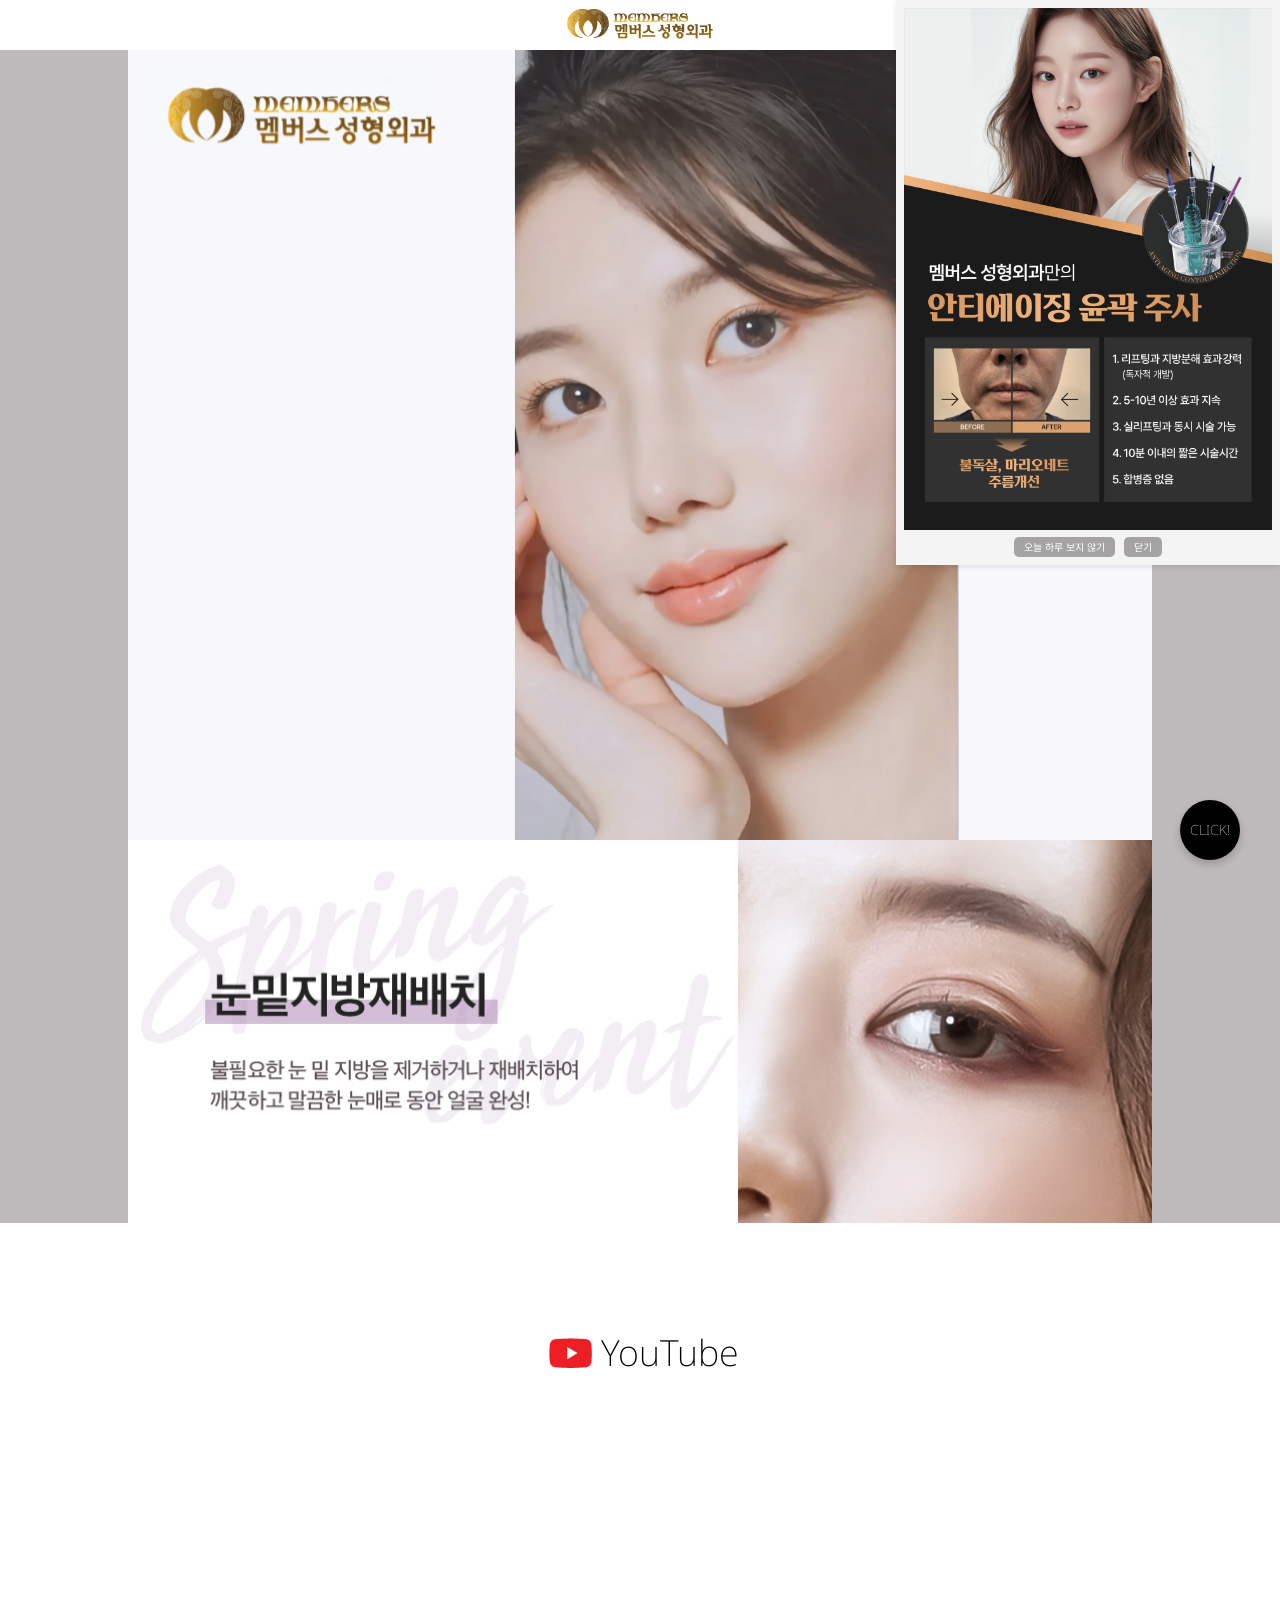
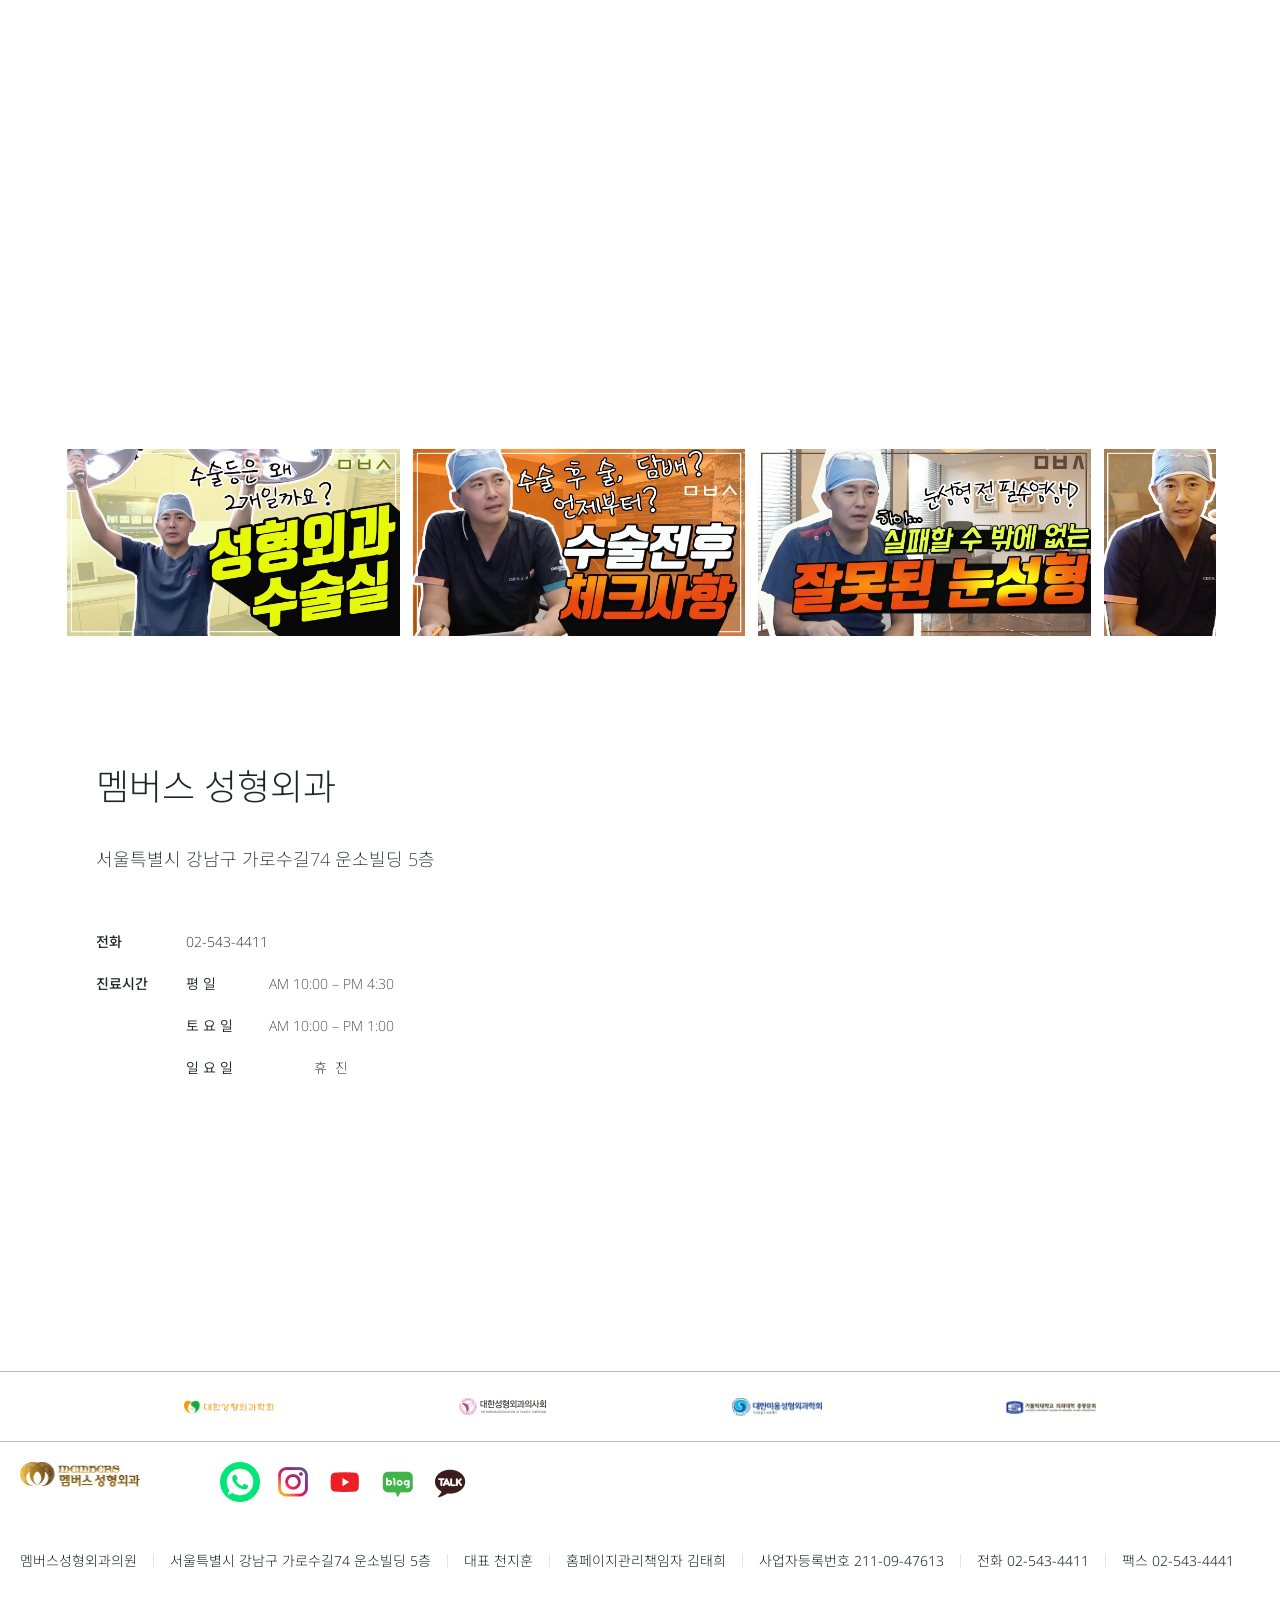
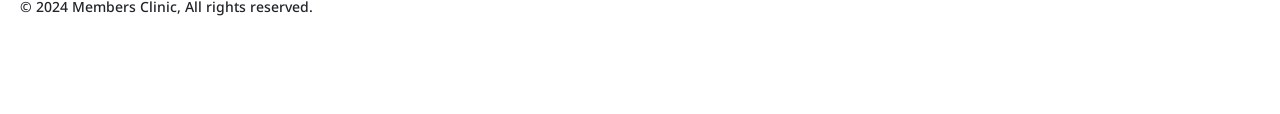
<file: index.html>
<!DOCTYPE html>
<html lang="ko">

<head>
  <link rel="preconnect" href="https://fonts.googleapis.com">
  <link rel="preconnect" href="https://fonts.gstatic.com" crossorigin>
  <link
    href="https://fonts.googleapis.com/css2?family=Gothic+A1:wght@200;300;400;500&family=Nanum+Myeongjo:wght@400;700;800&family=Noto+Sans+KR:wght@100..900&family=Noto+Sans:ital,wght@0,100..900;1,100..900&display=swap"
    rel="stylesheet">
  <link rel="icon" href="icons/favicon.ico">
  <link href="https://cdn.jsdelivr.net/npm/bootstrap@5.3.1/dist/css/bootstrap.min.css" rel="stylesheet"
    integrity="sha384-4bw+/aepP/YC94hEpVNVgiZdgIC5+VKNBQNGCHeKRQN+PtmoHDEXuppvnDJzQIu9" crossorigin="anonymous">
  <link rel="stylesheet" href="css/style.css">
  <meta charset="UTF-8">
  <meta name="viewport" content="width=device-width, initial-scale=1, maximum-scale=1, user-scalable=no">
  <meta name="apple-mobile-web-app-capable" content="yes">
  <meta name="Author" contents="멤버스 성형외과">
  <meta name="Publisher" content="멤버스 성형외과">
  <meta name="Other Agent" content="멤버스 성형외과">
  <meta name="copyright" content="멤버스 성형외과">
  <meta name="subject" content="멤버스 성형외과 - 안전하고 만족스러운 시술로 더욱 큰 행복을 전해드리겠습니다. | 멤버스 성형외과">
  <meta name="title" content="멤버스 성형외과 - 안전하고 만족스러운 시술로 더욱 큰 행복을 전해드리겠습니다. | 멤버스 성형외과">
  <meta name="Distribution" content="압구정 가로수길에 있는 멤버스 성형외과는 원장님과의 1대1 상담 후 눈, 코, 리프팅, 필러, 보톡스, 지방이식 등의 수술을 제공합니다.">
  <meta name="description" content="압구정 가로수길에 있는 멤버스 성형외과는 원장님과의 1대1 상담 후 눈, 코, 리프팅, 필러, 보톡스, 지방이식 등의 수술을 제공합니다.">
  <meta name="Descript-xion" content="압구정 가로수길에 있는 멤버스 성형외과는 원장님과의 1대1 상담 후 눈, 코, 리프팅, 필러, 보톡스, 지방이식 등의 수술을 제공합니다.">
  <meta name="keywords"
    content="멤버스, 성형외과, 눈성형, 쌍꺼풀, 재수술, 코성형, 리프팅, 필러, 보톡스, 지방흡입, 가슴성형, 지방흡입, 지방이식, 피부과, 다양한, 성형, 수술, 제공">
  <meta itemprop="name" content="멤버스 성형외과 - 안전하고 만족스러운 시술로 더욱 큰 행복을 전해드리겠습니다. | 멤버스 성형외과">
  <meta itemprop="description" content="압구정 가로수길에 있는 멤버스 성형외과는 원장님과의 1대1 상담 후 눈, 코, 리프팅, 필러, 보톡스, 지방이식 등의 수술을 제공합니다.">
  <meta property="og:url" content="membersps.com">
  <meta property="og:title" content="멤버스 성형외과">
  <meta property="og:site_name" content="멤버스 성형외과">
  <meta property="og:type" content="website">
  <meta property="og:description" content="안전하고 만족스러운 시술로 더욱 큰 행복을 전해드리겠습니다. | 멤버스 성형외과">
  <meta property="og:locale" content="en_US">
  <meta property="og:image" content="assets/images/content/modelmeta.png">
  <meta property="og:image:width" content="1200">
  <meta property="og:image:height" content="630">
  <meta name="naver-site-verification" content="0f1afd3631da269865740dd4cbca79d6c006437c" />
  <title>멤버스 성형외과</title>
</head>

<body>
  <div class="banner" id="banner">
      <a href="lifting.html">
        <img src="assets/images/banners/membersbanner1.png" alt="Promotional Banner">
      </a>
      <div>
          <button id="closeButton">오늘 하루 보지 않기</button>
          <button id="dismissButton">닫기</button>
      </div>
  </div>
  <header class="header_container">
    <h2 class="header_container_logo">
      <a href="index.html">
        <img src="assets/images/icons/logo.webp" alt="멤버스 성형외과 로고" class="logo_image">
      </a>
    </h2>
    <ul class="header_container_lists" id="menuList">
      <li><a href="about.html">멤버스 소개</a></li>
      <li><a href="eye.html">눈</a></li>
      <li><a href="nose.html">코</a></li>
      <li><a href="lifting.html">리프팅/안티에이징</a></li>
      <li><a href="botox.html">보톡스/필러</a></li>
      <li><a href="transport.html">오시는길</a></li>
      <li><a href="https://pf.kakao.com/_RHxepG" target='_blank'>상담/문의</a></li>
    </ul>
    <div class="header_container_menu">
      <input type="checkbox" class="hamburger" id="hamburger">
      <label for="hamburger" class="hamburger_label">
        <span></span>
        <span></span>
        <span></span>
      </label>
      <ul class="sidebar">
        <li><a href="about.html">멤버스 소개</a></li>
        <li><a href="eye.html">눈</a></li>
        <li><a href="nose.html">코</a></li>
        <li><a href="lifting.html">리프팅/안티에이징</a></li>
        <li><a href="botox.html">보톡스/필러</a></li>
        <li><a href="transport.html">오시는길</a></li>
        <li><a href="https://pf.kakao.com/_RHxepG" target='_blank'>상담/문의</a></li>
      </ul>
    </div>
  </header>
  <main class="main_container">
    <div class="main_container_slide">
      <span class="main_container_slideshow">
        <ul class="main_container_slideshow_ul">
          <li class="mySlides fade">
            <img src="assets/images/slideshow/slideShow_modellong.png" alt="멤버스 성형외과 메인모델" class="slideshow_image">
          </li>
          <li class="mySlides fade">
            <img src="assets/images/slideshow/slideShow_eyelong.jpg" alt="눈밑지방재배치 수술" class="slideshow_image">
          </li>
          <li class="mySlides fade">
            <a href="https://www.youtube.com/@user-vl7nj7dc1j/featured" target="_blank" rel="noopener noreferrer"><img
                src="assets/images/slideshow/slideShow_youtubelong.png" alt="멤버스 성형외과 메인" class="slideshow_image"></a>
          </li>
          <li class="mySlides fade">
            <img src="assets/images/slideshow/slideShow_lobby.webp" alt="멤버스 성형외과 로비"
              class="slideshow_image slideshow_image_lobby">
          </li>
          <li class="mySlides fade">
            <img src="assets/images/slideshow/slideShow_operate.jpg" alt="멤버스 성형외과 수술실" class="slideshow_image">
          </li>
        </ul>
      </span>
      <span class="main_container_slideshowshort">
        <ul class="main_container_slideshowshort_ul">
          <li class="mySlidesshort fadeshort">
            <img src="assets/images/slideshow/slideShow_eyeshort.jpg" alt="멤버스 성형외과 눈밑지방재배치 수술"
              class="slideshowshort_image">
          </li>
          <li class="mySlidesshort fadeshort">
            <a href="https://www.youtube.com/@user-vl7nj7dc1j/featured" target="_blank" rel="noopener noreferrer">
              <img src="assets/images/slideshow/slideShow_youtubeshort.jpg" alt="멤버스 성형외과 유튜브 채널"
                class="slideshowshort_image">
            </a>
          </li>
          <li class="mySlidesshort fadeshort">
            <img src="assets/images/slideshow/slideShow_surgshort.png" alt="멤버스 성형외과 수술 소개"
              class="slideshowshort_image">
          </li>
        </ul>
      </span>
    </div>
    <div class="main_container_youtube">
      <a href="https://www.youtube.com/@user-vl7nj7dc1j/featured" target="_blank" rel="noopener noreferrer">
        <h2 class="main_container_youtube_logo">
          <img src="assets/images/icons/youtube.webp" alt="유튜브 아이콘">
          <span>YouTube</span>
        </h2>
      </a>
      <div class="main_container_youtube_video">
        <div class="main_video">
          <iframe id="mainIframe" width="800px" height="450px" src="" title="YouTube video player" frameborder="0"
            allow="accelerometer; autoplay; clipboard-write; encrypted-media; gyroscope; picture-in-picture; web-share"
            allowfullscreen></iframe>
        </div>
        <div class="small_videos">
          <div class="small_videos_thumbnail1">
            <img id="thumbnail6" src="assets/images/thumbnails/thumbnail6.webp" alt="Thumbnail 6"
              data-video="https://www.youtube.com/embed/RPOV3tQoIiA">
            <div class="small_video_info">
              <div class="small_video_title">[MEMBERS]</div>
              <div class="small_video_description">성형외과 수술실 공개합니다!</div>
            </div>
          </div>
          <div class="small_videos_thumbnail2">
            <img id="thumbnail2" src="assets/images/thumbnails/thumbnail2.webp" alt="Thumbnail 2"
              data-video="https://www.youtube.com/embed/xUyXaJLo3Rs">
            <div class="small_video_info">
              <div class="small_video_title">[MEMBERS]</div>
              <div class="small_video_description">수술 후 술, 담배? 언제부터 가능하냐구요? 🚨 수술전/후 체크사항 🚨 이렇게만 하세요!</div>
            </div>
          </div>
          <div class="small_videos_thumbnail3">
            <img id="thumbnail3" src="assets/images/thumbnails/thumbnail3.webp" alt="Thumbnail 3"
              data-video="https://www.youtube.com/embed/JmRE94ixIoE">
            <div class="small_video_info">
              <div class="small_video_title">[MEMBERS]</div>
              <div class="small_video_description">눈성형 전 꼭 보세요! 눈성형 실패하는 원인!</div>
            </div>
          </div>
          <div class="small_videos_thumbnail4">
            <img id="thumbnail4" src="assets/images/thumbnails/thumbnail4.webp" alt="Thumbnail 4"
              data-video="https://www.youtube.com/embed/PJEzExlGktw">
            <div class="small_video_info">
              <div class="small_video_title">[MEMBERS]</div>
              <div class="small_video_description">보톡스 VS 더마톡신! 💉<br>서로의 차이를 알고 맞으셔야 합니다 🚨</div>
            </div>
          </div>
          <div class="small_videos_thumbnail5">
            <img id="thumbnail5" src="assets/images/thumbnails/thumbnail5.webp" alt="Thumbnail 5"
              data-video="https://www.youtube.com/embed/Tai28X_WFwk">
            <div class="small_video_info">
              <div class="small_video_title">[MEMBERS]</div>
              <div class="small_video_description">남자성형은 달라야 합니다! <br> 성공하는 법을 알려드립니다!</div>
            </div>
          </div>
          <div class="small_videos_thumbnail6">
            <img id="thumbnail1" src="assets/images/thumbnails/thumbnail1.webp" alt="Thumbnail 1"
              data-video="https://www.youtube.com/embed/ibtq7VNgY38">
            <div class="small_video_info">
              <div class="small_video_title">[MEMBERS]</div>
              <div class="small_video_description">성형외과 전문의가 알려드리는 <br> 100% 성공하는 성형외과 고르는 법! ✍🏻</div>
            </div>
          </div>
        </div>
      </div>
      <div class="main_container_intro">
        <div class="main_container_introduce">
          <h1>멤버스 성형외과</h1>
          <address class="main_container_introduce_address">
            서울특별시 강남구 가로수길74 운소빌딩 5층
          </address>
          <div class="main_container_introduce_main">
            <div class="main_container_introduce_main_left">
              <h3>전화</h3>
              <h3>진료시간</h3>
            </div>
            <div class="main_container_introduce_main_right">
              <h3><a href="tel:+8225434411">02-543-4411</a></h3>
              <div class="main_container_introduce_main_right_opening">
                <div class="main_container_introduce_main_right_opening_left">
                  <h4>평&nbsp;일</h4>
                  <h4>토&nbsp;요&nbsp;일</h4>
                  <h4>일&nbsp;요&nbsp;일</h4>
                </div>
                <div class="main_container_introduce_main_right_opening_right">
                  <h4>AM 10:00 – PM 4:30</h4>
                  <h4>AM 10:00 – PM 1:00</h4>
                  <h4>휴&nbsp;&nbsp;진</h4>
                </div>
              </div>
            </div>
          </div>
        </div>
        <div class="main_container_map">
          <iframe
            src="https://www.google.com/maps/embed?pb=!1m14!1m8!1m3!1d12657.467780734887!2d127.022772!3d37.5228465!3m2!1i1024!2i768!4f13.1!3m3!1m2!1s0x357ca394b6fe8b99%3A0x104a8e904a4466a!2z66mk67KE7Iqk7ISx7ZiV7Jm46rO87J2Y7JuQ!5e0!3m2!1sko!2skr!4v1691503192795!5m2!1sko!2skr"
            width="90%" height="400" class="gmap_iframe" allowfullscreen="" loading="lazy"
            referrerpolicy="no-referrer-when-downgrade"></iframe>
        </div>
      </div>
    </div>
  </main>
  <footer id="footer">
    <div class="footer_academic">
      <ul class="footer_academic_ul">
        <li><img src="assets/images/footer/footer1.webp" alt="대한성형외과학회" id="footer_academic"></li>
        <li><img src="assets/images/footer/footer2.webp" alt="대한성형외과의사회" id="footer_academic"></li>
        <li><img src="assets/images/footer/footer3.webp" alt="대한미용성형외과학회" id="footer_academic"></li>
        <li><img src="assets/images/footer/footer4.webp" alt="가톨릭대학교 의과대학 총동문회" id="footer_academic"></li>
        <!-- <li>
          <img src="footer/footer5.png" alt="경력" class="footer_academic">
          <span class="footer_academic_ul_span">국제성형외과협회(IPRAS)</span>
        </li> -->
      </ul>
    </div>
    <div class="footer_information">
      <div class="footer_information_top">
        <h2 class="footer_information_top_logo">
          <img src="assets/images/icons/logo.webp" id="footer_information_top_logo_img" alt="멤버스 성형외과 로고">
        </h2>
        <ul class="footer_information_top_sns">
          <li><a href="tel:+8225434411" target="_blank" rel="noopener noreferrer"><img
                src="assets/images/icons/call.webp" alt="전화 아이콘" id="footer_information_top_sns"></a></li>
          <li><a href="https://www.instagram.com/ps_members/" target="_blank" rel="noopener noreferrer"><img
                src="assets/images/icons/insta.webp" alt="인스타그램 아이콘" id="footer_information_top_sns"></a></li>
          <li><a href="https://www.youtube.com/@user-vl7nj7dc1j/featured" target="_blank" rel="noopener noreferrer"><img
                src="assets/images/icons/youtube.webp" alt="유튜브 아이콘" id="footer_information_top_sns"></a></li>
          <li><a href="https://blog.naver.com/ps_members" target="_blank" rel="noopener noreferrer"><img
                src="assets/images/icons/blog.webp" alt="블로그 아이콘" id="footer_information_top_sns"></a></li>
          <li><a href="https://pf.kakao.com/_RHxepG" target='_blank' rel="noopener noreferrer"><img
                src="assets/images/icons/kakao.webp" alt="카카오톡 아이콘" id="footer_information_top_sns" target="_blank"
                rel="noopener noreferrer"></a></li>
        </ul>
      </div>
      <div class="footer_information_bottom">
        <ul class="footer_information_bottom_main">
          <li>멤버스성형외과의원</li>
          <li>
            <address>서울특별시 강남구 가로수길74 운소빌딩 5층</address>
          </li>
          <li>대표 천지훈</li>
          <li>홈페이지관리책임자 김태희</li>
          <li>사업자등록번호 211-09-47613</li>
          <li>전화 02-543-4411</li>
          <li>팩스 02-543-4441</li>
        </ul>
        <span class="footer_information_bottom_copyright">
          © 2024 Members Clinic, All rights reserved.
        </span>
      </div>
    </div>
  </footer>
  <!-- Floating button and menu -->
  <div class="floating-button-container">
    <div id="floating-button" class="floating-button">
      <span class="button-text">CLICK!</span>
    </div>
    <div class="menu-container" id="menu-container">
      <a href="https://pf.kakao.com/_RHxepG" target="_blank" class="menu-item" rel="noopener noreferrer">
        <span>상담 / 예약</span>
        <img src="assets/images/icons/kakao.webp" alt="카카오톡 아이콘" class="footer_information_top_sns">
      </a>
      <a href="tel:+8225434411" class="menu-item">
        <span>전화 상담</span>
        <img src="assets/images/icons/call.webp" alt="전화 아이콘" class="footer_information_top_sns">
      </a>
      <a href="https://www.instagram.com/ps_members" class="menu-item" target="_blank" rel="noopener noreferrer">
        <span>인스타그램</span>
        <img src="assets/images/icons/insta.webp" alt="인스타그램 아이콘" class="footer_information_top_sns">
      </a>
      <a href="https://www.youtube.com/@user-vl7nj7dc1j/featured" class="menu-item" target="_blank"
        rel="noopener noreferrer">
        <span>유튜브</span>
        <img src="assets/images/icons/youtube.webp" alt="유튜브 아이콘" class="footer_information_top_sns">
      </a>
      <a href="https://blog.naver.com/ps_members" class="menu-item" target="_blank" rel="noopener noreferrer">
        <span>블로그</span>
        <img src="assets/images/icons/blog.webp" alt="블로그 아이콘" class="footer_information_top_sns">
      </a>
    </div>
  </div>
</body>
<script src="js/javascript.js"></script>
<script src="https://cdn.jsdelivr.net/npm/bootstrap@5.3.1/dist/js/bootstrap.bundle.min.js"
  integrity="sha384-HwwvtgBNo3bZJJLYd8oVXjrBZt8cqVSpeBNS5n7C8IVInixGAoxmnlMuBnhbgrkm" crossorigin="anonymous"></script>
<script type="application/ld+json">
  {
    "@context": "http://schema.org",
    "@type": "WebSite",
    "url": "https://membersps.com/",
    "name": "멤버스 성형외과",
    "address": {
      "@type": "PostalAddress",
      "streetAddress": "서울특별시 강남구 가로수길74 운소빌딩 5층",
      "addressLocality": "Seoul",
      "postalCode": "06029"
    },
    "telephone": "+8225434411"
  }
  </script>

</html>
</file>
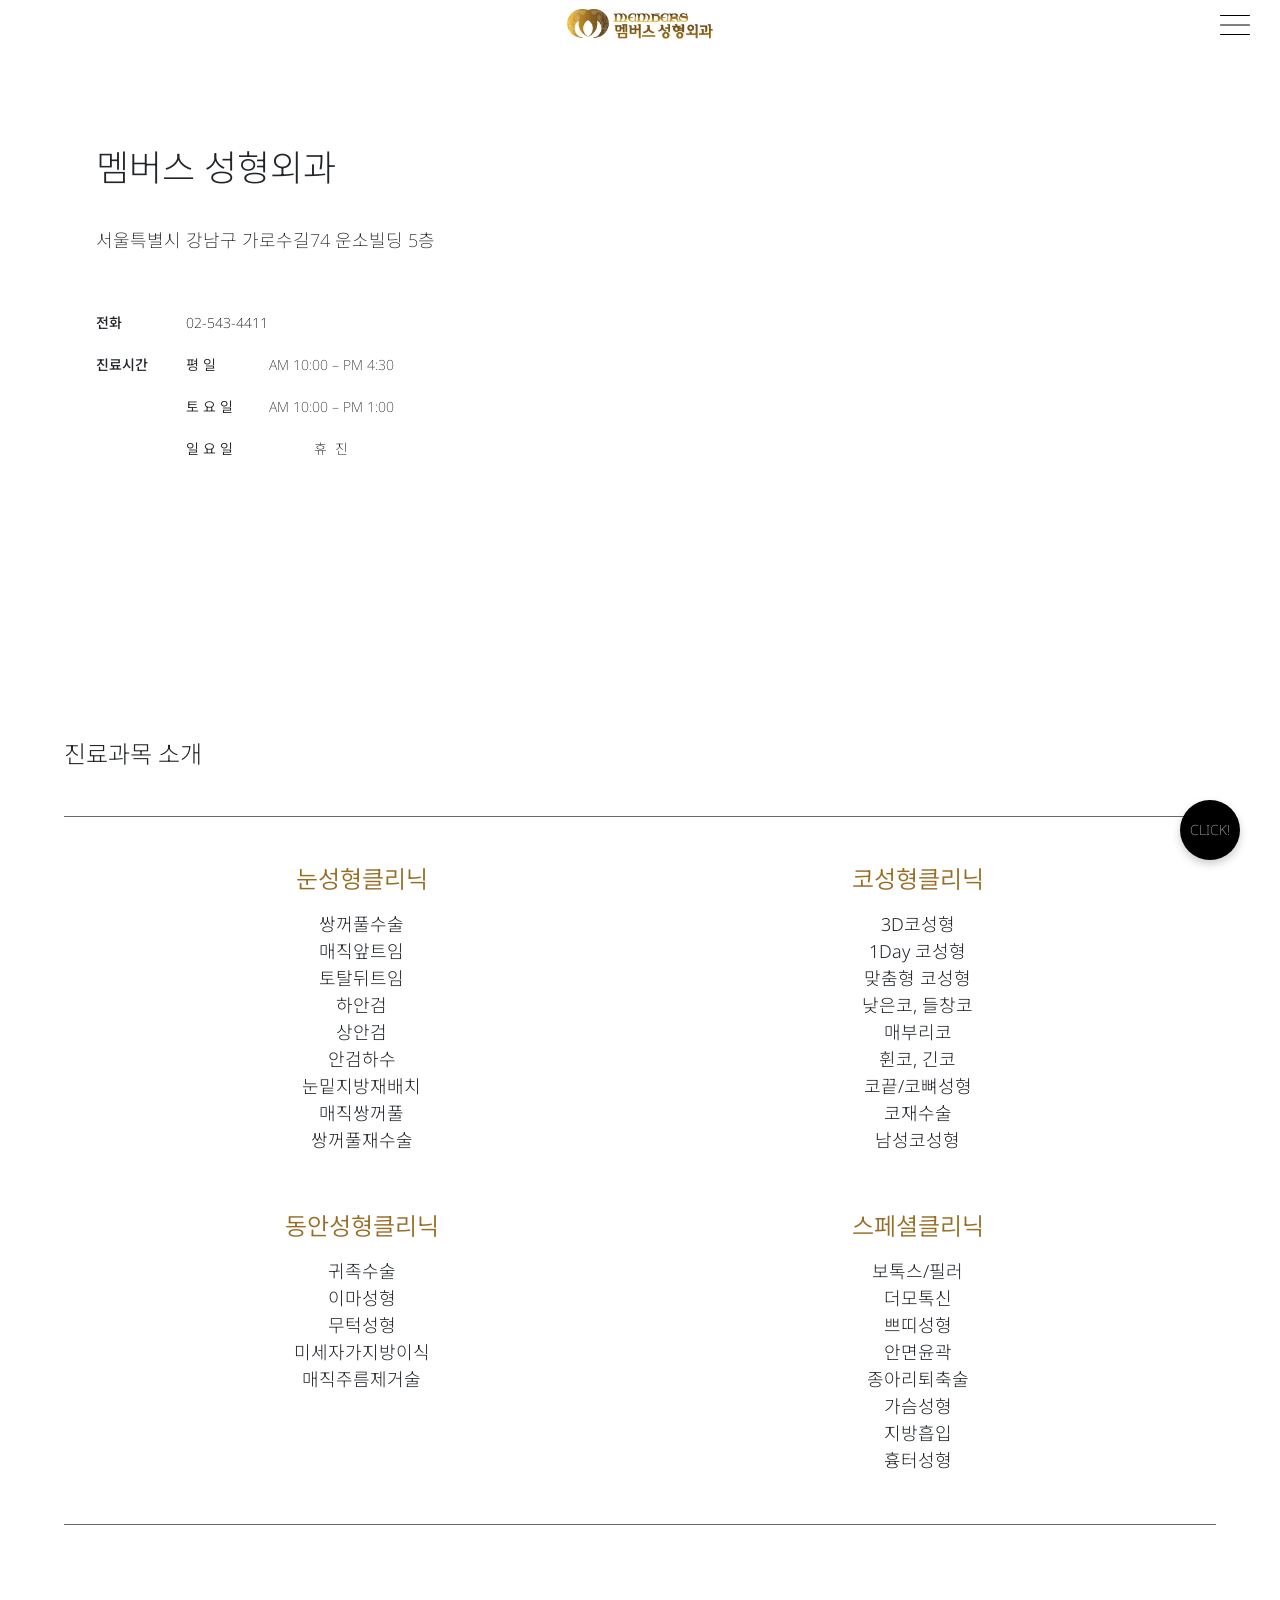
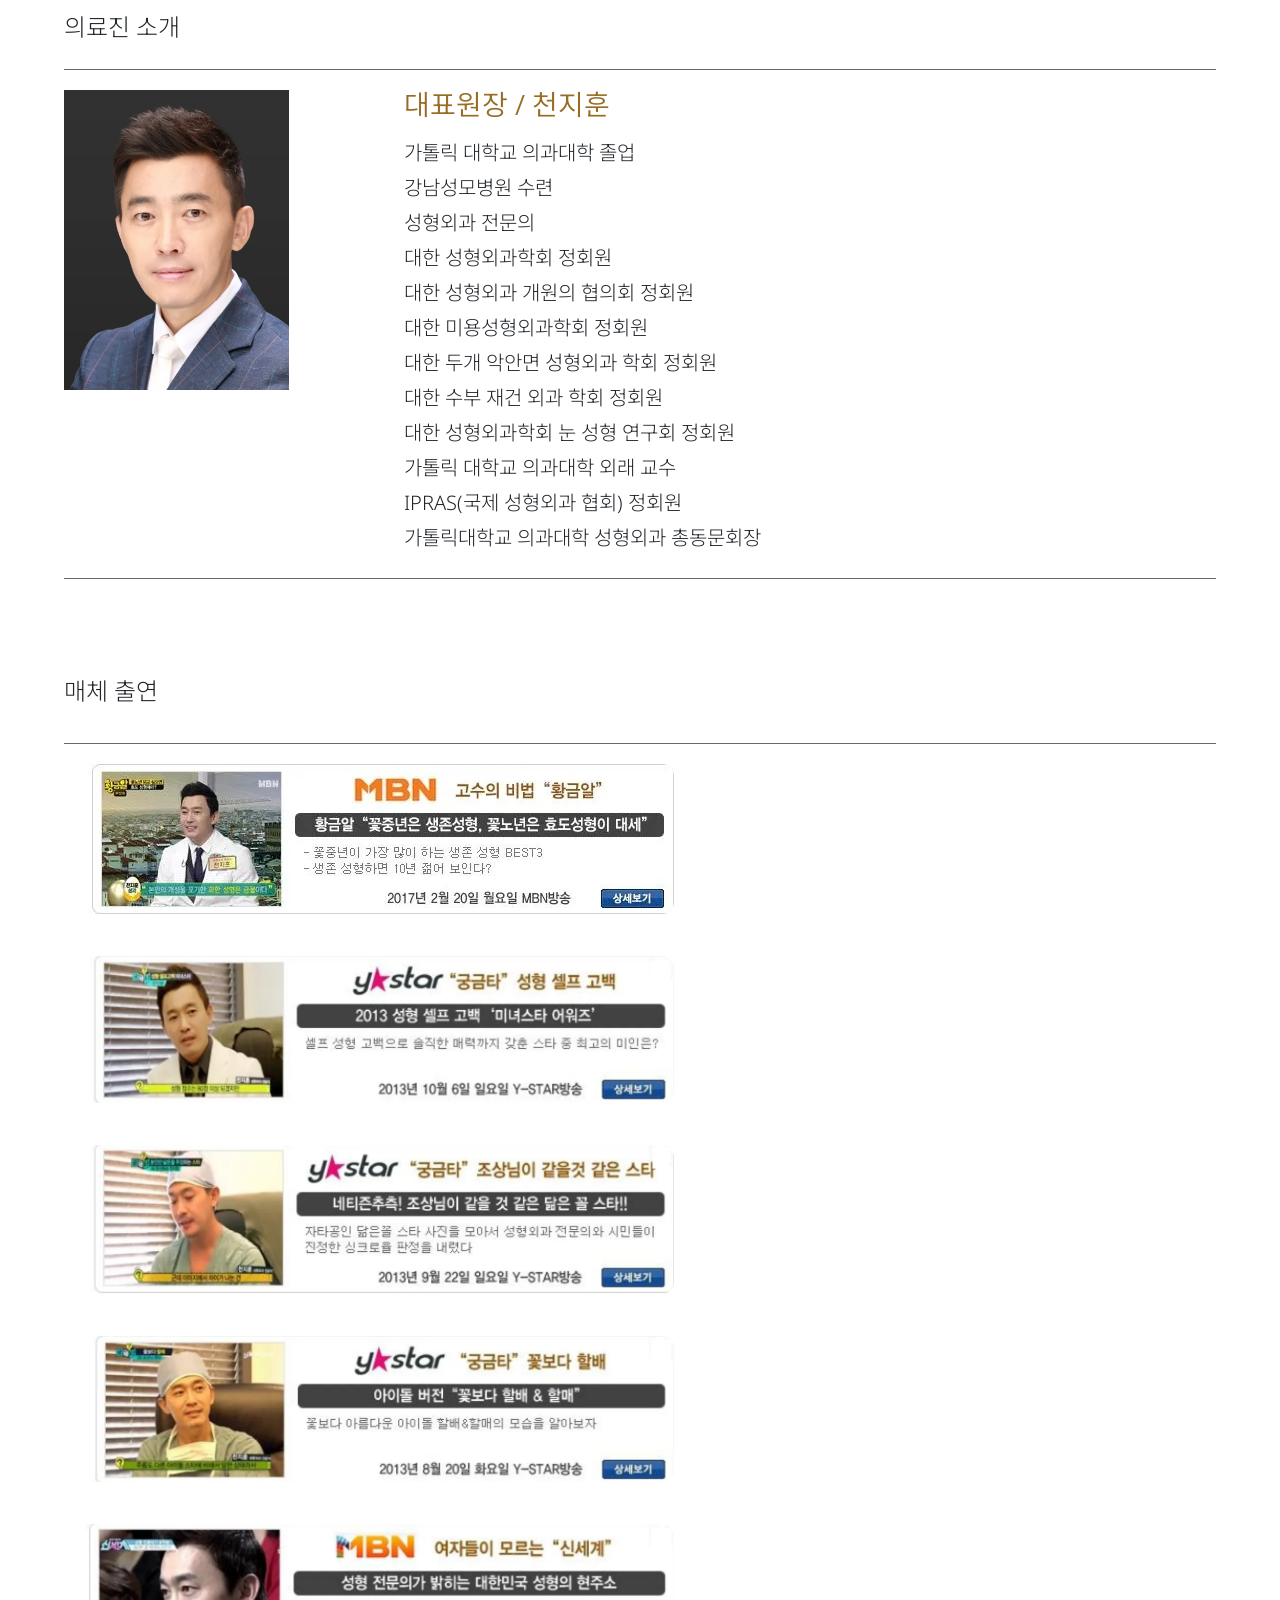
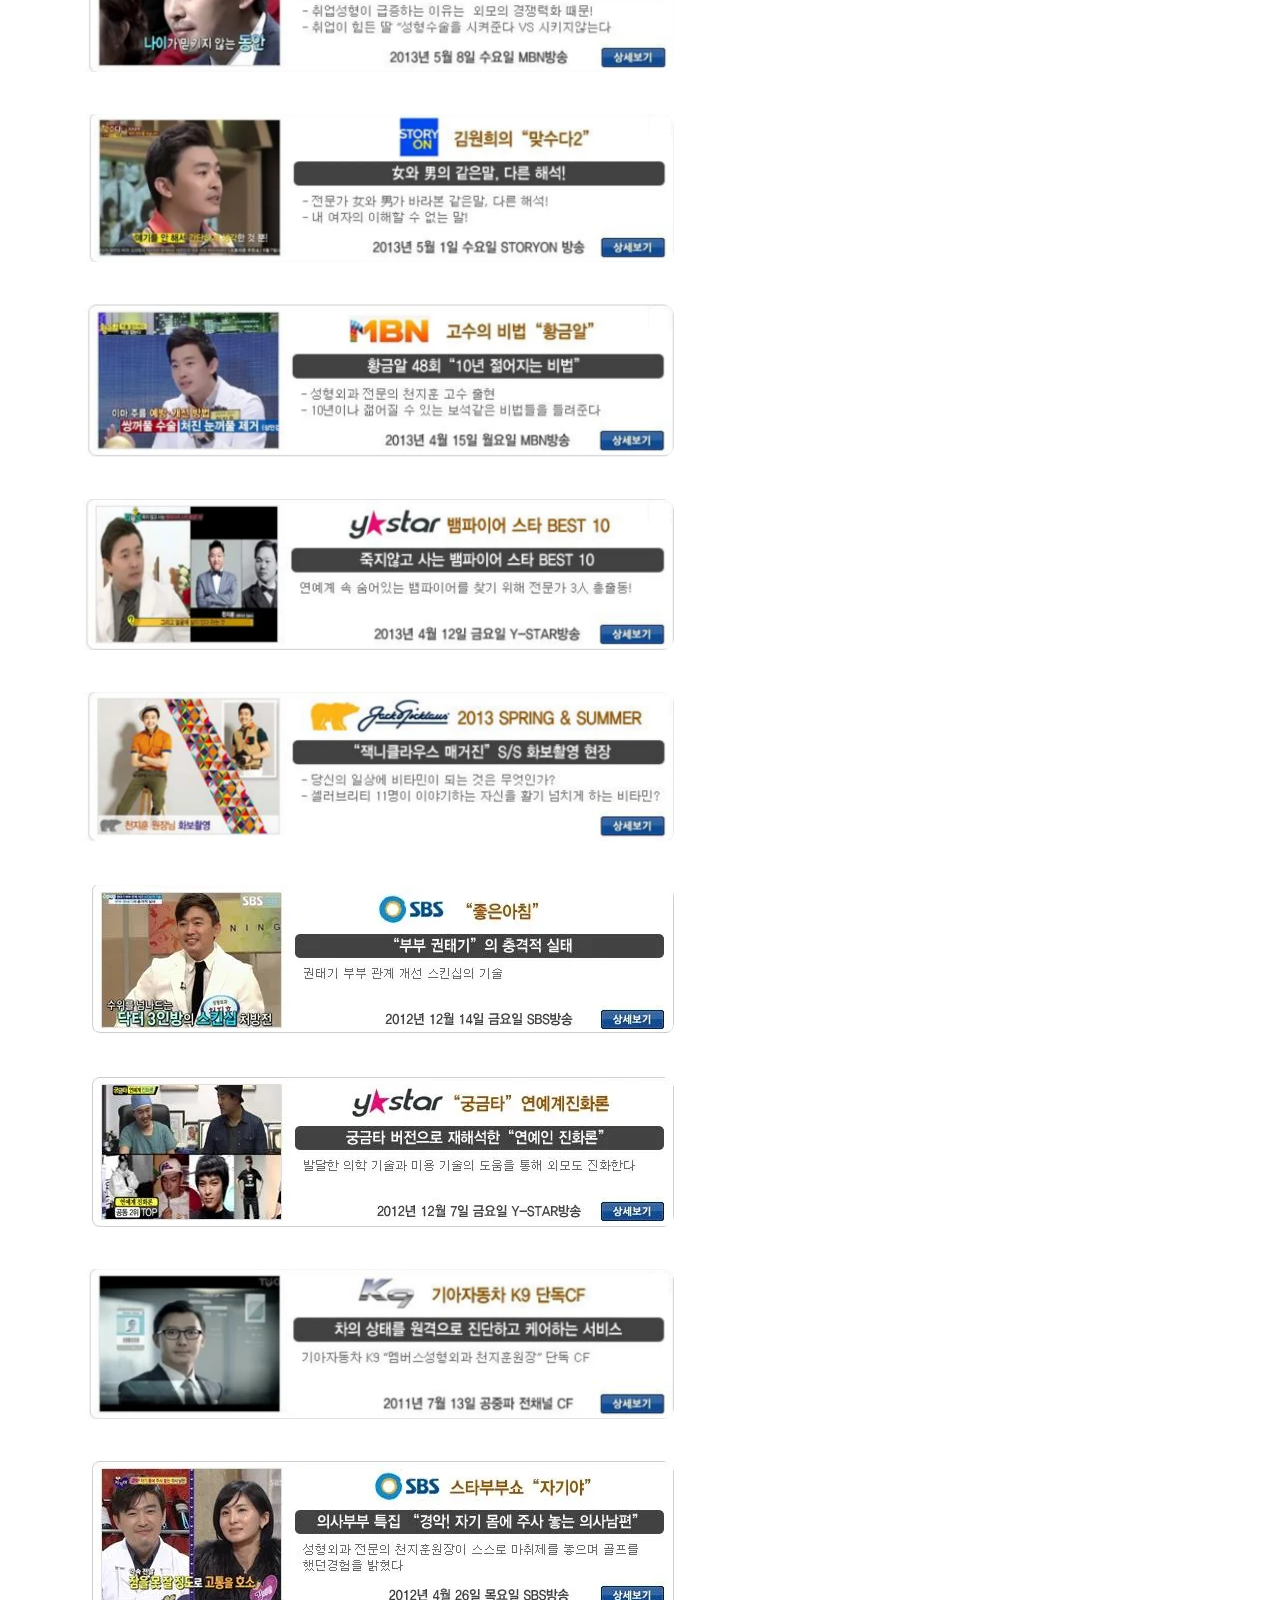
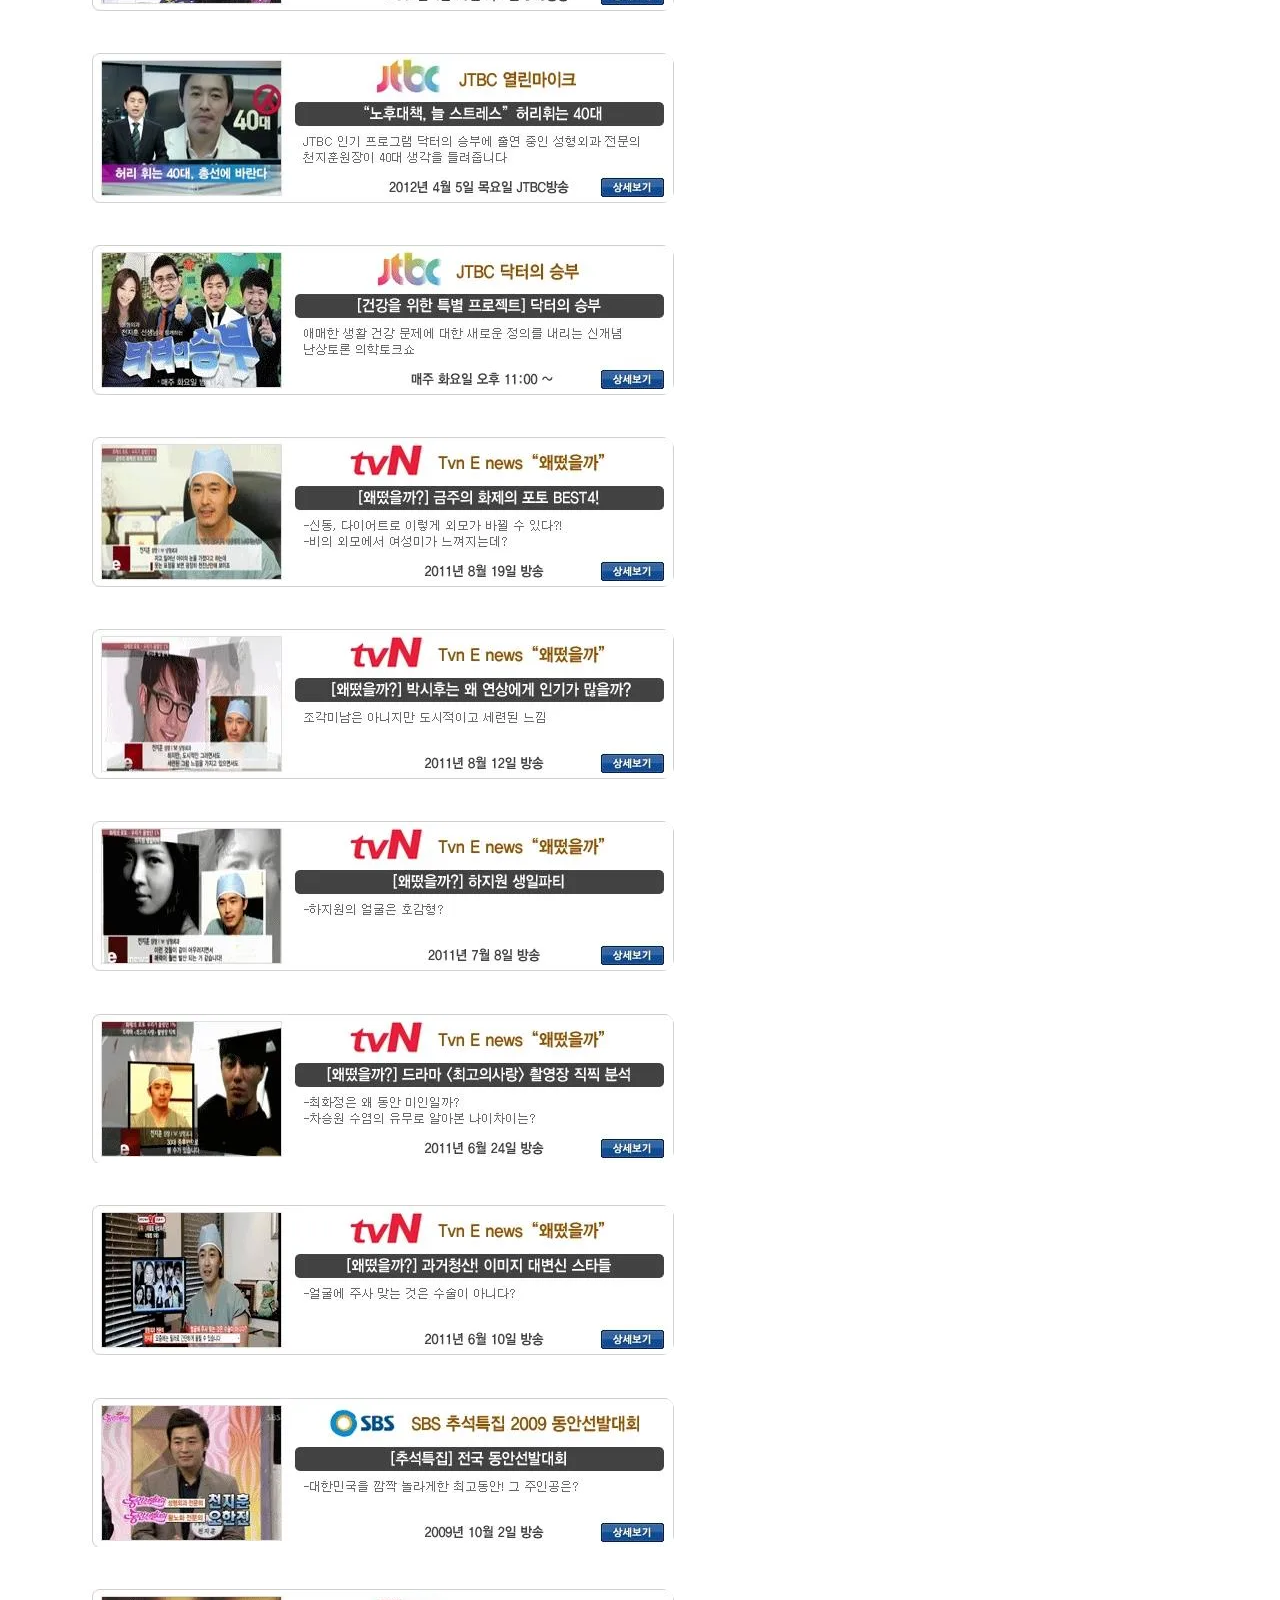
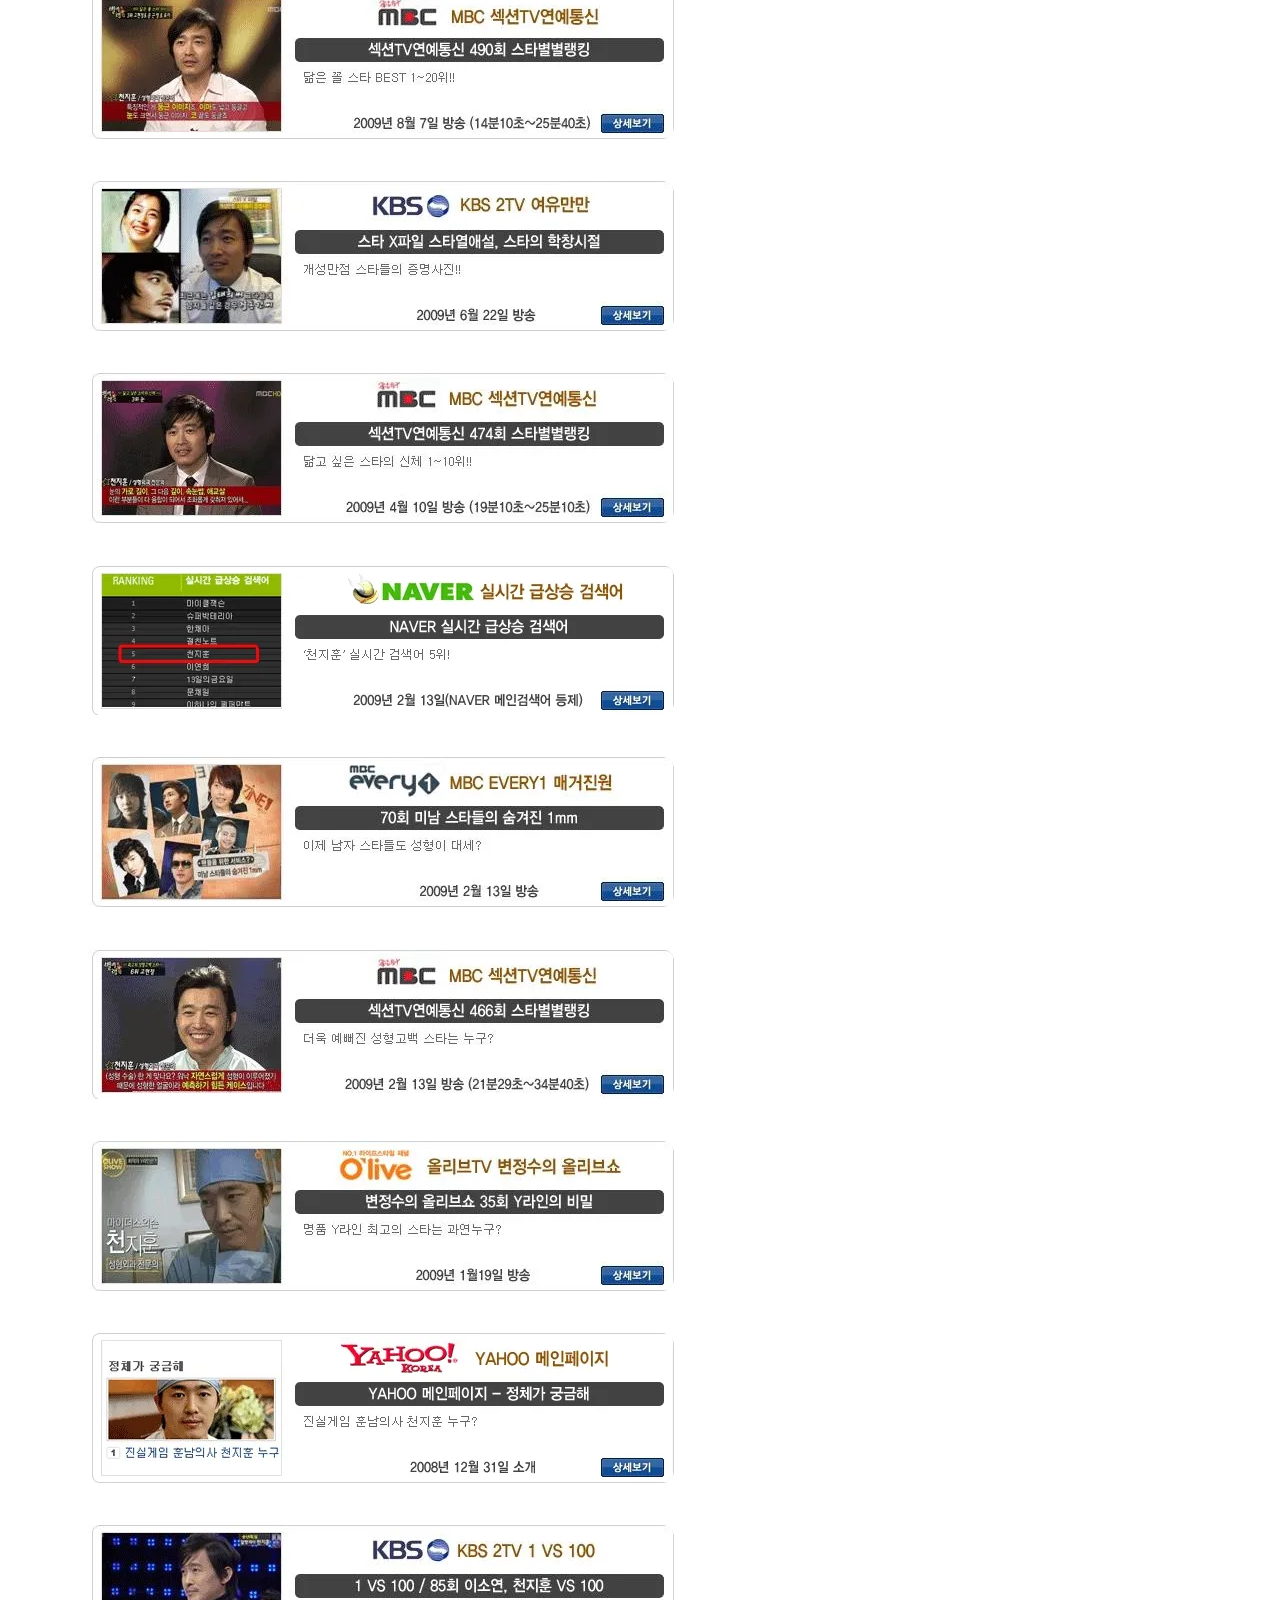
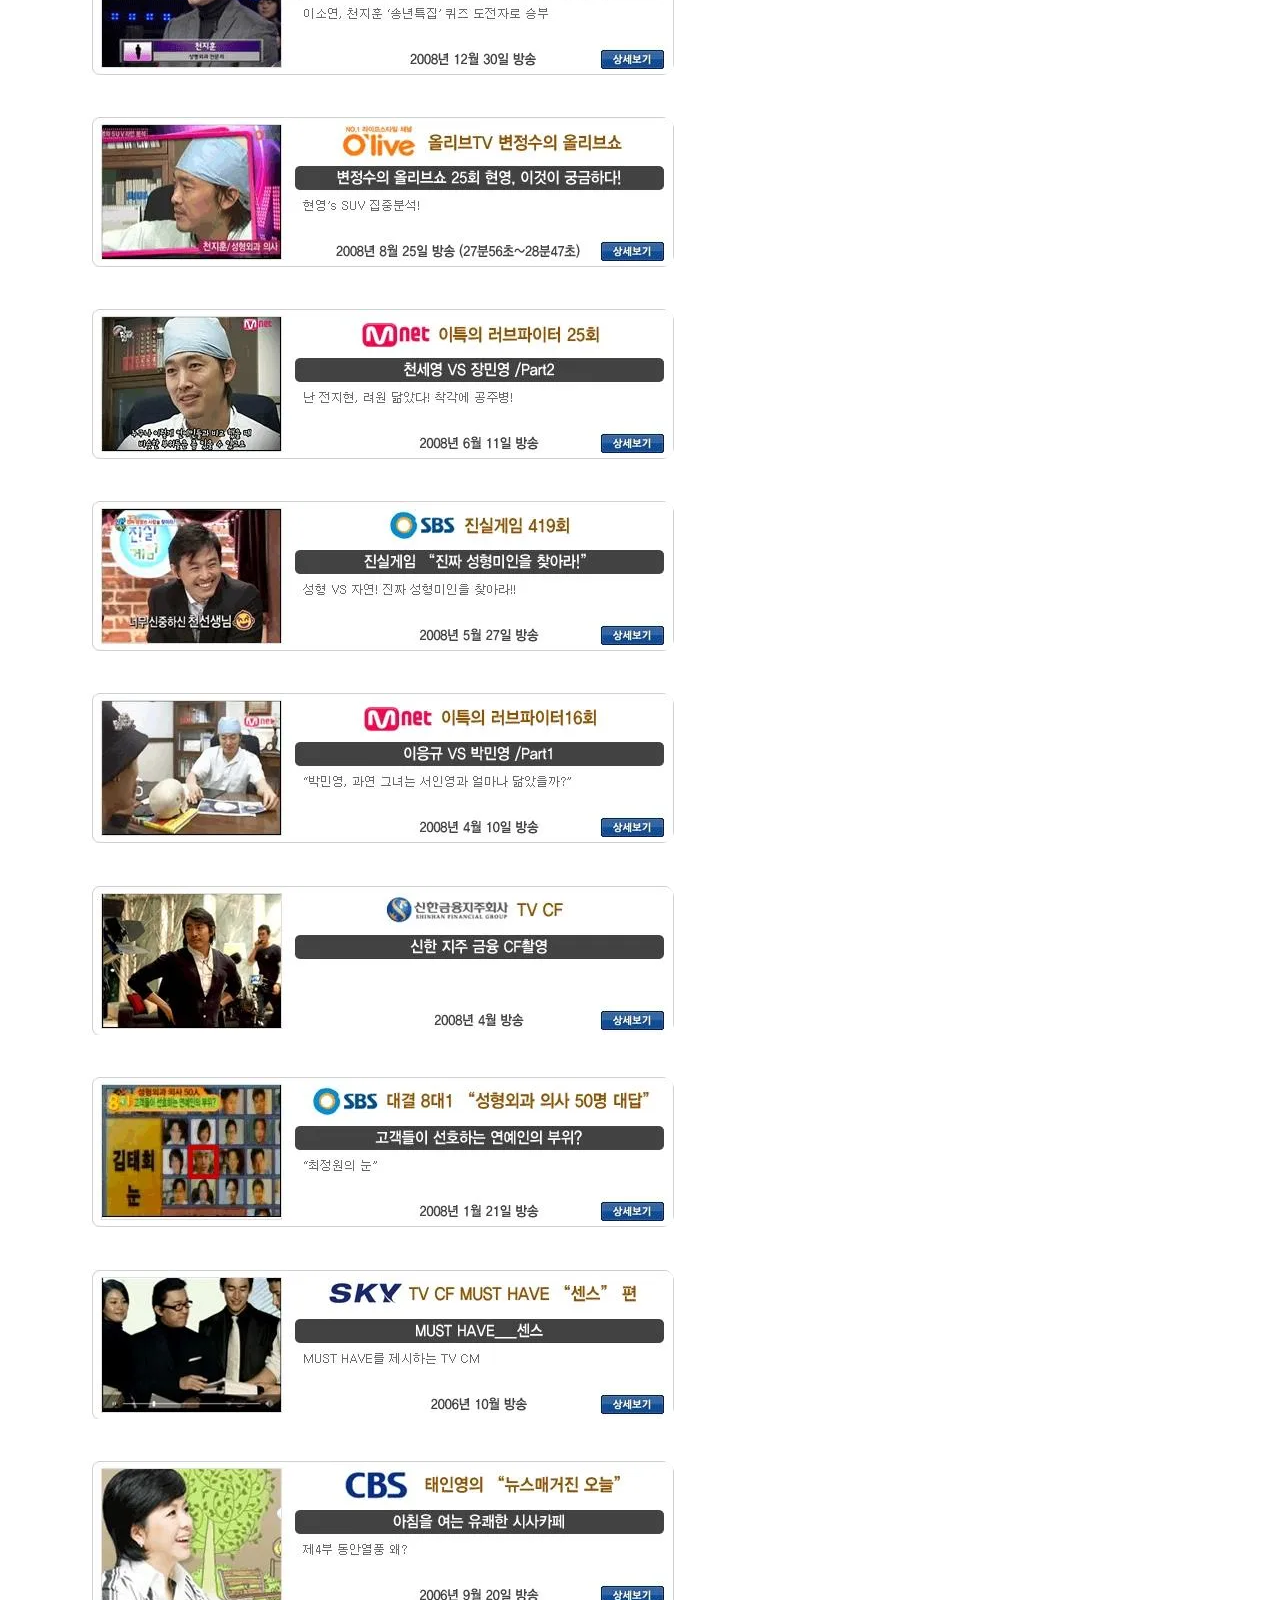
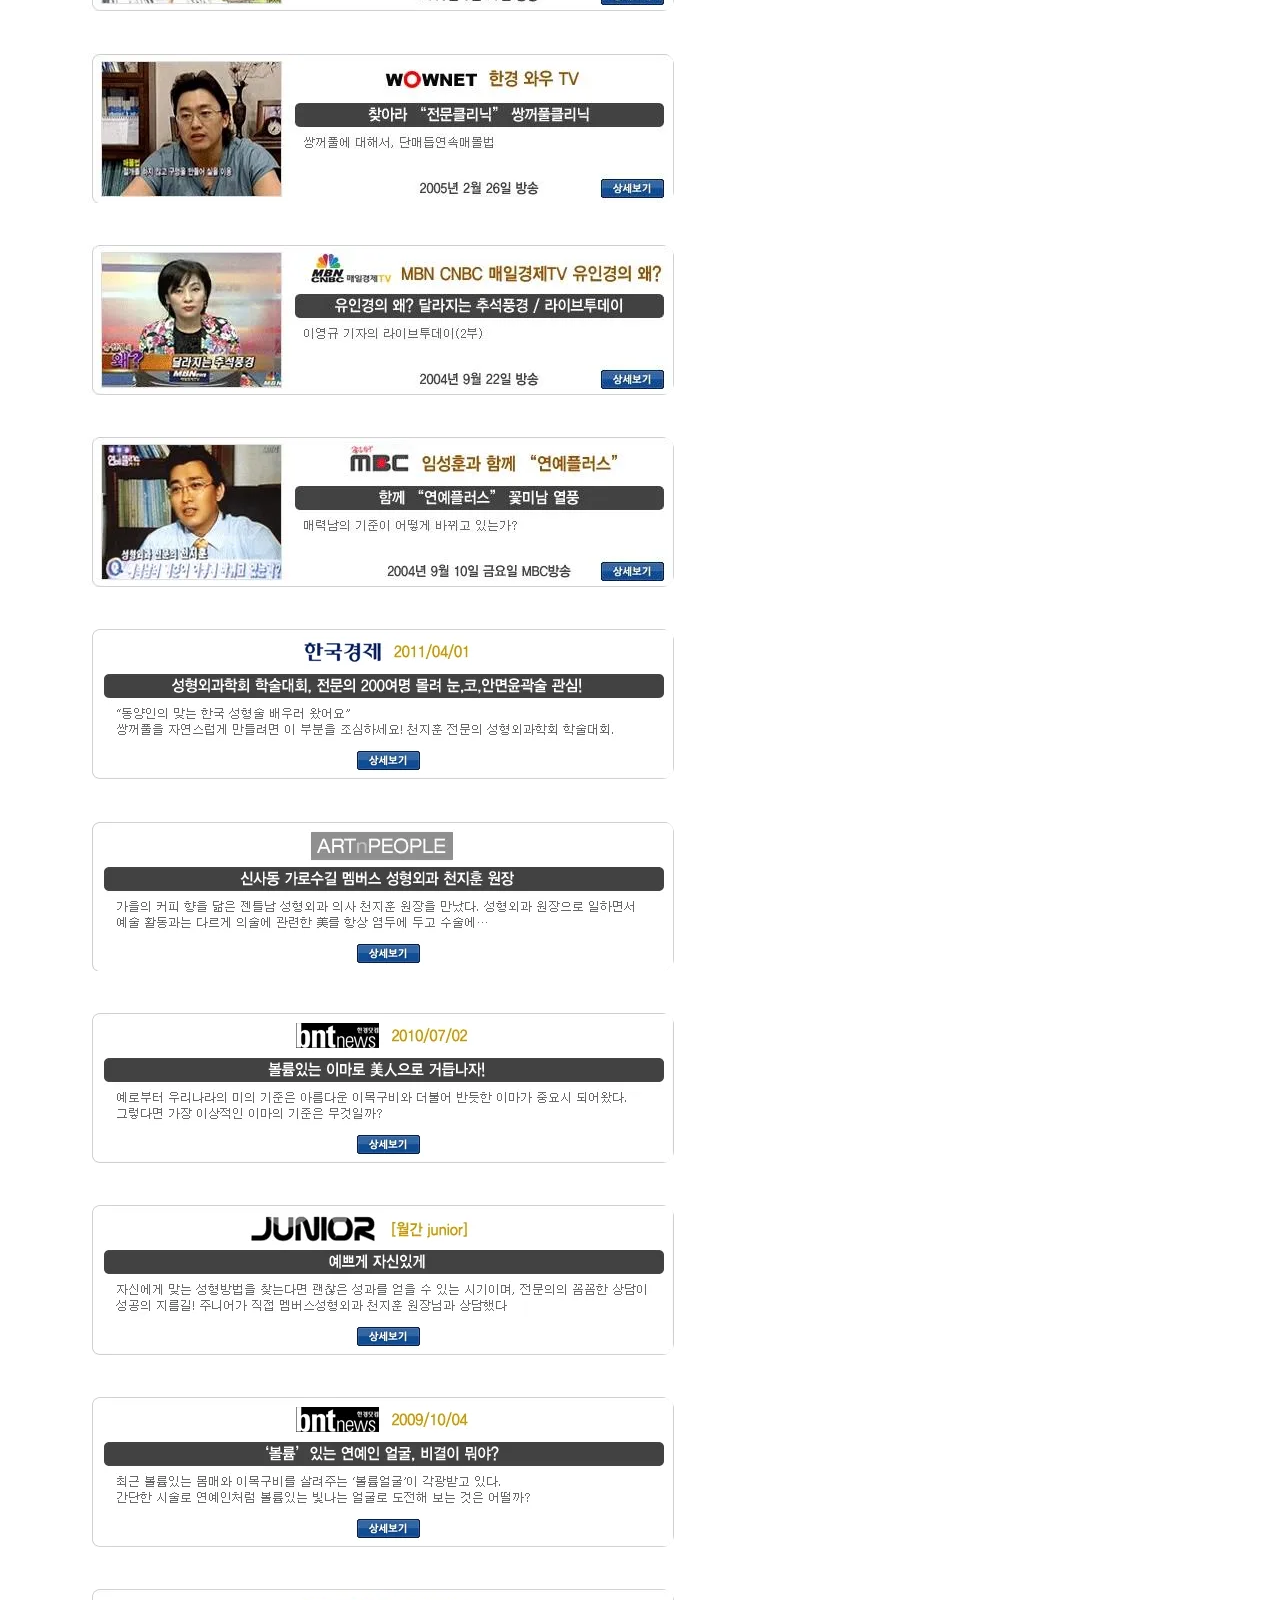
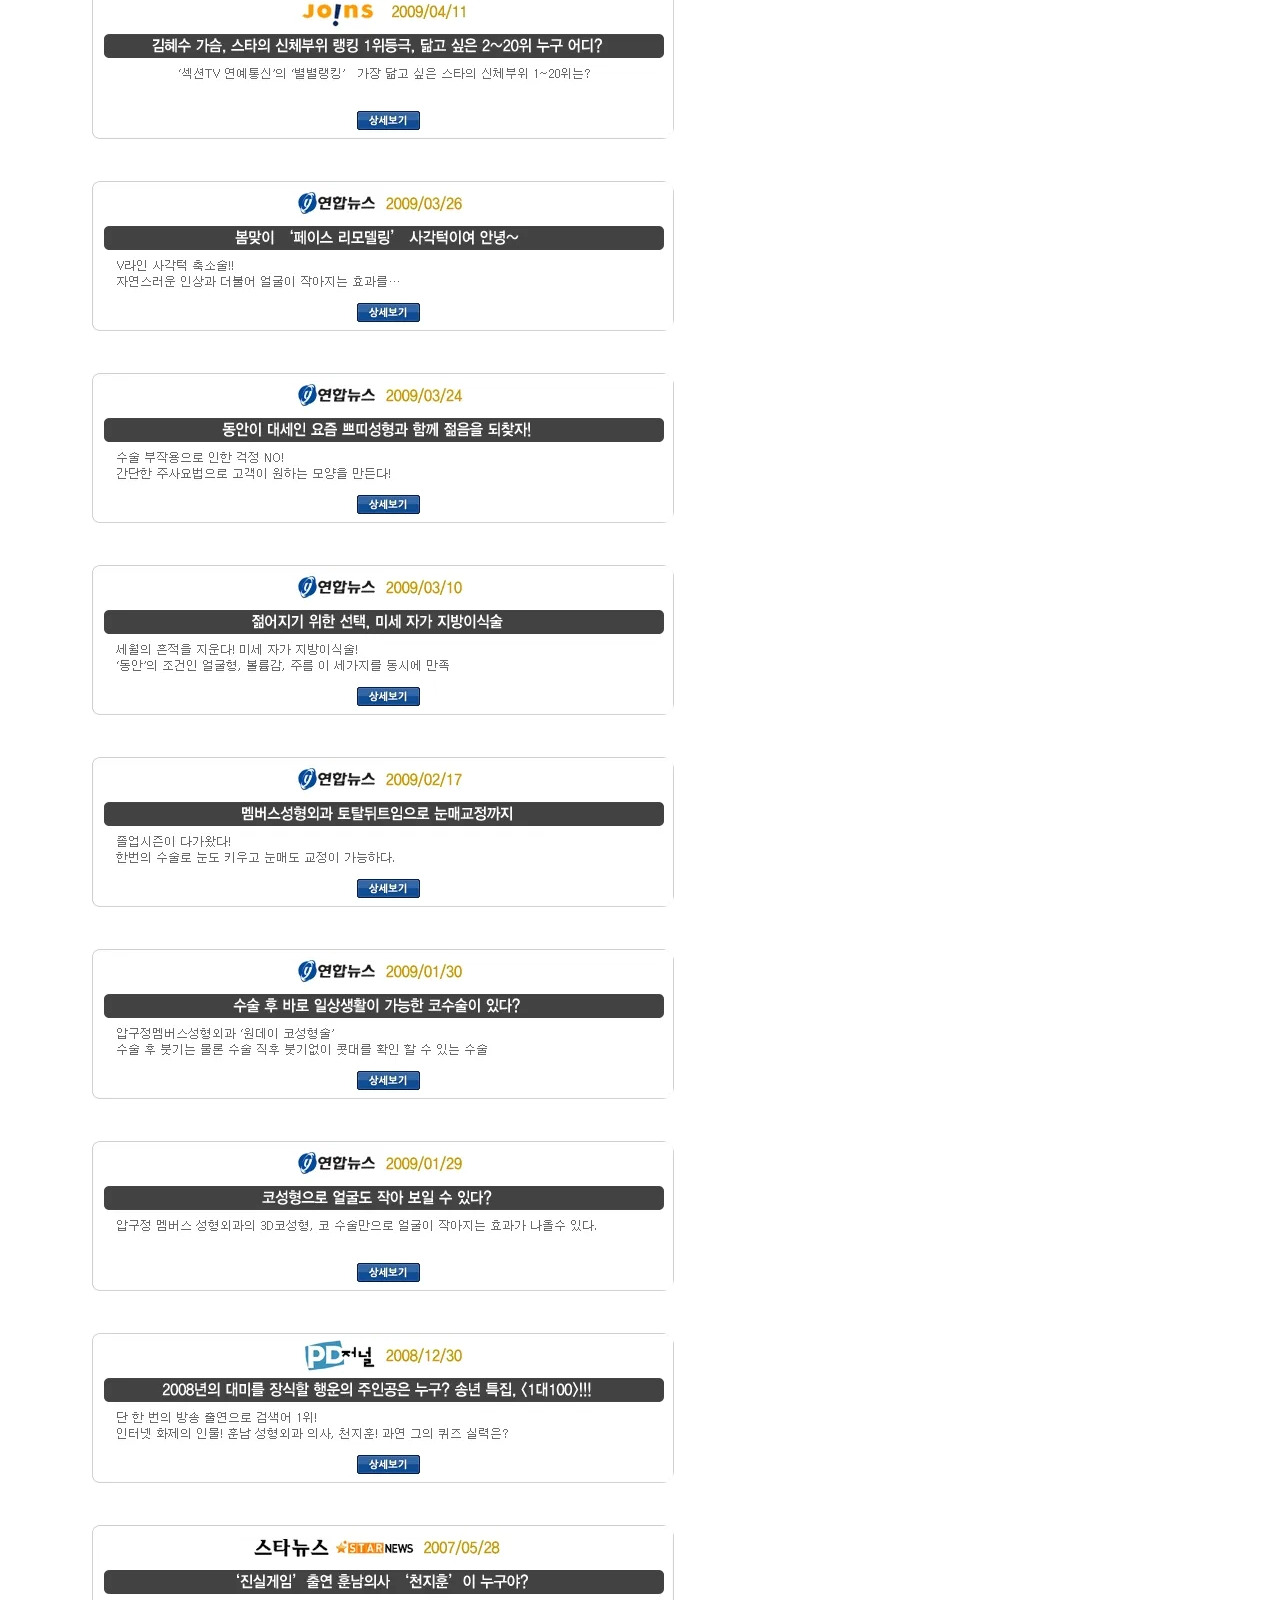
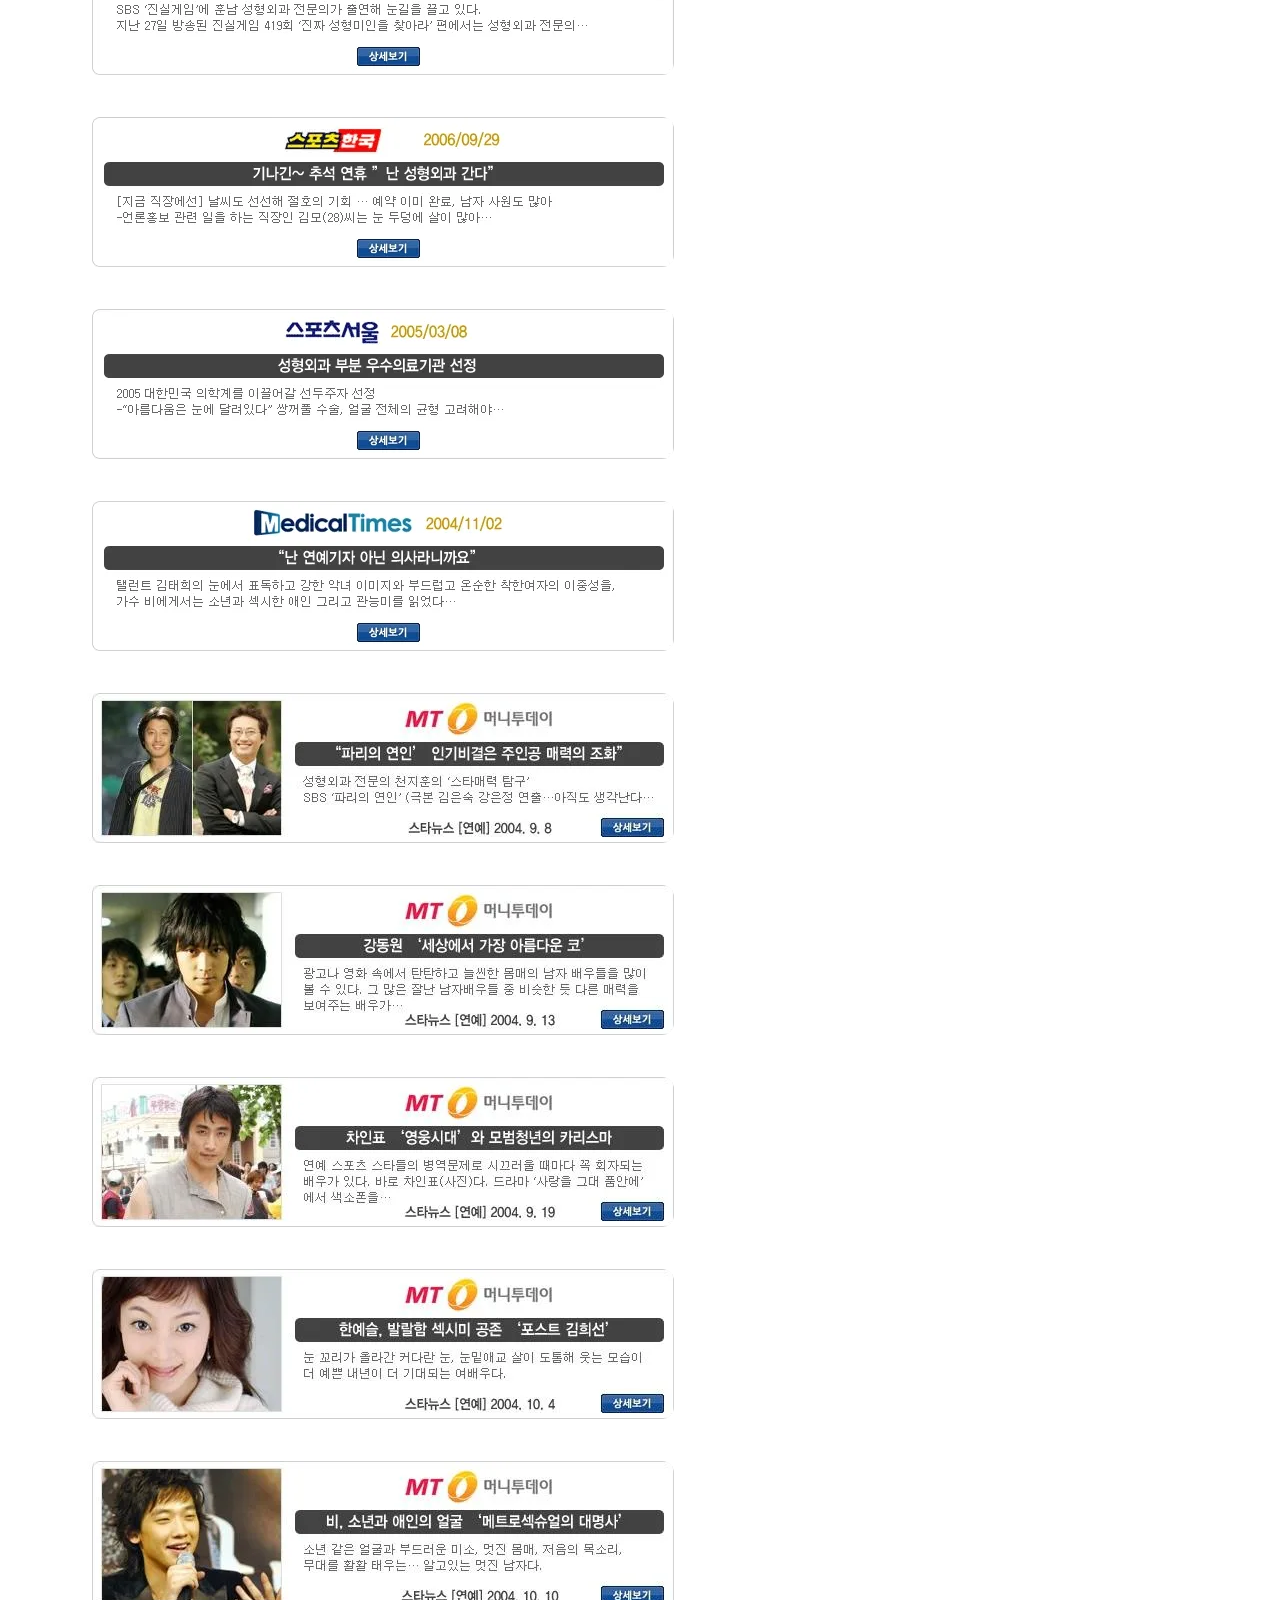
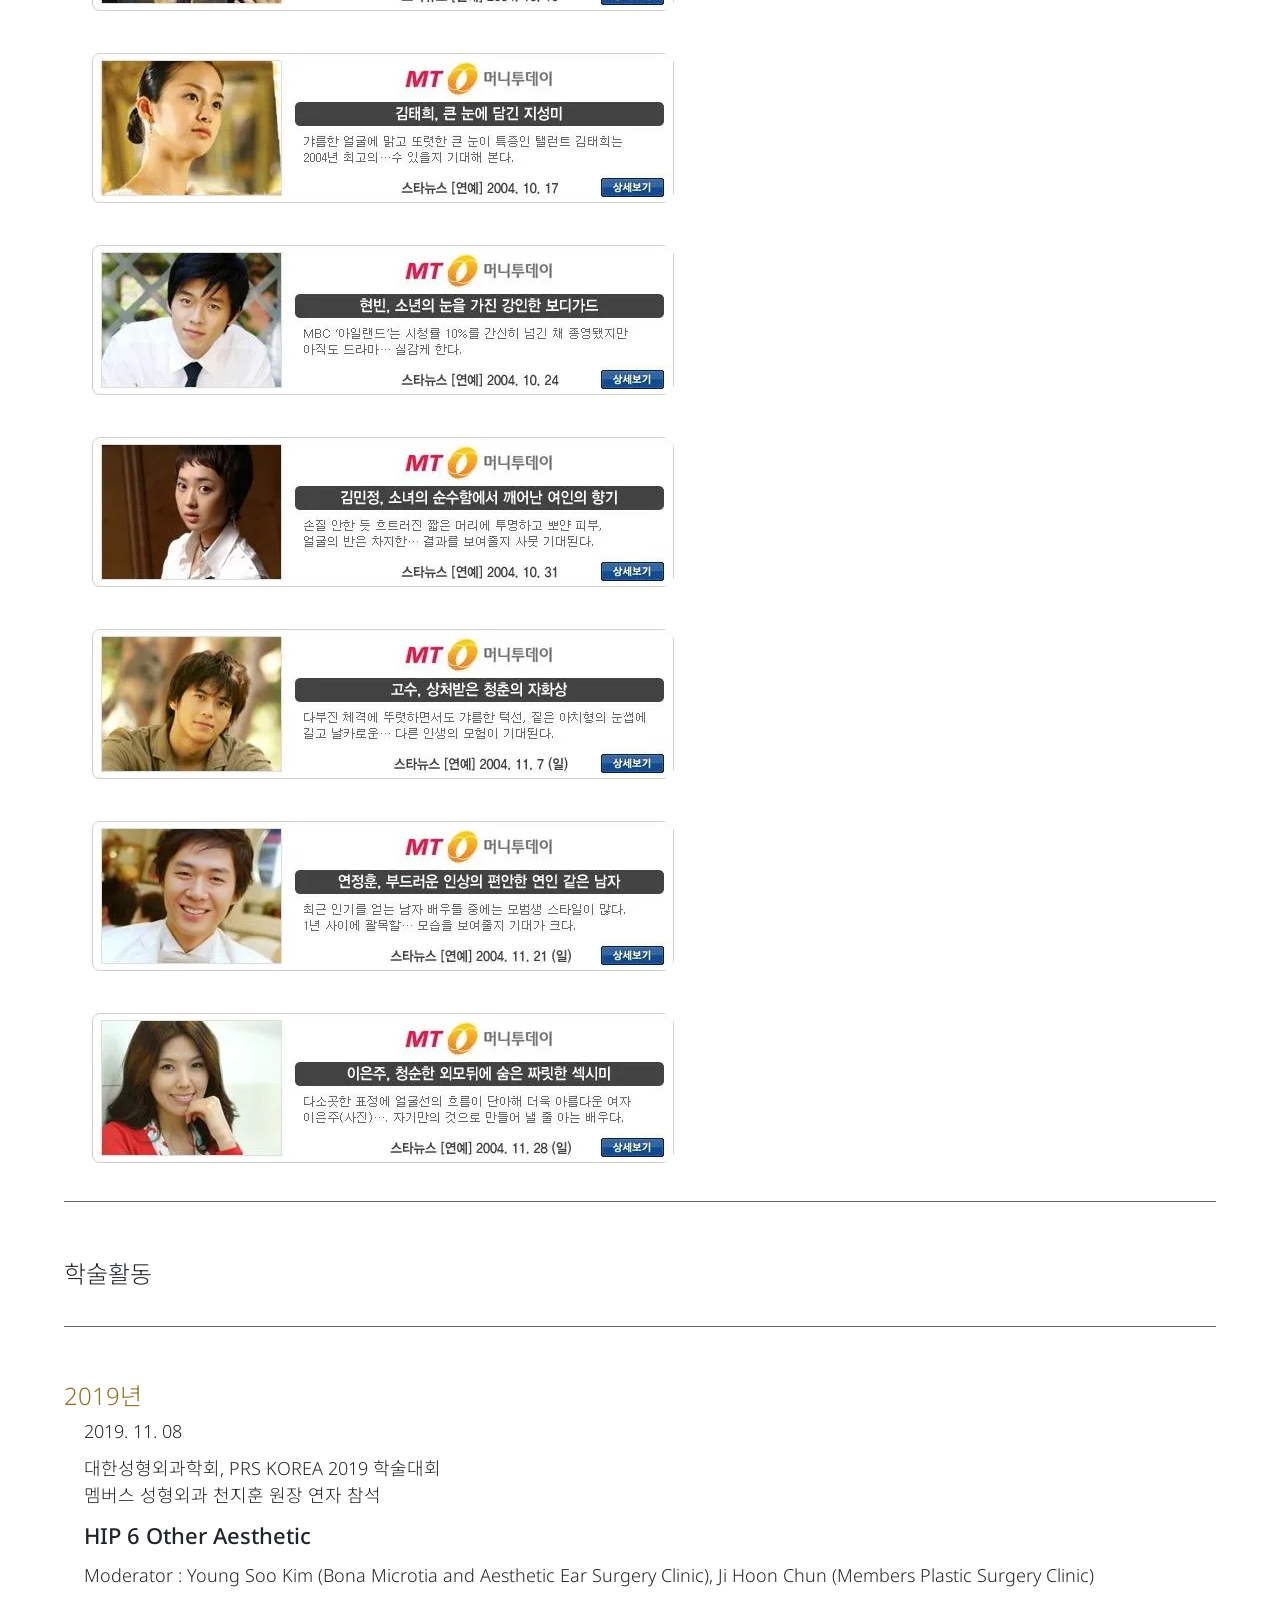
<file: about.html>
<!DOCTYPE html>
<html lang="ko">

<head>
  <link rel="preconnect" href="https://fonts.googleapis.com">
  <link rel="preconnect" href="https://fonts.gstatic.com" crossorigin>
  <link
    href="https://fonts.googleapis.com/css2?family=Gothic+A1:wght@200;300;400;500&family=Nanum+Myeongjo:wght@400;700;800&family=Noto+Sans+KR:wght@100..900&family=Noto+Sans:ital,wght@0,100..900;1,100..900&display=swap"
    rel="stylesheet">
  <link rel="favicon" href="icons/favicon.ico">
  <link rel="icon" href="icons/favicon.ico">
  <link href="https://cdn.jsdelivr.net/npm/bootstrap@5.3.1/dist/css/bootstrap.min.css" rel="stylesheet"
    integrity="sha384-4bw+/aepP/YC94hEpVNVgiZdgIC5+VKNBQNGCHeKRQN+PtmoHDEXuppvnDJzQIu9" crossorigin="anonymous">
  <link rel="stylesheet" href="css/style.css">
  <meta charset="UTF-8">
  <meta name="viewport" content="width=device-width, initial-scale=1, maximum-scale=1, user-scalable=no">
  <meta name="apple-mobile-web-app-capable" content="yes">
  <meta name="Author" contents="멤버스 성형외과">
  <meta name="Publisher" content="멤버스 성형외과">
  <meta name="Other Agent" content="멤버스 성형외과">
  <meta name="copyright" content="멤버스 성형외과">
  <meta name="subject" content="멤버스 성형외과 - 안전하고 만족스러운 시술로 더욱 큰 행복을 전해드리겠습니다. | 멤버스 성형외과">
  <meta name="title" content="멤버스 성형외과 - 안전하고 만족스러운 시술로 더욱 큰 행복을 전해드리겠습니다. | 멤버스 성형외과">
  <meta name="Distribution" content="압구정 가로수길에 있는 멤버스 성형외과는 원장님과의 1대1 상담 후 눈, 코, 리프팅, 필러, 보톡스, 지방이식 등의 수술을 제공합니다.">
  <meta name="description" content="압구정 가로수길에 있는 멤버스 성형외과는 원장님과의 1대1 상담 후 눈, 코, 리프팅, 필러, 보톡스, 지방이식 등의 수술을 제공합니다.">
  <meta name="Descript-xion" content="압구정 가로수길에 있는 멤버스 성형외과는 원장님과의 1대1 상담 후 눈, 코, 리프팅, 필러, 보톡스, 지방이식 등의 수술을 제공합니다.">
  <meta name="keywords"
    content="멤버스, 성형외과, 눈성형, 쌍꺼풀, 재수술, 코성형, 리프팅, 필러, 보톡스, 지방흡입, 가슴성형, 지방흡입, 지방이식, 피부과, 다양한, 성형, 수술, 제공">
  <meta itemprop="name" content="멤버스 성형외과 - 안전하고 만족스러운 시술로 더욱 큰 행복을 전해드리겠습니다. | 멤버스 성형외과">
  <meta itemprop="description" content="압구정 가로수길에 있는 멤버스 성형외과는 원장님과의 1대1 상담 후 눈, 코, 리프팅, 필러, 보톡스, 지방이식 등의 수술을 제공합니다.">
  <meta property="og:url" content="membersps.com">
  <meta property="og:title" content="멤버스 성형외과">
  <meta property="og:site_name" content="멤버스 성형외과">
  <meta property="og:type" content="website">
  <meta property="og:description" content="안전하고 만족스러운 시술로 더욱 큰 행복을 전해드리겠습니다. | 멤버스 성형외과">
  <meta property="og:locale" content="en_US">
  <meta property="og:image" content="assets/images/content/modelmeta.png">
  <meta property="og:image:width" content="1200">
  <meta property="og:image:height" content="630">
  <meta name="naver-site-verification" content="0f1afd3631da269865740dd4cbca79d6c006437c" />
  <title>멤버스 성형외과 소개</title>
</head>

<body>
  <header class="header_container">
    <h2 class="header_container_logo">
      <a href="index.html">
        <img src="assets/images/icons/logo.webp" alt="멤버스 성형외과 로고" class="logo_image">
      </a>
    </h2>
    <ul class="header_container_lists" id="menuList">
      <li><a href="about.html">멤버스 소개</a></li>
      <li><a href="eye.html">눈</a></li>
      <li><a href="nose.html">코</a></li>
      <li><a href="lifting.html">리프팅/안티에이징</a></li>
      <li><a href="botox.html">보톡스/필러</a></li>
      <li><a href="transport.html">오시는길</a></li>
      <li><a href="https://pf.kakao.com/_RHxepG" target='_blank'>상담/문의</a></li>
    </ul>
    <div class="header_container_menu">
      <input type="checkbox" class="hamburger" id="hamburger">
      <label for="hamburger" class="hamburger_label">
        <span></span>
        <span></span>
        <span></span>
      </label>
      <ul class="sidebar">
        <li><a href="about.html">멤버스 소개</a></li>
        <li><a href="eye.html">눈</a></li>
        <li><a href="nose.html">코</a></li>
        <li><a href="lifting.html">리프팅/안티에이징</a></li>
        <li><a href="botox.html">보톡스/필러</a></li>
        <li><a href="transport.html">오시는길</a></li>
        <li><a href="https://pf.kakao.com/_RHxepG" target='_blank'>상담/문의</a></li>
      </ul>
    </div>
  </header>
  <main class="main_container">
    <div class="main_container_intro">
      <div class="main_container_introduce">
        <h1>멤버스 성형외과</h1>
        <address class="main_container_introduce_address">
          서울특별시 강남구 가로수길74 운소빌딩 5층
        </address>
        <div class="main_container_introduce_main">
          <div class="main_container_introduce_main_left">
            <h3>전화</h3>
            <h3>진료시간</h3>
          </div>
          <div class="main_container_introduce_main_right">
            <h3><a href="tel:+8225434411">02-543-4411</a></h3>
            <div class="main_container_introduce_main_right_opening">
              <div class="main_container_introduce_main_right_opening_left">
                <h4>평&nbsp;일</h4>
                <h4>토&nbsp;요&nbsp;일</h4>
                <h4>일&nbsp;요&nbsp;일</h4>
              </div>
              <div class="main_container_introduce_main_right_opening_right">
                <h4>AM 10:00 – PM 4:30</h4>
                <h4>AM 10:00 – PM 1:00</h4>
                <h4>휴&nbsp;&nbsp;진</h4>
              </div>
            </div>
          </div>
        </div>
      </div>
      <div class="main_container_map">
        <iframe
          src="https://www.google.com/maps/embed?pb=!1m14!1m8!1m3!1d12657.467780734887!2d127.022772!3d37.5228465!3m2!1i1024!2i768!4f13.1!3m3!1m2!1s0x357ca394b6fe8b99%3A0x104a8e904a4466a!2z66mk67KE7Iqk7ISx7ZiV7Jm46rO87J2Y7JuQ!5e0!3m2!1sko!2skr!4v1691503192795!5m2!1sko!2skr"
          width="90%" height="400" style="border:0;" allowfullscreen="" loading="lazy"
          referrerpolicy="no-referrer-when-downgrade"></iframe>
      </div>
    </div>
    <h2 class="intro_section">진료과목 소개</h2>
    <div class="clinic_departments">
      <div class="clinic_department">
        <h3>눈성형클리닉</h3>
        <ul>
          <li>쌍꺼풀수술</li>
          <li>매직앞트임</li>
          <li>토탈뒤트임</li>
          <li>하안검</li>
          <li>상안검</li>
          <li>안검하수</li>
          <li>눈밑지방재배치</li>
          <li>매직쌍꺼풀</li>
          <li>쌍꺼풀재수술</li>
        </ul>
      </div>
      <div class="clinic_department">
        <h3>코성형클리닉</h3>
        <ul>
          <li>3D코성형</li>
          <li>1Day 코성형</li>
          <li>맞춤형 코성형</li>
          <li>낮은코, 들창코</li>
          <li>매부리코</li>
          <li>휜코, 긴코</li>
          <li>코끝/코뼈성형</li>
          <li>코재수술</li>
          <li>남성코성형</li>
        </ul>
      </div>
      <div class="clinic_department">
        <h3>동안성형클리닉</h3>
        <ul>
          <li>귀족수술</li>
          <li>이마성형</li>
          <li>무턱성형</li>
          <li>미세자가지방이식</li>
          <li>매직주름제거술</li>
        </ul>
      </div>
      <div class="clinic_department">
        <h3>스페셜클리닉</h3>
        <ul>
          <li>보톡스/필러</li>
          <li>더모톡신</li>
          <li>쁘띠성형</li>
          <li>안면윤곽</li>
          <li>종아리퇴축술</li>
          <li>가슴성형</li>
          <li>지방흡입</li>
          <li>흉터성형</li>
        </ul>
      </div>
    </div>
    <h2 class="intro_section">의료진 소개</h2>
    <div class="medical_staff">
      <div class="staff_member">
        <img src="assets/images/icons/profile.webp" alt="멤버스 성형외과 원장 천지훈" class="staff_image">
        <div class="staff_info">
          <h3>대표원장 / 천지훈</h3>
          <ul>
            <li>가톨릭 대학교 의과대학 졸업</li>
            <li>강남성모병원 수련</li>
            <li>성형외과 전문의</li>
            <li>대한 성형외과학회 정회원</li>
            <li>대한 성형외과 개원의 협의회 정회원</li>
            <li>대한 미용성형외과학회 정회원</li>
            <li>대한 두개 악안면 성형외과 학회 정회원</li>
            <li>대한 수부 재건 외과 학회 정회원</li>
            <li>대한 성형외과학회 눈 성형 연구회 정회원</li>
            <li>가톨릭 대학교 의과대학 외래 교수</li>
            <li>IPRAS(국제 성형외과 협회) 정회원</li>
            <li>가톨릭대학교 의과대학 성형외과 총동문회장</li>
          </ul>
        </div>
      </div>
      <h2 class="intro_section_2">매체 출연</h2>
      <div class="broadcast_section">
        <div class="broadcast_card">
          <img src="assets/images/content/broadcast_1.webp" alt="방송 출연 1" class="broadcast_img">
        </div>
        <div class="broadcast_card">
          <img src="assets/images/content/broadcast_2.webp" alt="방송 출연 2" class="broadcast_img">
        </div>
        <div class="broadcast_card">
          <img src="assets/images/content/broadcast_3.webp" alt="방송 출연 3" class="broadcast_img">
        </div>
        <div class="broadcast_card">
          <img src="assets/images/content/broadcast_4.webp" alt="방송 출연 4" class="broadcast_img">
        </div>
        <div class="broadcast_card">
          <img src="assets/images/content/broadcast_5.webp" alt="방송 출연 5" class="broadcast_img">
        </div>
        <div class="broadcast_card">
          <img src="assets/images/content/broadcast_6.webp" alt="방송 출연 6" class="broadcast_img">
        </div>
        <div class="broadcast_card">
          <img src="assets/images/content/broadcast_7.webp" alt="방송 출연 7" class="broadcast_img">
        </div>
        <div class="broadcast_card">
          <img src="assets/images/content/broadcast_8.webp" alt="방송 출연 8" class="broadcast_img">
        </div>
        <div class="broadcast_card">
          <img src="assets/images/content/broadcast_9.webp" alt="방송 출연 9" class="broadcast_img">
        </div>
        <div class="broadcast_card">
          <img src="assets/images/content/broadcast_10.webp" alt="방송 출연 10" class="broadcast_img">
        </div>
        <div class="broadcast_card">
          <img src="assets/images/content/broadcast_11.webp" alt="방송 출연 11" class="broadcast_img">
        </div>
        <div class="broadcast_card">
          <img src="assets/images/content/broadcast_12.webp" alt="방송 출연 12" class="broadcast_img">
        </div>
        <div class="broadcast_card">
          <img src="assets/images/content/broadcast_13.webp" alt="방송 출연 13" class="broadcast_img">
        </div>
        <div class="broadcast_card">
          <img src="assets/images/content/broadcast_14.webp" alt="방송 출연 14" class="broadcast_img">
        </div>
        <div class="broadcast_card">
          <img src="assets/images/content/broadcast_15.webp" alt="방송 출연 15" class="broadcast_img">
        </div>
        <div class="broadcast_card">
          <img src="assets/images/content/broadcast_16.webp" alt="방송 출연 16" class="broadcast_img">
        </div>
        <div class="broadcast_card">
          <img src="assets/images/content/broadcast_17.webp" alt="방송 출연 17" class="broadcast_img">
        </div>
        <div class="broadcast_card">
          <img src="assets/images/content/broadcast_18.webp" alt="방송 출연 18" class="broadcast_img">
        </div>
        <div class="broadcast_card">
          <img src="assets/images/content/broadcast_19.webp" alt="방송 출연 19" class="broadcast_img">
        </div>
        <div class="broadcast_card">
          <img src="assets/images/content/broadcast_20.webp" alt="방송 출연 20" class="broadcast_img">
        </div>
        <div class="broadcast_card">
          <img src="assets/images/content/broadcast_21.webp" alt="방송 출연 21" class="broadcast_img">
        </div>
        <div class="broadcast_card">
          <img src="assets/images/content/broadcast_22.webp" alt="방송 출연 22" class="broadcast_img">
        </div>
        <div class="broadcast_card">
          <img src="assets/images/content/broadcast_23.webp" alt="방송 출연 23" class="broadcast_img">
        </div>
        <div class="broadcast_card">
          <img src="assets/images/content/broadcast_24.webp" alt="방송 출연 24" class="broadcast_img">
        </div>
        <div class="broadcast_card">
          <img src="assets/images/content/broadcast_25.webp" alt="방송 출연 25" class="broadcast_img">
        </div>
        <div class="broadcast_card">
          <img src="assets/images/content/broadcast_26.webp" alt="방송 출연 26" class="broadcast_img">
        </div>
        <div class="broadcast_card">
          <img src="assets/images/content/broadcast_27.webp" alt="방송 출연 27" class="broadcast_img">
        </div>
        <div class="broadcast_card">
          <img src="assets/images/content/broadcast_28.webp" alt="방송 출연 28" class="broadcast_img">
        </div>
        <div class="broadcast_card">
          <img src="assets/images/content/broadcast_29.webp" alt="방송 출연 29" class="broadcast_img">
        </div>
        <div class="broadcast_card">
          <img src="assets/images/content/broadcast_30.webp" alt="방송 출연 30" class="broadcast_img">
        </div>
        <div class="broadcast_card">
          <img src="assets/images/content/broadcast_31.webp" alt="방송 출연 31" class="broadcast_img">
        </div>
        <div class="broadcast_card">
          <img src="assets/images/content/broadcast_32.webp" alt="방송 출연 32" class="broadcast_img">
        </div>
        <div class="broadcast_card">
          <img src="assets/images/content/broadcast_33.webp" alt="방송 출연 33" class="broadcast_img">
        </div>
        <div class="broadcast_card">
          <img src="assets/images/content/broadcast_34.webp" alt="방송 출연 34" class="broadcast_img">
        </div>
        <div class="broadcast_card">
          <img src="assets/images/content/broadcast_35.webp" alt="방송 출연 35" class="broadcast_img">
        </div>
        <div class="broadcast_card">
          <img src="assets/images/content/broadcast_36.webp" alt="방송 출연 36" class="broadcast_img">
        </div>
        <div class="broadcast_card">
          <img src="assets/images/content/broadcast_37.webp" alt="방송 출연 37" class="broadcast_img">
        </div>
        <div class="broadcast_card">
          <img src="assets/images/content/broadcast_38.webp" alt="방송 출연 38" class="broadcast_img">
        </div>
        <div class="broadcast_card">
          <img src="assets/images/content/broadcast_39.webp" alt="방송 출연 39" class="broadcast_img">
        </div>
        <div class="broadcast_card">
          <img src="assets/images/content/broadcast_40.webp" alt="방송 출연 40" class="broadcast_img">
        </div>
        <div class="broadcast_card">
          <img src="assets/images/content/broadcast_41.webp" alt="방송 출연 41" class="broadcast_img">
        </div>
        <div class="broadcast_card">
          <img src="assets/images/content/broadcast_42.webp" alt="방송 출연 42" class="broadcast_img">
        </div>
        <div class="broadcast_card">
          <img src="assets/images/content/broadcast_43.webp" alt="방송 출연 43" class="broadcast_img">
        </div>
        <div class="broadcast_card">
          <img src="assets/images/content/broadcast_44.webp" alt="방송 출연 44" class="broadcast_img">
        </div>
        <div class="broadcast_card">
          <img src="assets/images/content/broadcast_45.webp" alt="방송 출연 45" class="broadcast_img">
        </div>
        <div class="broadcast_card">
          <img src="assets/images/content/broadcast_46.webp" alt="방송 출연 46" class="broadcast_img">
        </div>
        <div class="broadcast_card">
          <img src="assets/images/content/broadcast_47.webp" alt="방송 출연 47" class="broadcast_img">
        </div>
        <div class="broadcast_card">
          <img src="assets/images/content/broadcast_48.webp" alt="방송 출연 48" class="broadcast_img">
        </div>
        <div class="broadcast_card">
          <img src="assets/images/content/broadcast_49.webp" alt="방송 출연 49" class="broadcast_img">
        </div>
        <div class="broadcast_card">
          <img src="assets/images/content/broadcast_50.webp" alt="방송 출연 50" class="broadcast_img">
        </div>
        <div class="broadcast_card">
          <img src="assets/images/content/broadcast_51.webp" alt="방송 출연 51" class="broadcast_img">
        </div>
        <div class="broadcast_card">
          <img src="assets/images/content/broadcast_52.webp" alt="방송 출연 52" class="broadcast_img">
        </div>
        <div class="broadcast_card">
          <img src="assets/images/content/broadcast_53.webp" alt="방송 출연 53" class="broadcast_img">
        </div>
        <div class="broadcast_card">
          <img src="assets/images/content/broadcast_54.webp" alt="방송 출연 54" class="broadcast_img">
        </div>
        <div class="broadcast_card">
          <img src="assets/images/content/broadcast_55.webp" alt="방송 출연 55" class="broadcast_img">
        </div>
        <div class="broadcast_card">
          <img src="assets/images/content/broadcast_56.webp" alt="방송 출연 56" class="broadcast_img">
        </div>
        <div class="broadcast_card">
          <img src="assets/images/content/broadcast_57.webp" alt="방송 출연 57" class="broadcast_img">
        </div>
        <div class="broadcast_card">
          <img src="assets/images/content/broadcast_58.webp" alt="방송 출연 58" class="broadcast_img">
        </div>
        <div class="broadcast_card">
          <img src="assets/images/content/broadcast_59.webp" alt="방송 출연 59" class="broadcast_img">
        </div>
        <div class="broadcast_card">
          <img src="assets/images/content/broadcast_60.webp" alt="방송 출연 60" class="broadcast_img">
        </div>
        <div class="broadcast_card">
          <img src="assets/images/content/broadcast_61.webp" alt="방송 출연 61" class="broadcast_img">
        </div>
        <div class="broadcast_card">
          <img src="assets/images/content/broadcast_62.webp" alt="방송 출연 62" class="broadcast_img">
        </div>
        <div class="broadcast_card">
          <img src="assets/images/content/broadcast_63.webp" alt="방송 출연 63" class="broadcast_img">
        </div>
        <div class="broadcast_card">
          <img src="assets/images/content/broadcast_64.webp" alt="방송 출연 64" class="broadcast_img">
        </div>
        <div class="broadcast_card">
          <img src="assets/images/content/broadcast_65.webp" alt="방송 출연 65" class="broadcast_img">
        </div>
        <div class="broadcast_card">
          <img src="assets/images/content/broadcast_66.webp" alt="방송 출연 66" class="broadcast_img">
        </div>
        <div class="broadcast_card">
          <img src="assets/images/content/broadcast_67.webp" alt="방송 출연 67" class="broadcast_img">
        </div>
        <div class="broadcast_card">
          <img src="assets/images/content/broadcast_68.webp" alt="방송 출연 68" class="broadcast_img">
        </div>
        <div class="broadcast_card">
          <img src="assets/images/content/broadcast_69.webp" alt="방송 출연 69" class="broadcast_img">
        </div>
      </div>
      <h2 class="intro_section_2">학술활동</h2>
      <div class="academic_activities">
        <div class="year_section">
          <h3 class="year">2019년</h3>
          <div class="activity">
            <p>2019. 11. 08</p>
            <p>대한성형외과학회, PRS KOREA 2019 학술대회<br>멤버스 성형외과 천지훈 원장 연자 참석</p>
            <h4>HIP 6 Other Aesthetic</h4>
            <p>Moderator : Young Soo Kim (Bona Microtia and Aesthetic Ear Surgery Clinic), Ji Hoon Chun (Members Plastic
              Surgery Clinic)</p>
            <p><strong>Nov. 8 (Fri) 16:30-17:30</strong> | 2F, Iris</p>
            <img src="assets/images/workshop/workshop1.webp" alt="PRS KOREA 2019" class="workshop_main">
          </div>
        </div>
        <div class="year_section">
          <h3 class="year">2014년</h3>
          <div class="activity">
            <h4>2014 MEMBERS PLASTIC SURGERY live surgery workshop</h4>
            <p>일시 : 2014년 03월 31일(월)<br>장소 : 멤버스성형외과</p>
            <img src="assets/images/workshop/workshop2.webp" alt="Live surgery workshop" class="workshop_main">
            <p>멤버스성형외과에서 눈성형, 코성형, 냉동지방분해술 Live Surgery Workshop이 있었습니다.</p>
            <div class="images_grid">
              <img src="assets/images/workshop/workshop3.webp" alt="멤버스 성형외과 워크샵 눈성형 시연">
              <img src="assets/images/workshop/workshop4.webp" alt="멤버스 성형외과 워크샵 눈성형 시연">
              <img src="assets/images/workshop/workshop5.webp" alt="멤버스 성형외과 워크샵 코성형 시연">
              <img src="assets/images/workshop/workshop6.webp" alt="멤버스 성형외과 워크샵 코성형 시연">
              <img src="assets/images/workshop/workshop7.webp" alt="멤버스 성형외과 워크샵 냉동지방분해술 시연">
              <img src="assets/images/workshop/workshop8.webp" alt="멤버스 성형외과 워크샵 냉동지방분해술 시연">
              <p>풍부한 시술경험과 다양한 노하우의 멤버스성형외과 천지훈원장님께서 대만 의료진들에게 눈성형과 코성형 그리고 냉동지방분해술을 직접 시연하시는 모습입니다.</p><br>
              <p>직접 시연하신 후 참석한 대만 의사분들의 많은 질문에 대하여 천지훈 원장님은 멤버스 성형외과만의 수술방법에 대해 설명하였습니다.</p>
              <img src="assets/images/workshop/workshop9.webp" alt="멤버스 성형외과 워크샵 참여한 대만 의사">
              <img src="assets/images/workshop/workshop10.webp" alt="멤버스 성형외과 워크샵 참여한 대만 의사">
              <img src="assets/images/workshop/workshop11.webp" alt="멤버스 성형외과 워크샵 참여한 대만 의사">
            </div>
            <br>
            <p>참석한 대만 의사분들께서는 이번 Live Surgery Workshop을 통해 멤버스 성형외과만의 높은 기술력이 돋보이는 눈성형과 코성형 그리고 냉동지방분해술을 간접적으로 경험할 수 있는
              좋은 기회였다며, 다음 워크샵도 기대하셨습니다.</p><br>
            <p>멤버스성형외과에서는 풍부한 시술경험과 노하우를 통해 얻은 뛰어난 기술력을 워크샵을 통해 국내는 물론 일본, 중국, 대만 등 아시아 성형의료진들과 공유하며 의학발전에 힘쓰고 있습니다.
            </p><br>
            <p>많은 환자분들께 더 나은 의료서비스로 보답하며, 더욱 발전하는 멤버스 성형외과가 되도록 최선을 다하겠습니다.</p>
          </div>
        </div>
        <div class="year_section">
          <h3>2011년</h3>
          <ul>
            <li>6월 25일: 영동 집담회 "다양한 방법을 이용한 high fold(높은 쌍꺼풀) 교정"</li>
            <li>4월 14일: 가톨릭 대학교 의과대학 성형외과 교실 집담회 "안검하수의 전반적인 이해와 교정의 모든 것"</li>
            <li>4월 02일: 제 29차 대한미용성형외과학회 및 제 9차 대한 성형외과의사회 국제 학술대회 "높은 쌍꺼풀에 대한 교정술"</li>
            <li>4월 01일: 제 29차 대한미용성형외과학회 및 제 9차 대한 성형외과의사회 국제 학술대회 "안검하수에 대한 전반적인 이해"</li>
            <li>3월 19일: 한양대학교 의과대학 성형외과교실 심포지움 "눈성형에 대한 전반적인 이해"</li>
          </ul>
        </div>
        <div class="year_section">
          <h3>2004 ~ 2010년</h3>
          <ul>
            <li>2010년 09월 10일: 가톨릭 대학교 의과대학 성형외과 교실 심포지움 "토탈 뒤트임, 앞트임 그의 쌍꺼풀 수술에 대한 TIP"</li>
            <li>2008년 05월 25일: 대한성형외과학회 주최 논문/성형연구회 통합 심포지움 "sunken eyelids 환자에 대한 미세지방 이식술"</li>
            <li>2008년 05월 12일: 춘계 대한성형외과학회 "High fold correction (높은 쌍꺼풀 교정술)"</li>
            <li>2008년 04월 28일: 영동집담회 "High fold correction (높은 쌍꺼풀 교정술)"</li>
            <li>2007년 04월 21일: 대한 두개안면 성형외과 학회 "자가지방이식이나 필러를 이용한 주름제거술"</li>
            <li>2006년 11월 10일: 추계 대한성형외과학회 학술대회 "안검하수 교정시 아래공막보임 현상이 개선되는 기전"</li>
            <li>2005년 09월 08일: 가톨릭 대학교 성형외과학 교실 학술대회 "결막을 통한 눈밑 지방 제거"</li>
            <li>2004년 11월 13일: 추계 대한성형외과학회 "Hering’s law에 근거한 일축성 안검하수의 교정량 측정"</li>
            <li>2004년 04월 08일: 가톨릭 대학교 성형외과학 교실 학술대회 "쌍꺼풀 수술과 앞트임 수술"</li>
          </ul>
        </div>
      </div>
  </main>
  <footer id="footer">
    <div class="footer_academic">
      <ul class="footer_academic_ul">
        <li><img src="assets/images/footer/footer1.webp" alt="대한성형외과학회" id="footer_academic"></li>
        <li><img src="assets/images/footer/footer2.webp" alt="대한성형외과의사회" id="footer_academic"></li>
        <li><img src="assets/images/footer/footer3.webp" alt="대한미용성형외과학회" id="footer_academic"></li>
        <li><img src="assets/images/footer/footer4.webp" alt="가톨릭대학교 의과대학 총동문회" id="footer_academic"></li>
        <!-- <li>
          <img src="footer/footer5.png" alt="경력" class="footer_academic">
          <span class="footer_academic_ul_span">국제성형외과협회(IPRAS)</span>
        </li> -->
      </ul>
    </div>
    <div class="footer_information">
      <div class="footer_information_top">
        <h2 class="footer_information_top_logo">
          <img src="assets/images/icons/logo.webp" id="footer_information_top_logo_img" alt="멤버스 성형외과 로고">
        </h2>
        <ul class="footer_information_top_sns">
          <li><a href="tel:+8225434411" target="_blank" rel="noopener noreferrer"><img
                src="assets/images/icons/call.webp" alt="전화 아이콘" id="footer_information_top_sns"></a></li>
          <li><a href="https://www.instagram.com/ps_members/" target="_blank" rel="noopener noreferrer"><img
                src="assets/images/icons/insta.webp" alt="인스타그램 아이콘" id="footer_information_top_sns"></a></li>
          <li><a href="https://www.youtube.com/@user-vl7nj7dc1j/featured" target="_blank" rel="noopener noreferrer"><img
                src="assets/images/icons/youtube.webp" alt="유튜브 아이콘" id="footer_information_top_sns"></a></li>
          <li><a href="https://blog.naver.com/ps_members" target="_blank" rel="noopener noreferrer"><img
                src="assets/images/icons/blog.webp" alt="블로그 아이콘" id="footer_information_top_sns"></a></li>
          <li><a href="https://pf.kakao.com/_RHxepG" target='_blank' rel="noopener noreferrer"><img
                src="assets/images/icons/kakao.webp" alt="카카오톡 아이콘" id="footer_information_top_sns" target="_blank"
                rel="noopener noreferrer"></a></li>
        </ul>
      </div>
      <div class="footer_information_bottom">
        <ul class="footer_information_bottom_main">
          <li>멤버스성형외과의원</li>
          <li>
            <address>서울특별시 강남구 가로수길74 운소빌딩 5층</address>
          </li>
          <li>대표 천지훈</li>
          <li>홈페이지관리책임자 김태희</li>
          <li>사업자등록번호 211-09-47613</li>
          <li>전화 02-543-4411</li>
          <li>팩스 02-543-4441</li>
        </ul>
        <span class="footer_information_bottom_copyright">
          © 2024 Members Clinic, All rights reserved.
        </span>
      </div>
    </div>
  </footer>
  <!-- Floating button and menu -->
  <div class="floating-button-container">
    <div id="floating-button" class="floating-button">
      <span class="button-text">CLICK!</span>
    </div>
    <div class="menu-container" id="menu-container">
      <a href="https://pf.kakao.com/_RHxepG" target="_blank" class="menu-item" rel="noopener noreferrer">
        <span>상담 / 예약</span>
        <img src="assets/images/icons/kakao.webp" alt="카카오톡 아이콘" class="footer_information_top_sns">
      </a>
      <a href="tel:+8225434411" class="menu-item">
        <span>전화 상담</span>
        <img src="assets/images/icons/call.webp" alt="전화 아이콘" class="footer_information_top_sns">
      </a>
      <a href="https://www.instagram.com/ps_members" class="menu-item" target="_blank" rel="noopener noreferrer">
        <span>인스타그램</span>
        <img src="assets/images/icons/insta.webp" alt="인스타그램 아이콘" class="footer_information_top_sns">
      </a>
      <a href="https://www.youtube.com/@user-vl7nj7dc1j/featured" class="menu-item" target="_blank"
        rel="noopener noreferrer">
        <span>유튜브</span>
        <img src="assets/images/icons/youtube.webp" alt="유튜브 아이콘" class="footer_information_top_sns">
      </a>
      <a href="https://blog.naver.com/ps_members" class="menu-item" target="_blank" rel="noopener noreferrer">
        <span>블로그</span>
        <img src="assets/images/icons/blog.webp" alt="블로그 아이콘" class="footer_information_top_sns">
      </a>
    </div>
  </div>
</body>
<script src="js/javascript.js"></script>
<script src="https://cdn.jsdelivr.net/npm/bootstrap@5.3.1/dist/js/bootstrap.bundle.min.js"
  integrity="sha384-HwwvtgBNo3bZJJLYd8oVXjrBZt8cqVSpeBNS5n7C8IVInixGAoxmnlMuBnhbgrkm" crossorigin="anonymous"></script>
<script type="application/ld+json">
    {
      "@context": "http://schema.org",
      "@type": "WebSite",
      “url”: “https://membersps.com/“,
      "name": "멤버스 성형외과",
      "address": {
        "@type": "PostalAddress",
        "streetAddress": "서울특별시 강남구 가로수길74 운소빌딩 5층",
        "addressLocality": "Seoul",
        "postalCode": "06029"
      },
      "telephone": "+8225434411"
    }
</script>

</html>
</file>
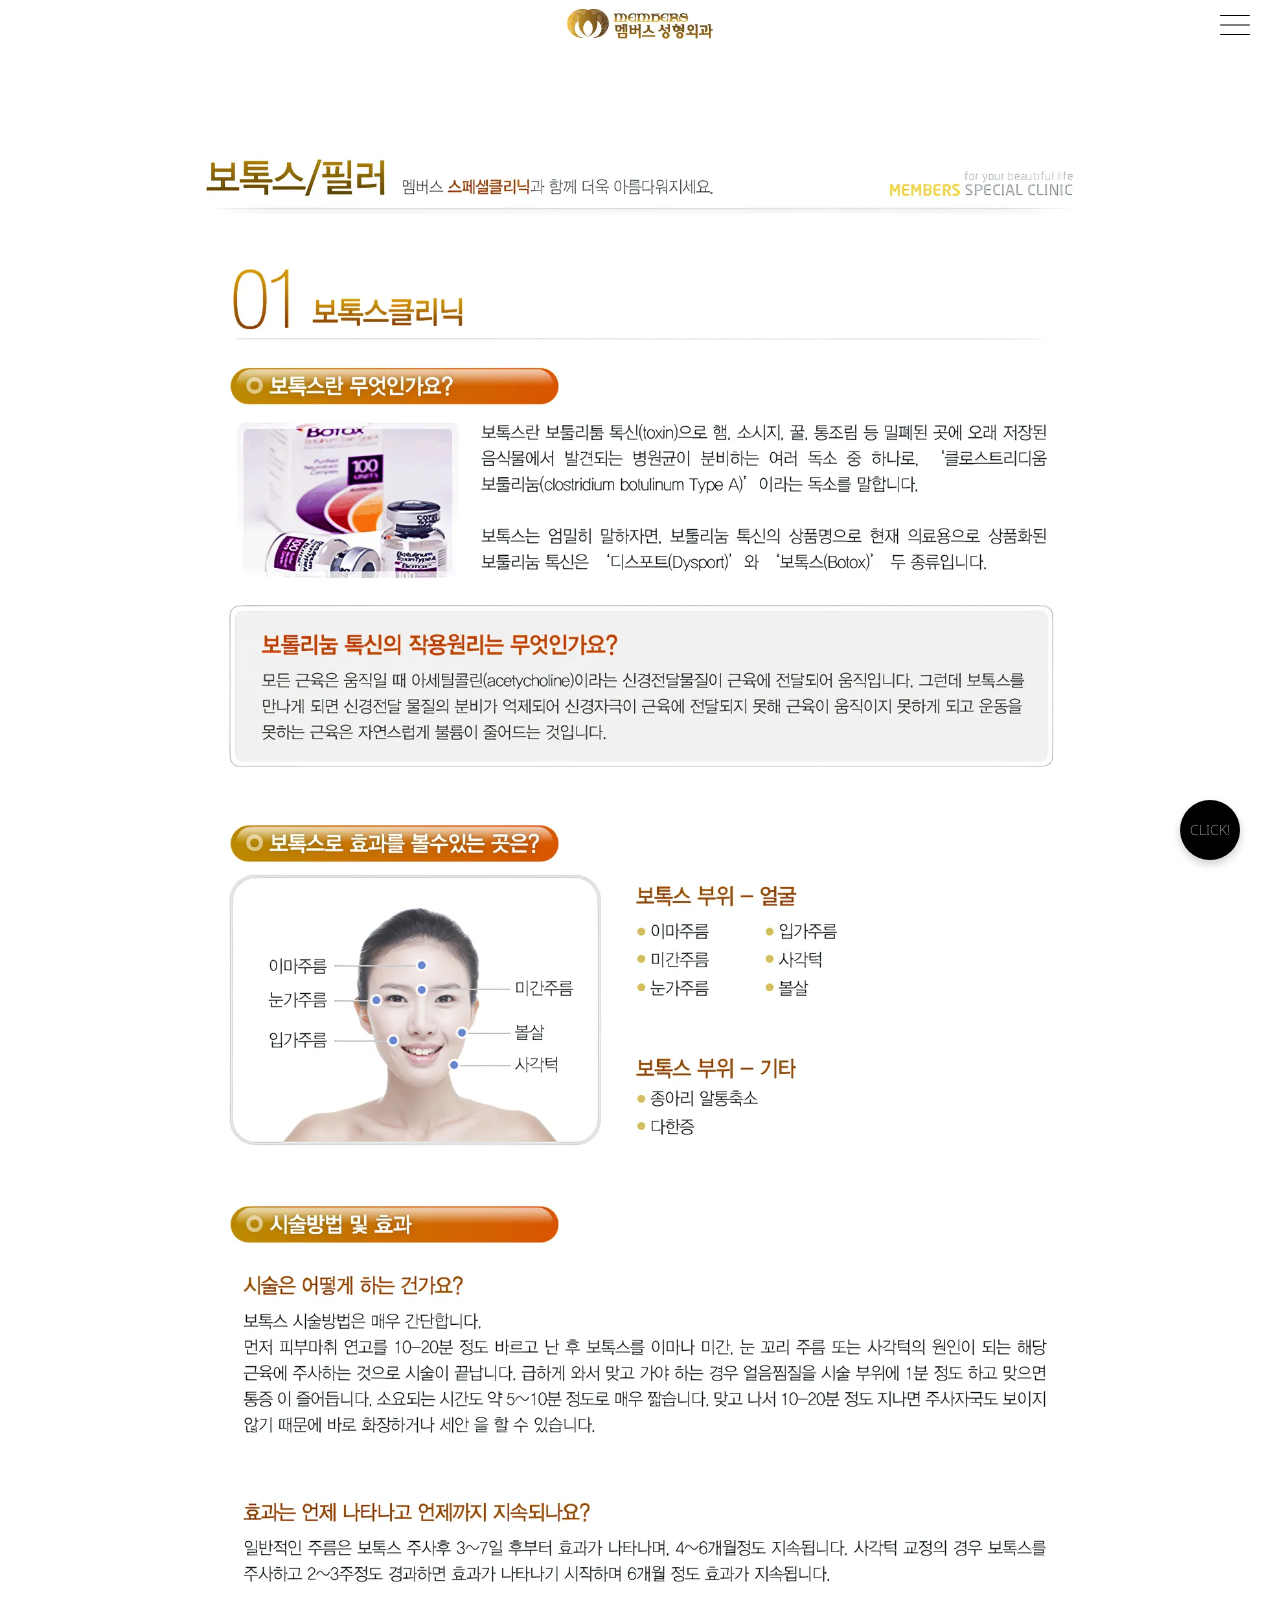
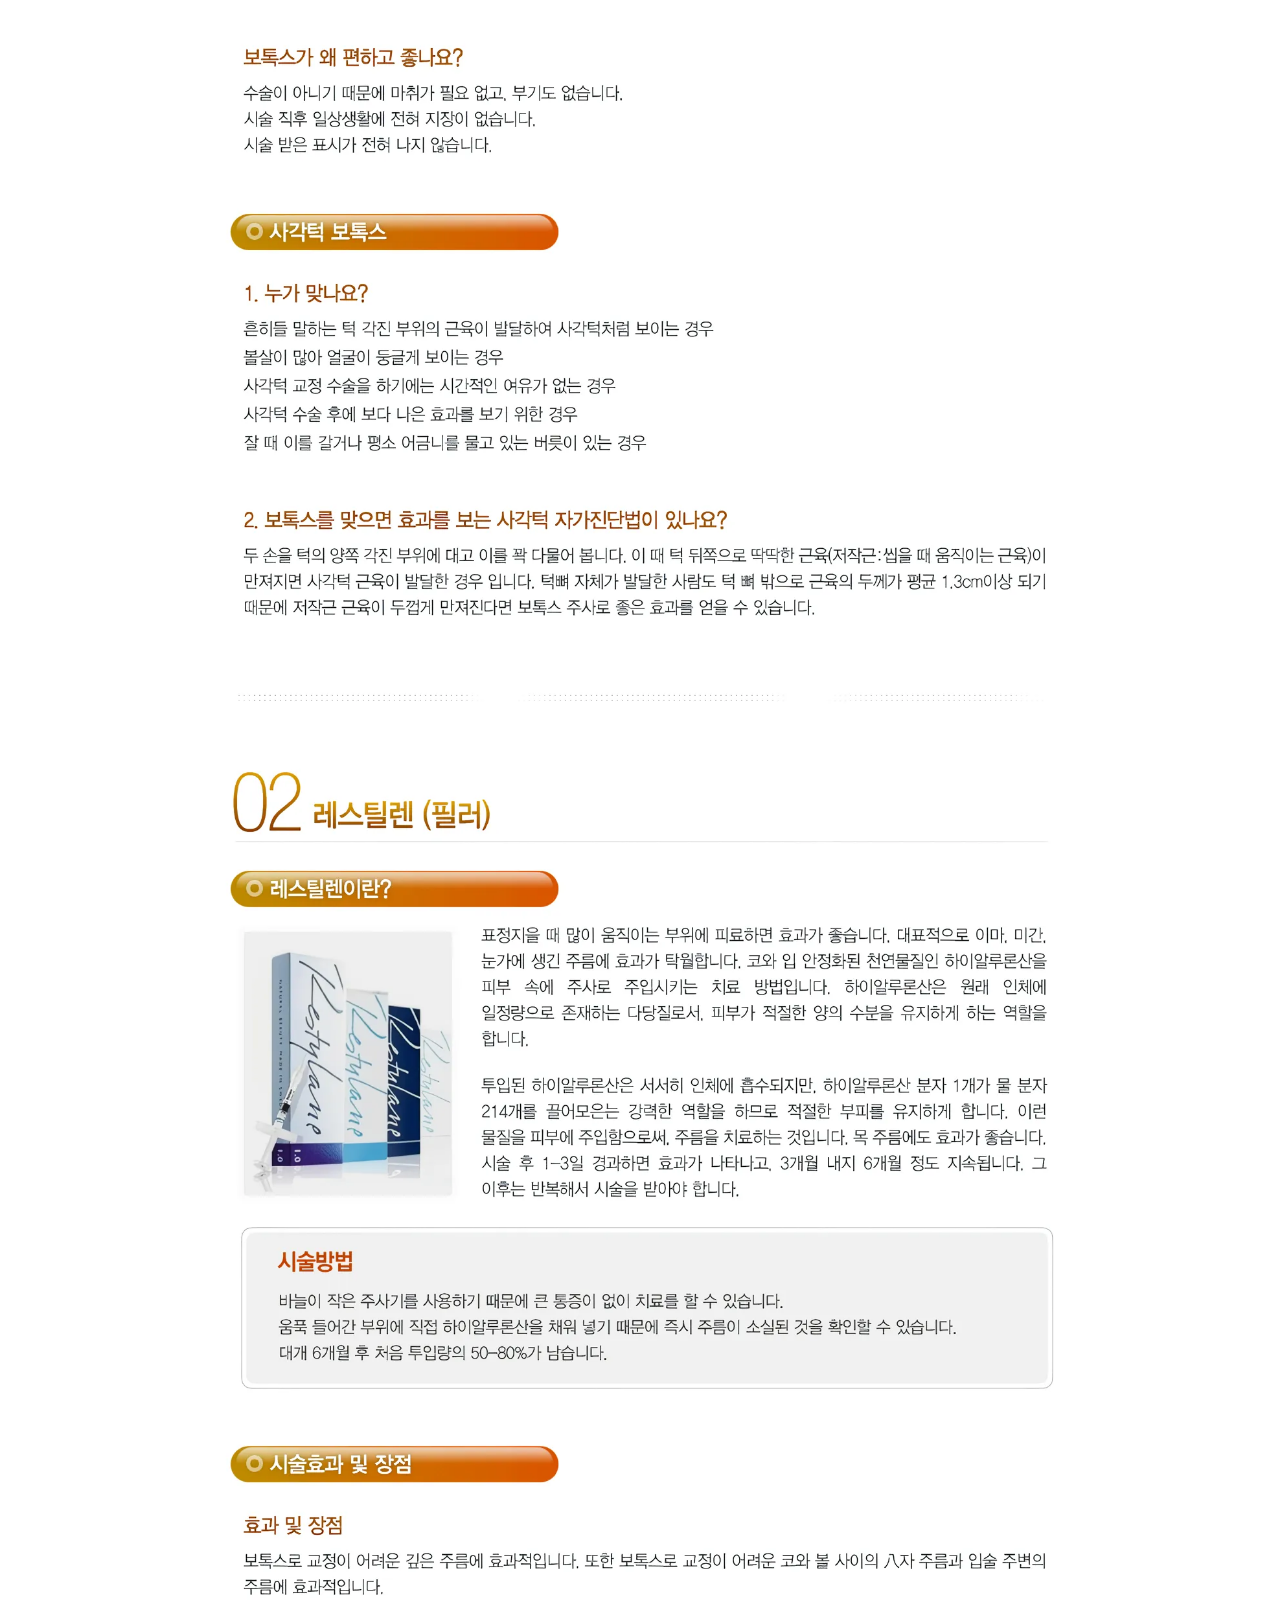
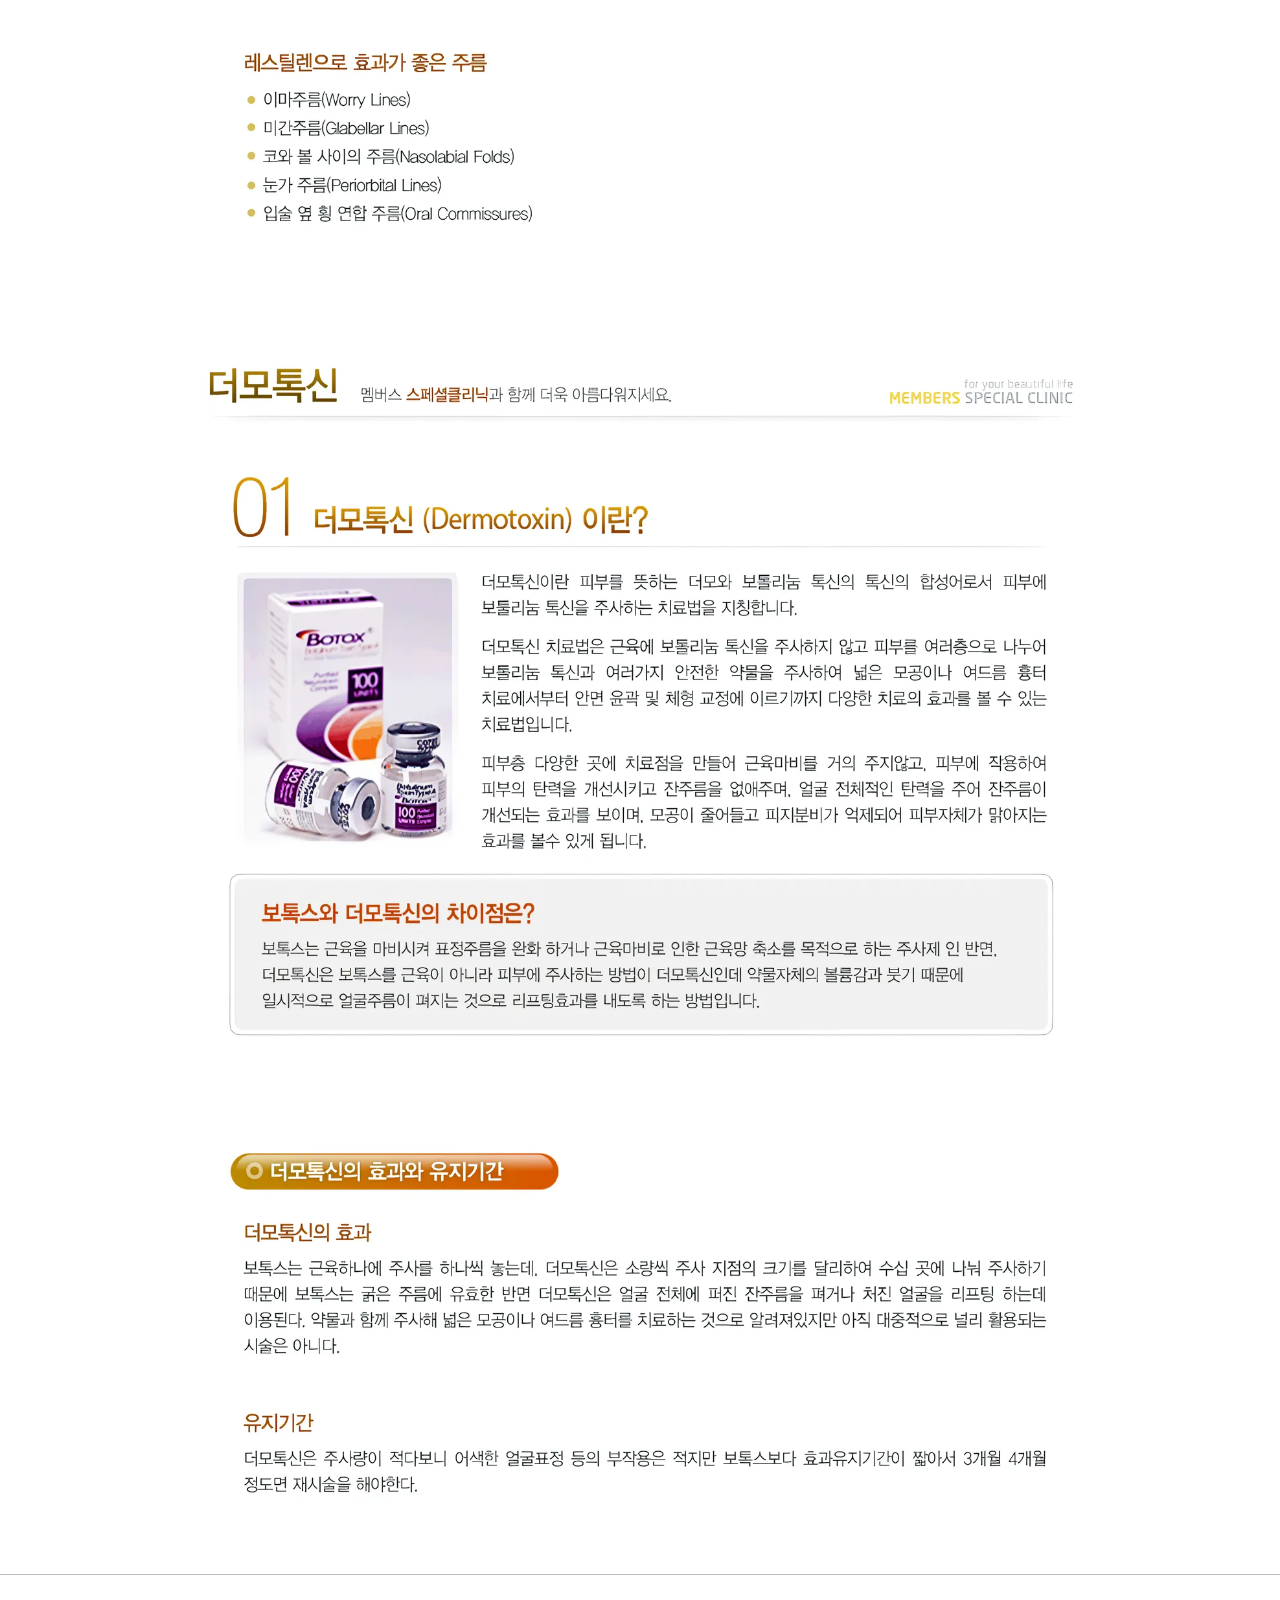
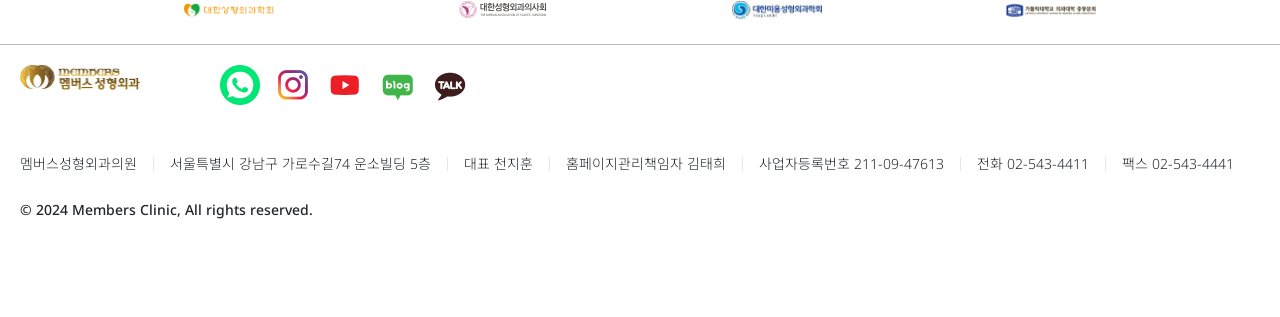
<file: botox.html>
<!DOCTYPE html>
<html lang="ko">

<head>
  <link rel="preconnect" href="https://fonts.googleapis.com">
  <link rel="preconnect" href="https://fonts.gstatic.com" crossorigin>
  <link
    href="https://fonts.googleapis.com/css2?family=Gothic+A1:wght@200;300;400;500&family=Nanum+Myeongjo:wght@400;700;800&family=Noto+Sans+KR:wght@100..900&family=Noto+Sans:ital,wght@0,100..900;1,100..900&display=swap"
    rel="stylesheet">
  <link rel="favicon" href="icons/favicon.ico">
  <link rel="icon" href="icons/favicon.ico">
  <link href="https://cdn.jsdelivr.net/npm/bootstrap@5.3.1/dist/css/bootstrap.min.css" rel="stylesheet"
    integrity="sha384-4bw+/aepP/YC94hEpVNVgiZdgIC5+VKNBQNGCHeKRQN+PtmoHDEXuppvnDJzQIu9" crossorigin="anonymous">
  <link rel="stylesheet" href="css/style.css">
  <meta charset="UTF-8">
  <meta name="viewport" content="width=device-width, initial-scale=1, maximum-scale=1, user-scalable=no">
  <meta name="apple-mobile-web-app-capable" content="yes">
  <meta name="Author" contents="멤버스 성형외과">
  <meta name="Publisher" content="멤버스 성형외과">
  <meta name="Other Agent" content="멤버스 성형외과">
  <meta name="copyright" content="멤버스 성형외과">
  <meta name="subject" content="멤버스 성형외과 - 안전하고 만족스러운 시술로 더욱 큰 행복을 전해드리겠습니다. | 멤버스 성형외과">
  <meta name="title" content="멤버스 성형외과 - 안전하고 만족스러운 시술로 더욱 큰 행복을 전해드리겠습니다. | 멤버스 성형외과">
  <meta name="Distribution" content="압구정 가로수길에 있는 멤버스 성형외과는 원장님과의 1대1 상담 후 눈, 코, 리프팅, 필러, 보톡스, 지방이식 등의 수술을 제공합니다.">
  <meta name="description" content="압구정 가로수길에 있는 멤버스 성형외과는 원장님과의 1대1 상담 후 눈, 코, 리프팅, 필러, 보톡스, 지방이식 등의 수술을 제공합니다.">
  <meta name="Descript-xion" content="압구정 가로수길에 있는 멤버스 성형외과는 원장님과의 1대1 상담 후 눈, 코, 리프팅, 필러, 보톡스, 지방이식 등의 수술을 제공합니다.">
  <meta name="keywords"
    content="멤버스, 성형외과, 눈성형, 쌍꺼풀, 재수술, 코성형, 리프팅, 필러, 보톡스, 지방흡입, 가슴성형, 지방흡입, 지방이식, 피부과, 다양한, 성형, 수술, 제공">
  <meta itemprop="name" content="멤버스 성형외과 - 안전하고 만족스러운 시술로 더욱 큰 행복을 전해드리겠습니다. | 멤버스 성형외과">
  <meta itemprop="description" content="압구정 가로수길에 있는 멤버스 성형외과는 원장님과의 1대1 상담 후 눈, 코, 리프팅, 필러, 보톡스, 지방이식 등의 수술을 제공합니다.">
  <meta property="og:url" content="membersps.com">
  <meta property="og:title" content="멤버스 성형외과">
  <meta property="og:site_name" content="멤버스 성형외과">
  <meta property="og:type" content="website">
  <meta property="og:description" content="안전하고 만족스러운 시술로 더욱 큰 행복을 전해드리겠습니다. | 멤버스 성형외과">
  <meta property="og:locale" content="en_US">
  <meta property="og:image" content="assets/images/content/modelmeta.png">
  <meta property="og:image:width" content="1200">
  <meta property="og:image:height" content="630">
  <meta name="naver-site-verification" content="0f1afd3631da269865740dd4cbca79d6c006437c" />
  <title>보톡스/필러</title>
</head>

<body>
  <header class="header_container">
    <h2 class="header_container_logo">
      <a href="index.html">
        <img src="assets/images/icons/logo.webp" alt="멤버스 성형외과 로고" class="logo_image">
      </a>
    </h2>
    <ul class="header_container_lists" id="menuList">
      <li><a href="about.html">멤버스 소개</a></li>
      <li><a href="eye.html">눈</a></li>
      <li><a href="nose.html">코</a></li>
      <li><a href="lifting.html">리프팅/안티에이징</a></li>
      <li><a href="botox.html">보톡스/필러</a></li>
      <li><a href="transport.html">오시는길</a></li>
      <li><a href="https://pf.kakao.com/_RHxepG" target='_blank'>상담/문의</a></li>
    </ul>
    <div class="header_container_menu">
      <input type="checkbox" class="hamburger" id="hamburger">
      <label for="hamburger" class="hamburger_label">
        <span></span>
        <span></span>
        <span></span>
      </label>
      <ul class="sidebar">
        <li><a href="about.html">멤버스 소개</a></li>
        <li><a href="eye.html">눈</a></li>
        <li><a href="nose.html">코</a></li>
        <li><a href="lifting.html">리프팅/안티에이징</a></li>
        <li><a href="botox.html">보톡스/필러</a></li>
        <li><a href="transport.html">오시는길</a></li>
        <li><a href="https://pf.kakao.com/_RHxepG" target='_blank'>상담/문의</a></li>
      </ul>
    </div>
  </header>
  <main class="main_container">
    <div class="main_container_clinic">
      <img src="assets/images/content/botox1.webp" alt="보톡스의 시술방법, 보톡스의 효과, 보톡스의 장점">
      <img src="assets/images/content/botox2.webp" alt="필러와 더모톡신의 시술방법, 필러의 효과, 필러의 장점">
    </div>
  </main>
  <footer id="footer">
    <div class="footer_academic">
      <ul class="footer_academic_ul">
        <li><img src="assets/images/footer/footer1.webp" alt="대한성형외과학회" id="footer_academic"></li>
        <li><img src="assets/images/footer/footer2.webp" alt="대한성형외과의사회" id="footer_academic"></li>
        <li><img src="assets/images/footer/footer3.webp" alt="대한미용성형외과학회" id="footer_academic"></li>
        <li><img src="assets/images/footer/footer4.webp" alt="가톨릭대학교 의과대학 총동문회" id="footer_academic"></li>
        <!-- <li>
          <img src="footer/footer5.png" alt="경력" class="footer_academic">
          <span class="footer_academic_ul_span">국제성형외과협회(IPRAS)</span>
        </li> -->
      </ul>
    </div>
    <div class="footer_information">
      <div class="footer_information_top">
        <h2 class="footer_information_top_logo">
          <img src="assets/images/icons/logo.webp" id="footer_information_top_logo_img" alt="멤버스 성형외과 로고">
        </h2>
        <ul class="footer_information_top_sns">
          <li><a href="tel:+8225434411" target="_blank" rel="noopener noreferrer"><img
                src="assets/images/icons/call.webp" alt="전화 아이콘" id="footer_information_top_sns"></a></li>
          <li><a href="https://www.instagram.com/ps_members/" target="_blank" rel="noopener noreferrer"><img
                src="assets/images/icons/insta.webp" alt="인스타그램 아이콘" id="footer_information_top_sns"></a></li>
          <li><a href="https://www.youtube.com/@user-vl7nj7dc1j/featured" target="_blank" rel="noopener noreferrer"><img
                src="assets/images/icons/youtube.webp" alt="유튜브 아이콘" id="footer_information_top_sns"></a></li>
          <li><a href="https://blog.naver.com/ps_members" target="_blank" rel="noopener noreferrer"><img
                src="assets/images/icons/blog.webp" alt="블로그 아이콘" id="footer_information_top_sns"></a></li>
          <li><a href="https://pf.kakao.com/_RHxepG" target='_blank' rel="noopener noreferrer"><img
                src="assets/images/icons/kakao.webp" alt="카카오톡 아이콘" id="footer_information_top_sns" target="_blank"
                rel="noopener noreferrer"></a></li>
        </ul>
      </div>
      <div class="footer_information_bottom">
        <ul class="footer_information_bottom_main">
          <li>멤버스성형외과의원</li>
          <li>
            <address>서울특별시 강남구 가로수길74 운소빌딩 5층</address>
          </li>
          <li>대표 천지훈</li>
          <li>홈페이지관리책임자 김태희</li>
          <li>사업자등록번호 211-09-47613</li>
          <li>전화 02-543-4411</li>
          <li>팩스 02-543-4441</li>
        </ul>
        <span class="footer_information_bottom_copyright">
          © 2024 Members Clinic, All rights reserved.
        </span>
      </div>
    </div>
  </footer>
  <!-- Floating button and menu -->
  <div class="floating-button-container">
    <div id="floating-button" class="floating-button">
      <span class="button-text">CLICK!</span>
    </div>
    <div class="menu-container" id="menu-container">
      <a href="https://pf.kakao.com/_RHxepG" target="_blank" class="menu-item" rel="noopener noreferrer">
        <span>상담 / 예약</span>
        <img src="assets/images/icons/kakao.webp" alt="카카오톡 아이콘" class="footer_information_top_sns">
      </a>
      <a href="tel:+8225434411" class="menu-item">
        <span>전화 상담</span>
        <img src="assets/images/icons/call.webp" alt="전화 아이콘" class="footer_information_top_sns">
      </a>
      <a href="https://www.instagram.com/ps_members" class="menu-item" target="_blank" rel="noopener noreferrer">
        <span>인스타그램</span>
        <img src="assets/images/icons/insta.webp" alt="인스타그램 아이콘" class="footer_information_top_sns">
      </a>
      <a href="https://www.youtube.com/@user-vl7nj7dc1j/featured" class="menu-item" target="_blank"
        rel="noopener noreferrer">
        <span>유튜브</span>
        <img src="assets/images/icons/youtube.webp" alt="유튜브 아이콘" class="footer_information_top_sns">
      </a>
      <a href="https://blog.naver.com/ps_members" class="menu-item" target="_blank" rel="noopener noreferrer">
        <span>블로그</span>
        <img src="assets/images/icons/blog.webp" alt="블로그 아이콘" class="footer_information_top_sns">
      </a>
    </div>
  </div>
</body>
<script src="js/javascript.js"></script>
<script src="https://cdn.jsdelivr.net/npm/bootstrap@5.3.1/dist/js/bootstrap.bundle.min.js"
  integrity="sha384-HwwvtgBNo3bZJJLYd8oVXjrBZt8cqVSpeBNS5n7C8IVInixGAoxmnlMuBnhbgrkm" crossorigin="anonymous"></script>
<script type="application/ld+json">
    {
      "@context": "http://schema.org",
      "@type": "WebSite",
      “url”: “https://membersps.com/“,
      "name": "멤버스 성형외과",
      "address": {
        "@type": "PostalAddress",
        "streetAddress": "서울특별시 강남구 가로수길74 운소빌딩 5층",
        "addressLocality": "Seoul",
        "postalCode": "06029"
      },
      "telephone": "+8225434411"
    }
    </script>

</html>
</file>
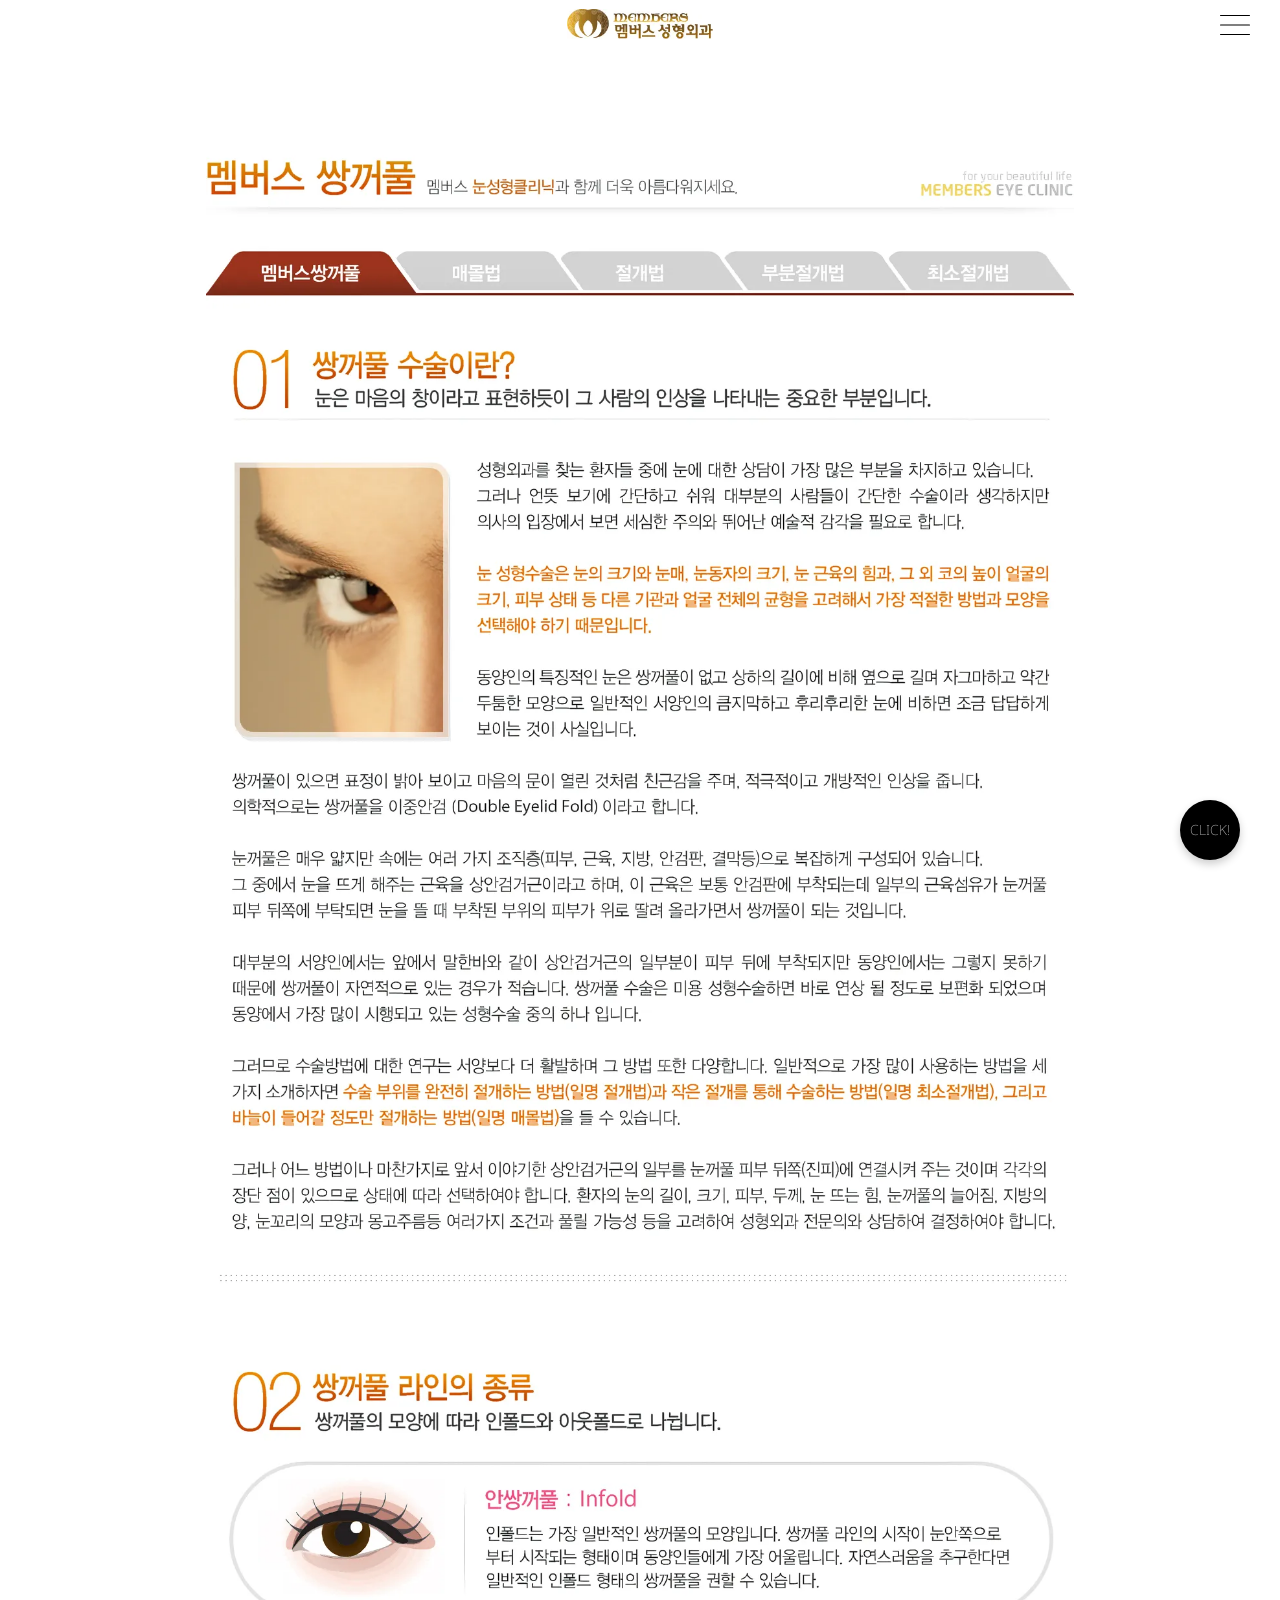
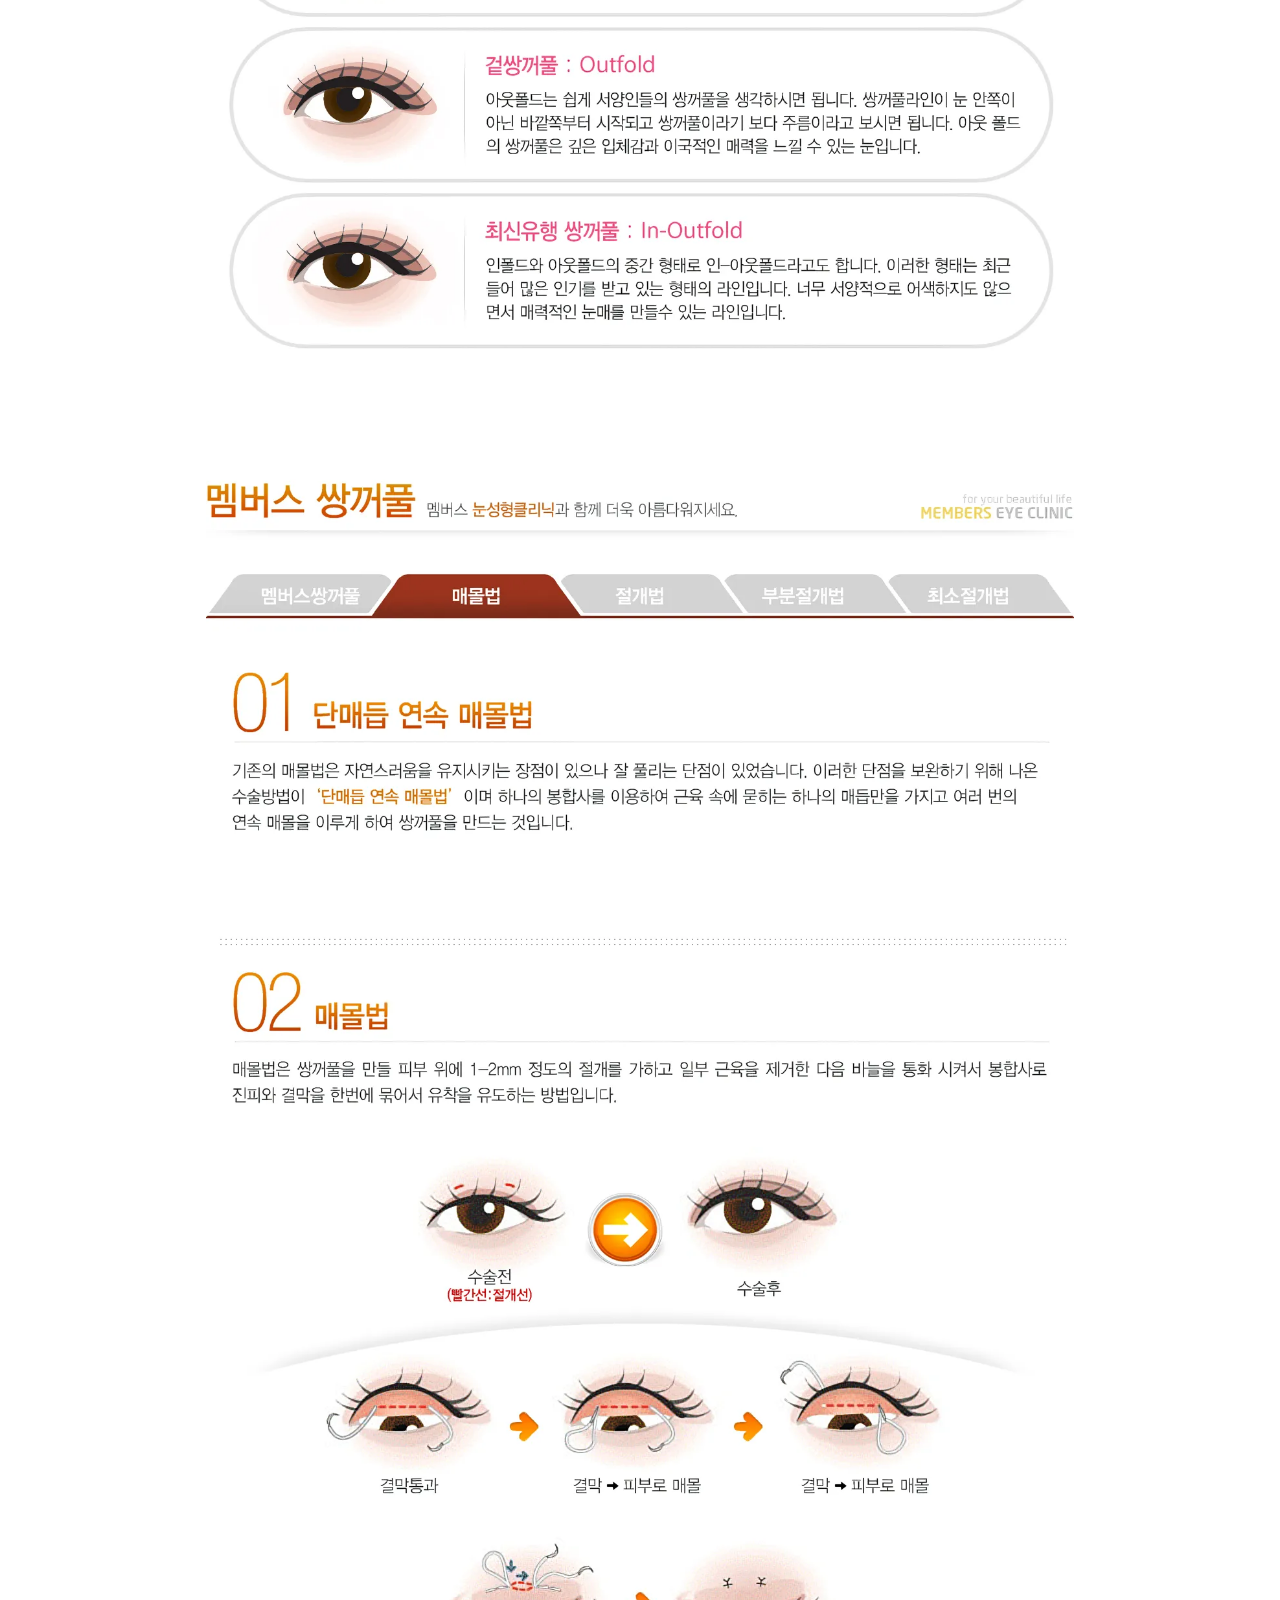
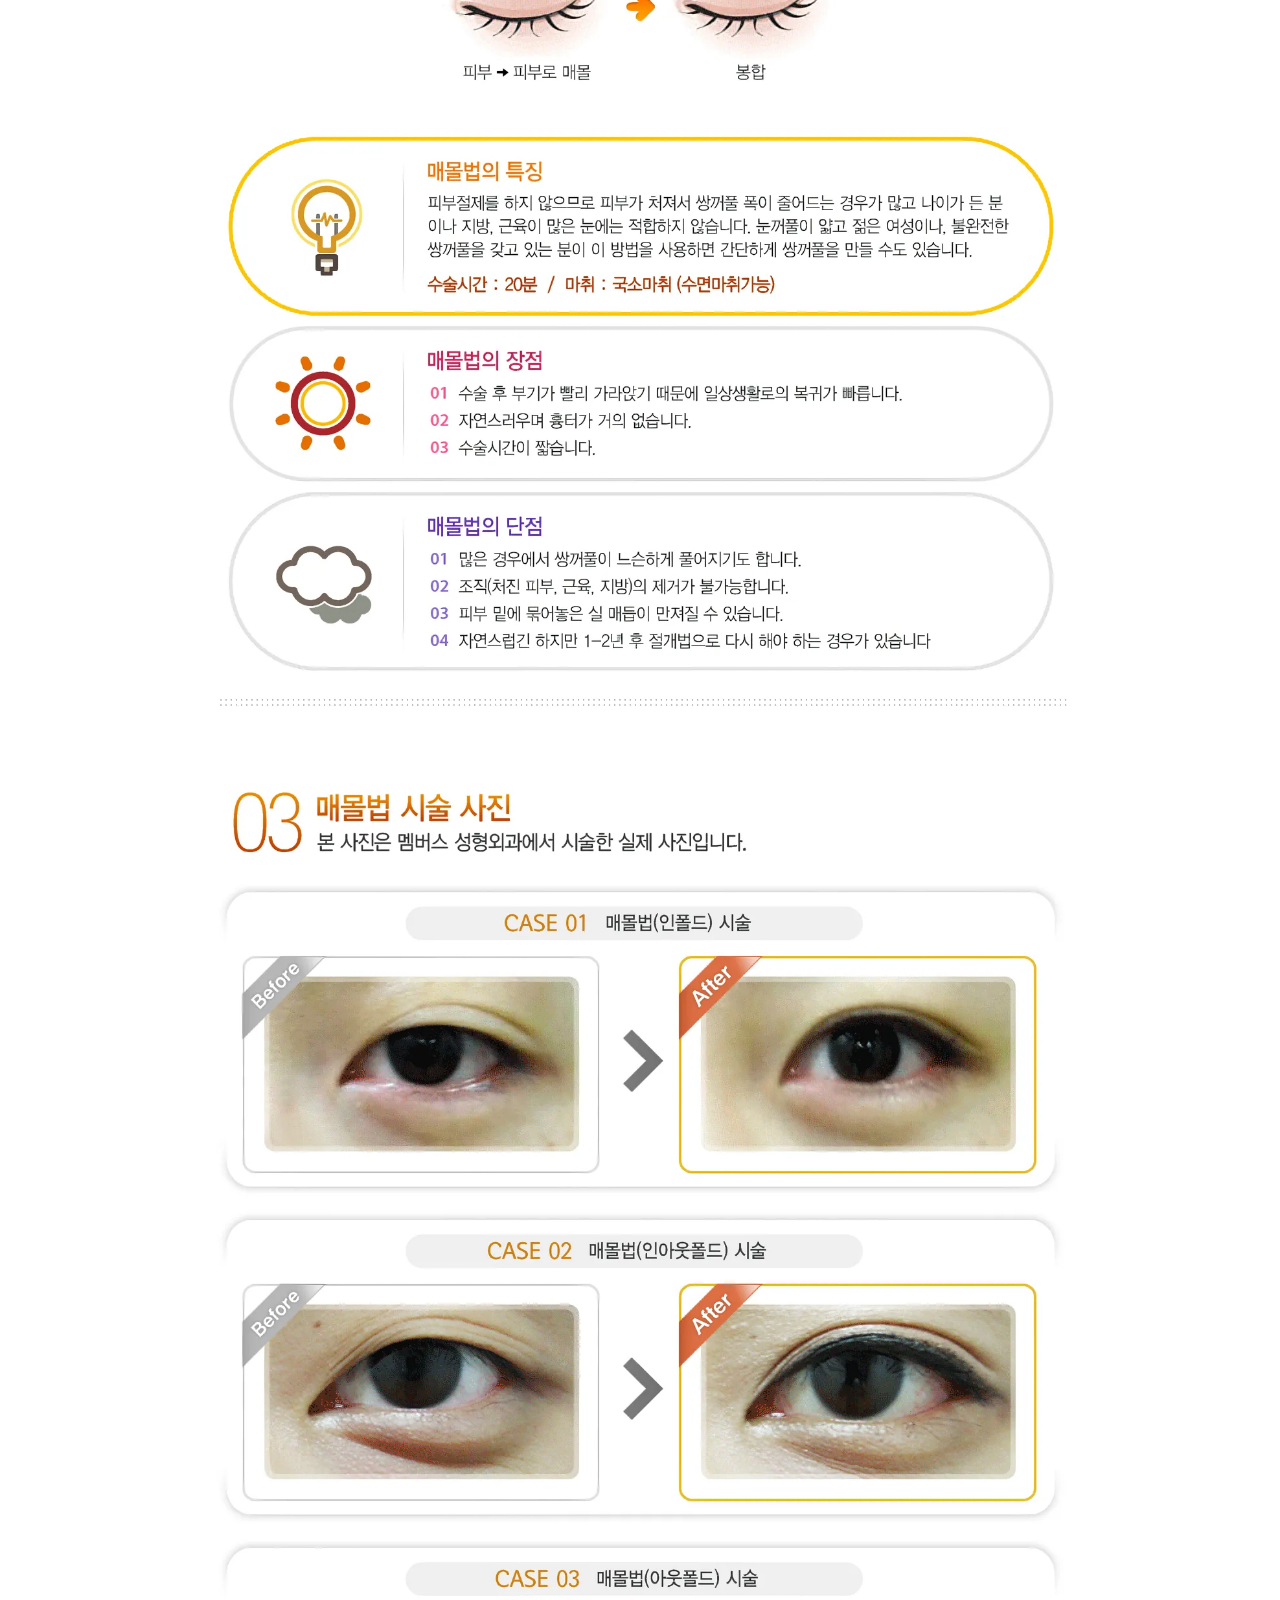
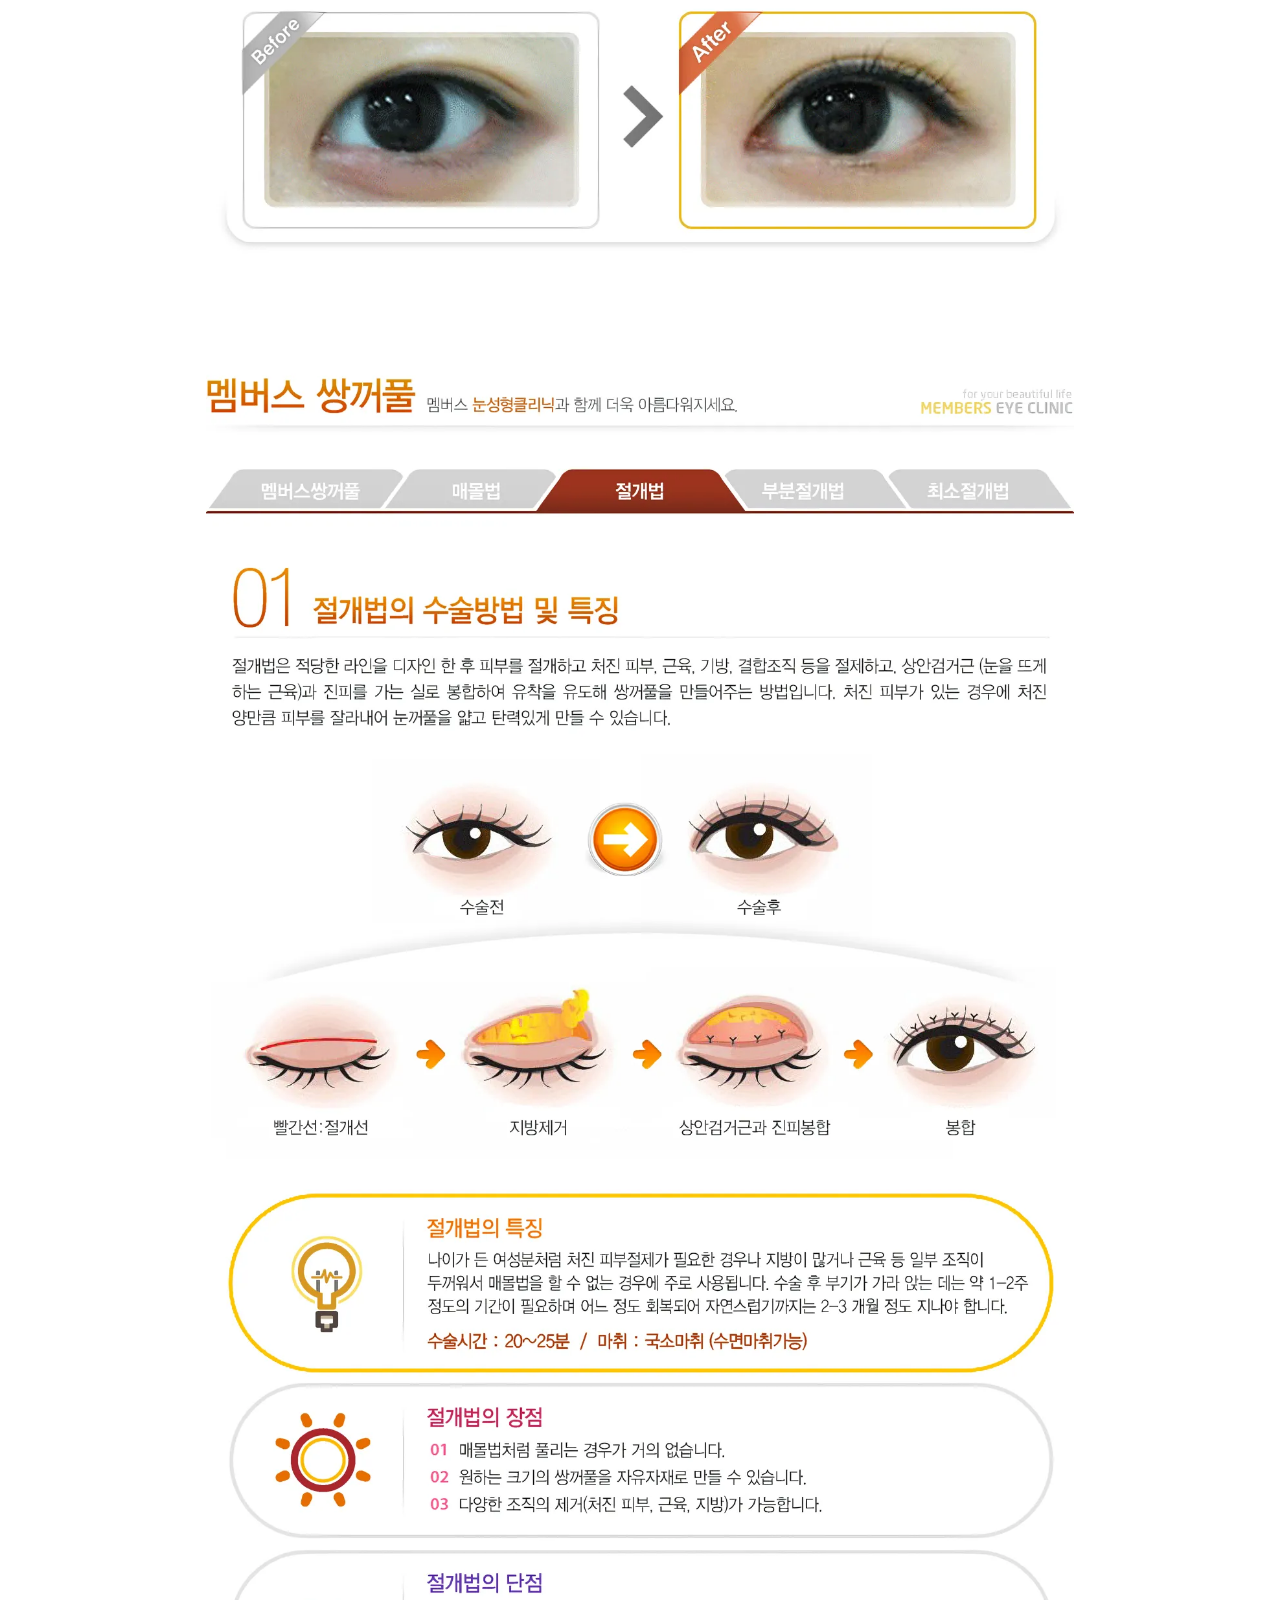
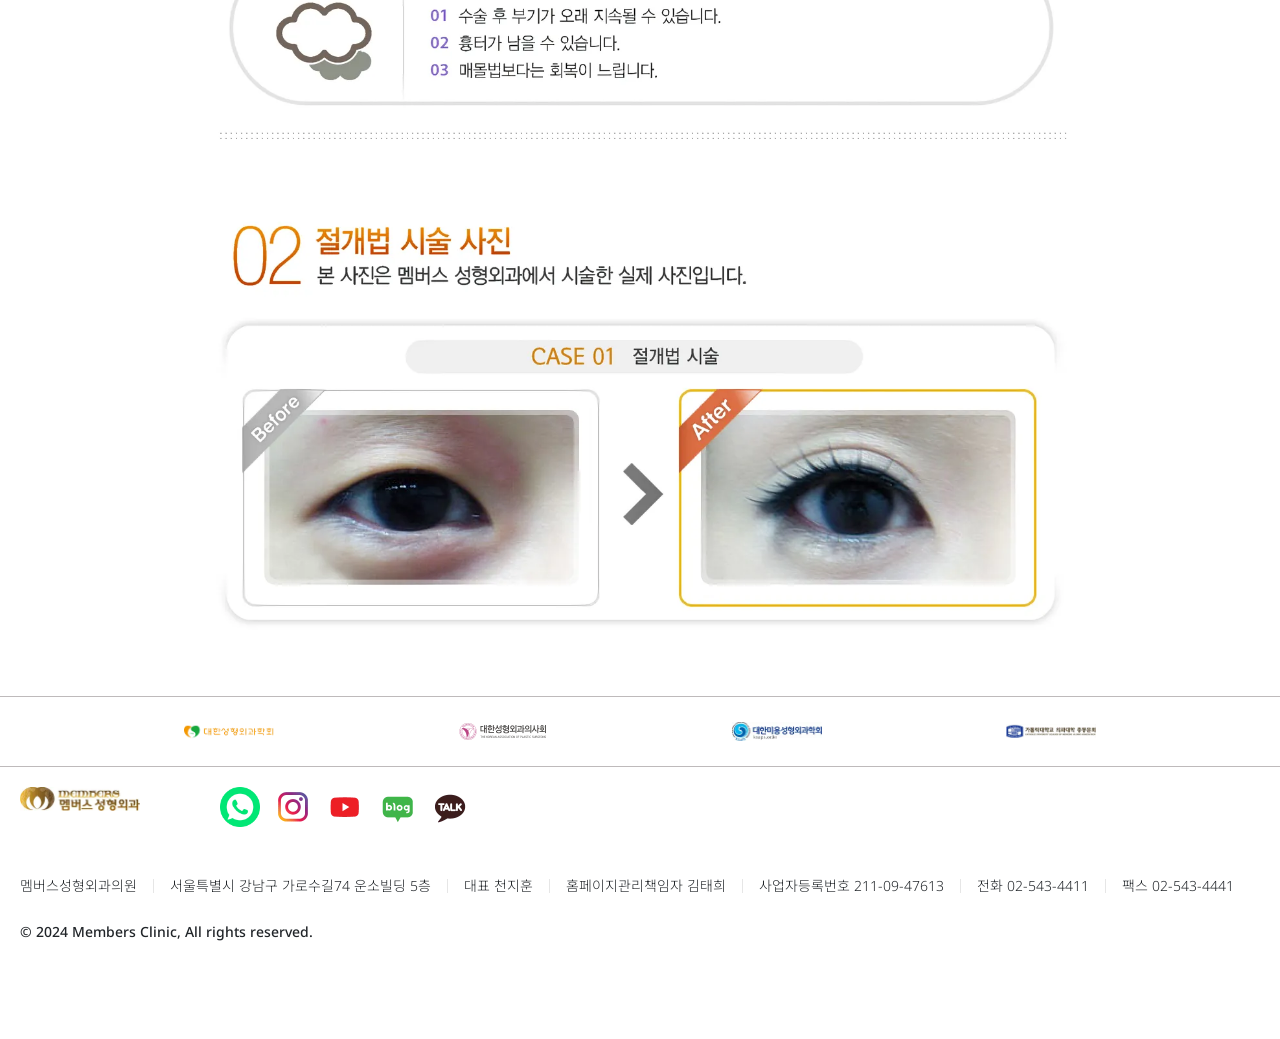
<file: eye.html>
<!DOCTYPE html>
<html lang="ko">

<head>
  <link rel="preconnect" href="https://fonts.googleapis.com">
  <link rel="preconnect" href="https://fonts.gstatic.com" crossorigin>
  <link
    href="https://fonts.googleapis.com/css2?family=Gothic+A1:wght@200;300;400;500&family=Nanum+Myeongjo:wght@400;700;800&family=Noto+Sans+KR:wght@100..900&family=Noto+Sans:ital,wght@0,100..900;1,100..900&display=swap"
    rel="stylesheet">
  <link rel="favicon" href="icons/favicon.ico">
  <link rel="icon" href="icons/favicon.ico">
  <link href="https://cdn.jsdelivr.net/npm/bootstrap@5.3.1/dist/css/bootstrap.min.css" rel="stylesheet"
    integrity="sha384-4bw+/aepP/YC94hEpVNVgiZdgIC5+VKNBQNGCHeKRQN+PtmoHDEXuppvnDJzQIu9" crossorigin="anonymous">
  <link rel="stylesheet" href="css/style.css">
  <meta charset="UTF-8">
  <meta name="viewport" content="width=device-width, initial-scale=1, maximum-scale=1, user-scalable=no">
  <meta name="apple-mobile-web-app-capable" content="yes">
  <meta name="Author" contents="멤버스 성형외과">
  <meta name="Publisher" content="멤버스 성형외과">
  <meta name="Other Agent" content="멤버스 성형외과">
  <meta name="copyright" content="멤버스 성형외과">
  <meta name="subject" content="멤버스 성형외과 - 안전하고 만족스러운 시술로 더욱 큰 행복을 전해드리겠습니다. | 멤버스 성형외과">
  <meta name="title" content="멤버스 성형외과 - 안전하고 만족스러운 시술로 더욱 큰 행복을 전해드리겠습니다. | 멤버스 성형외과">
  <meta name="Distribution" content="압구정 가로수길에 있는 멤버스 성형외과는 원장님과의 1대1 상담 후 눈, 코, 리프팅, 필러, 보톡스, 지방이식 등의 수술을 제공합니다.">
  <meta name="description" content="압구정 가로수길에 있는 멤버스 성형외과는 원장님과의 1대1 상담 후 눈, 코, 리프팅, 필러, 보톡스, 지방이식 등의 수술을 제공합니다.">
  <meta name="Descript-xion" content="압구정 가로수길에 있는 멤버스 성형외과는 원장님과의 1대1 상담 후 눈, 코, 리프팅, 필러, 보톡스, 지방이식 등의 수술을 제공합니다.">
  <meta name="keywords"
    content="멤버스, 성형외과, 눈성형, 쌍꺼풀, 재수술, 코성형, 리프팅, 필러, 보톡스, 지방흡입, 가슴성형, 지방흡입, 지방이식, 피부과, 다양한, 성형, 수술, 제공">
  <meta itemprop="name" content="멤버스 성형외과 - 안전하고 만족스러운 시술로 더욱 큰 행복을 전해드리겠습니다. | 멤버스 성형외과">
  <meta itemprop="description" content="압구정 가로수길에 있는 멤버스 성형외과는 원장님과의 1대1 상담 후 눈, 코, 리프팅, 필러, 보톡스, 지방이식 등의 수술을 제공합니다.">
  <meta property="og:url" content="membersps.com">
  <meta property="og:title" content="멤버스 성형외과">
  <meta property="og:site_name" content="멤버스 성형외과">
  <meta property="og:type" content="website">
  <meta property="og:description" content="안전하고 만족스러운 시술로 더욱 큰 행복을 전해드리겠습니다. | 멤버스 성형외과">
  <meta property="og:locale" content="en_US">
  <meta property="og:image" content="assets/images/content/modelmeta.png">
  <meta property="og:image:width" content="1200">
  <meta property="og:image:height" content="630">
  <meta name="naver-site-verification" content="0f1afd3631da269865740dd4cbca79d6c006437c" />
  <title>눈성형 클리닉</title>
</head>

<body>
  <header class="header_container">
    <h2 class="header_container_logo">
      <a href="index.html">
        <img src="assets/images/icons/logo.webp" alt="멤버스 성형외과 로고" class="logo_image">
      </a>
    </h2>
    <ul class="header_container_lists" id="menuList">
      <li><a href="about.html">멤버스 소개</a></li>
      <li><a href="eye.html">눈</a></li>
      <li><a href="nose.html">코</a></li>
      <li><a href="lifting.html">리프팅/안티에이징</a></li>
      <li><a href="botox.html">보톡스/필러</a></li>
      <li><a href="transport.html">오시는길</a></li>
      <li><a href="https://pf.kakao.com/_RHxepG" target='_blank'>상담/문의</a></li>
    </ul>
    <div class="header_container_menu">
      <input type="checkbox" class="hamburger" id="hamburger">
      <label for="hamburger" class="hamburger_label">
        <span></span>
        <span></span>
        <span></span>
      </label>
      <ul class="sidebar">
        <li><a href="about.html">멤버스 소개</a></li>
        <li><a href="eye.html">눈</a></li>
        <li><a href="nose.html">코</a></li>
        <li><a href="lifting.html">리프팅/안티에이징</a></li>
        <li><a href="botox.html">보톡스/필러</a></li>
        <li><a href="transport.html">오시는길</a></li>
        <li><a href="https://pf.kakao.com/_RHxepG" target='_blank'>상담/문의</a></li>
      </ul>
    </div>
  </header>
  <main class="main_container">
    <div class="main_container_clinic">
      <img src="assets/images/content/eye1.webp" alt="쌍꺼풀 라인의 종류">
      <img src="assets/images/content/eye2.webp" alt="매몰법 및 절개법">
      <img src="assets/images/content/eye3.webp" alt="부분절개법">
      <img src="assets/images/content/eye4.webp" alt="최소절개법">
    </div>
  </main>
  <footer id="footer">
    <div class="footer_academic">
      <ul class="footer_academic_ul">
        <li><img src="assets/images/footer/footer1.webp" alt="대한성형외과학회" id="footer_academic"></li>
        <li><img src="assets/images/footer/footer2.webp" alt="대한성형외과의사회" id="footer_academic"></li>
        <li><img src="assets/images/footer/footer3.webp" alt="대한미용성형외과학회" id="footer_academic"></li>
        <li><img src="assets/images/footer/footer4.webp" alt="가톨릭대학교 의과대학 총동문회" id="footer_academic"></li>
        <!-- <li>
          <img src="footer/footer5.png" alt="경력" class="footer_academic">
          <span class="footer_academic_ul_span">국제성형외과협회(IPRAS)</span>
        </li> -->
      </ul>
    </div>
    <div class="footer_information">
      <div class="footer_information_top">
        <h2 class="footer_information_top_logo">
          <img src="assets/images/icons/logo.webp" id="footer_information_top_logo_img" alt="멤버스 성형외과 로고">
        </h2>
        <ul class="footer_information_top_sns">
          <li><a href="tel:+8225434411" target="_blank" rel="noopener noreferrer"><img
                src="assets/images/icons/call.webp" alt="전화 아이콘" id="footer_information_top_sns"></a></li>
          <li><a href="https://www.instagram.com/ps_members/" target="_blank" rel="noopener noreferrer"><img
                src="assets/images/icons/insta.webp" alt="인스타그램 아이콘" id="footer_information_top_sns"></a></li>
          <li><a href="https://www.youtube.com/@user-vl7nj7dc1j/featured" target="_blank" rel="noopener noreferrer"><img
                src="assets/images/icons/youtube.webp" alt="유튜브 아이콘" id="footer_information_top_sns"></a></li>
          <li><a href="https://blog.naver.com/ps_members" target="_blank" rel="noopener noreferrer"><img
                src="assets/images/icons/blog.webp" alt="블로그 아이콘" id="footer_information_top_sns"></a></li>
          <li><a href="https://pf.kakao.com/_RHxepG" target='_blank' rel="noopener noreferrer"><img
                src="assets/images/icons/kakao.webp" alt="카카오톡 아이콘" id="footer_information_top_sns" target="_blank"
                rel="noopener noreferrer"></a></li>
        </ul>
      </div>
      <div class="footer_information_bottom">
        <ul class="footer_information_bottom_main">
          <li>멤버스성형외과의원</li>
          <li>
            <address>서울특별시 강남구 가로수길74 운소빌딩 5층</address>
          </li>
          <li>대표 천지훈</li>
          <li>홈페이지관리책임자 김태희</li>
          <li>사업자등록번호 211-09-47613</li>
          <li>전화 02-543-4411</li>
          <li>팩스 02-543-4441</li>
        </ul>
        <span class="footer_information_bottom_copyright">
          © 2024 Members Clinic, All rights reserved.
        </span>
      </div>
    </div>
  </footer>
  <!-- Floating button and menu -->
  <div class="floating-button-container">
    <div id="floating-button" class="floating-button">
      <span class="button-text">CLICK!</span>
    </div>
    <div class="menu-container" id="menu-container">
      <a href="https://pf.kakao.com/_RHxepG" target="_blank" class="menu-item" rel="noopener noreferrer">
        <span>상담 / 예약</span>
        <img src="assets/images/icons/kakao.webp" alt="카카오톡 아이콘" class="footer_information_top_sns">
      </a>
      <a href="tel:+8225434411" class="menu-item">
        <span>전화 상담</span>
        <img src="assets/images/icons/call.webp" alt="전화 아이콘" class="footer_information_top_sns">
      </a>
      <a href="https://www.instagram.com/ps_members" class="menu-item" target="_blank" rel="noopener noreferrer">
        <span>인스타그램</span>
        <img src="assets/images/icons/insta.webp" alt="인스타그램 아이콘" class="footer_information_top_sns">
      </a>
      <a href="https://www.youtube.com/@user-vl7nj7dc1j/featured" class="menu-item" target="_blank"
        rel="noopener noreferrer">
        <span>유튜브</span>
        <img src="assets/images/icons/youtube.webp" alt="유튜브 아이콘" class="footer_information_top_sns">
      </a>
      <a href="https://blog.naver.com/ps_members" class="menu-item" target="_blank" rel="noopener noreferrer">
        <span>블로그</span>
        <img src="assets/images/icons/blog.webp" alt="블로그 아이콘" class="footer_information_top_sns">
      </a>
    </div>
  </div>
</body>
<script src="js/javascript.js"></script>
<script src="https://cdn.jsdelivr.net/npm/bootstrap@5.3.1/dist/js/bootstrap.bundle.min.js"
  integrity="sha384-HwwvtgBNo3bZJJLYd8oVXjrBZt8cqVSpeBNS5n7C8IVInixGAoxmnlMuBnhbgrkm" crossorigin="anonymous"></script>
<script type="application/ld+json">
    {
      "@context": "http://schema.org",
      "@type": "WebSite",
      “url”: “https://membersps.com/“,
      "name": "멤버스 성형외과",
      "address": {
        "@type": "PostalAddress",
        "streetAddress": "서울특별시 강남구 가로수길74 운소빌딩 5층",
        "addressLocality": "Seoul",
        "postalCode": "06029"
      },
      "telephone": "+8225434411"
    }
    </script>
</html>
</file>
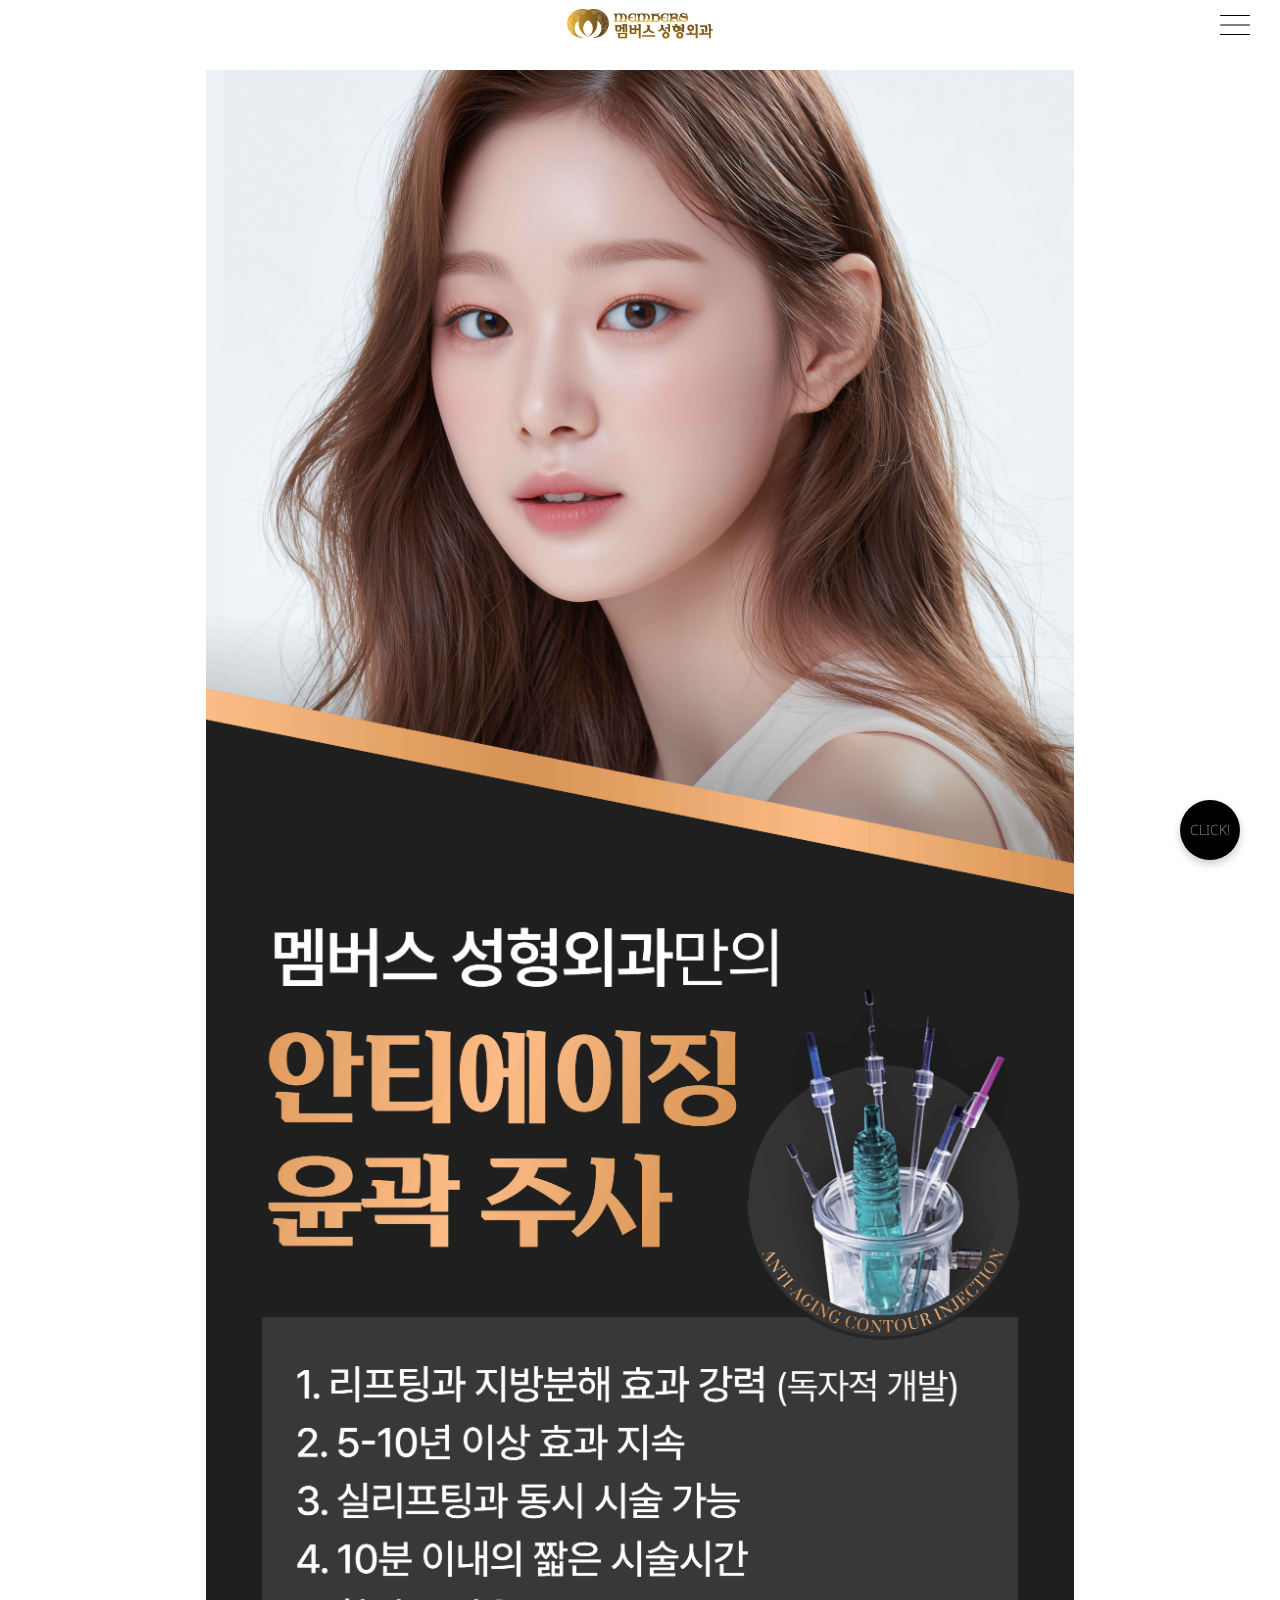
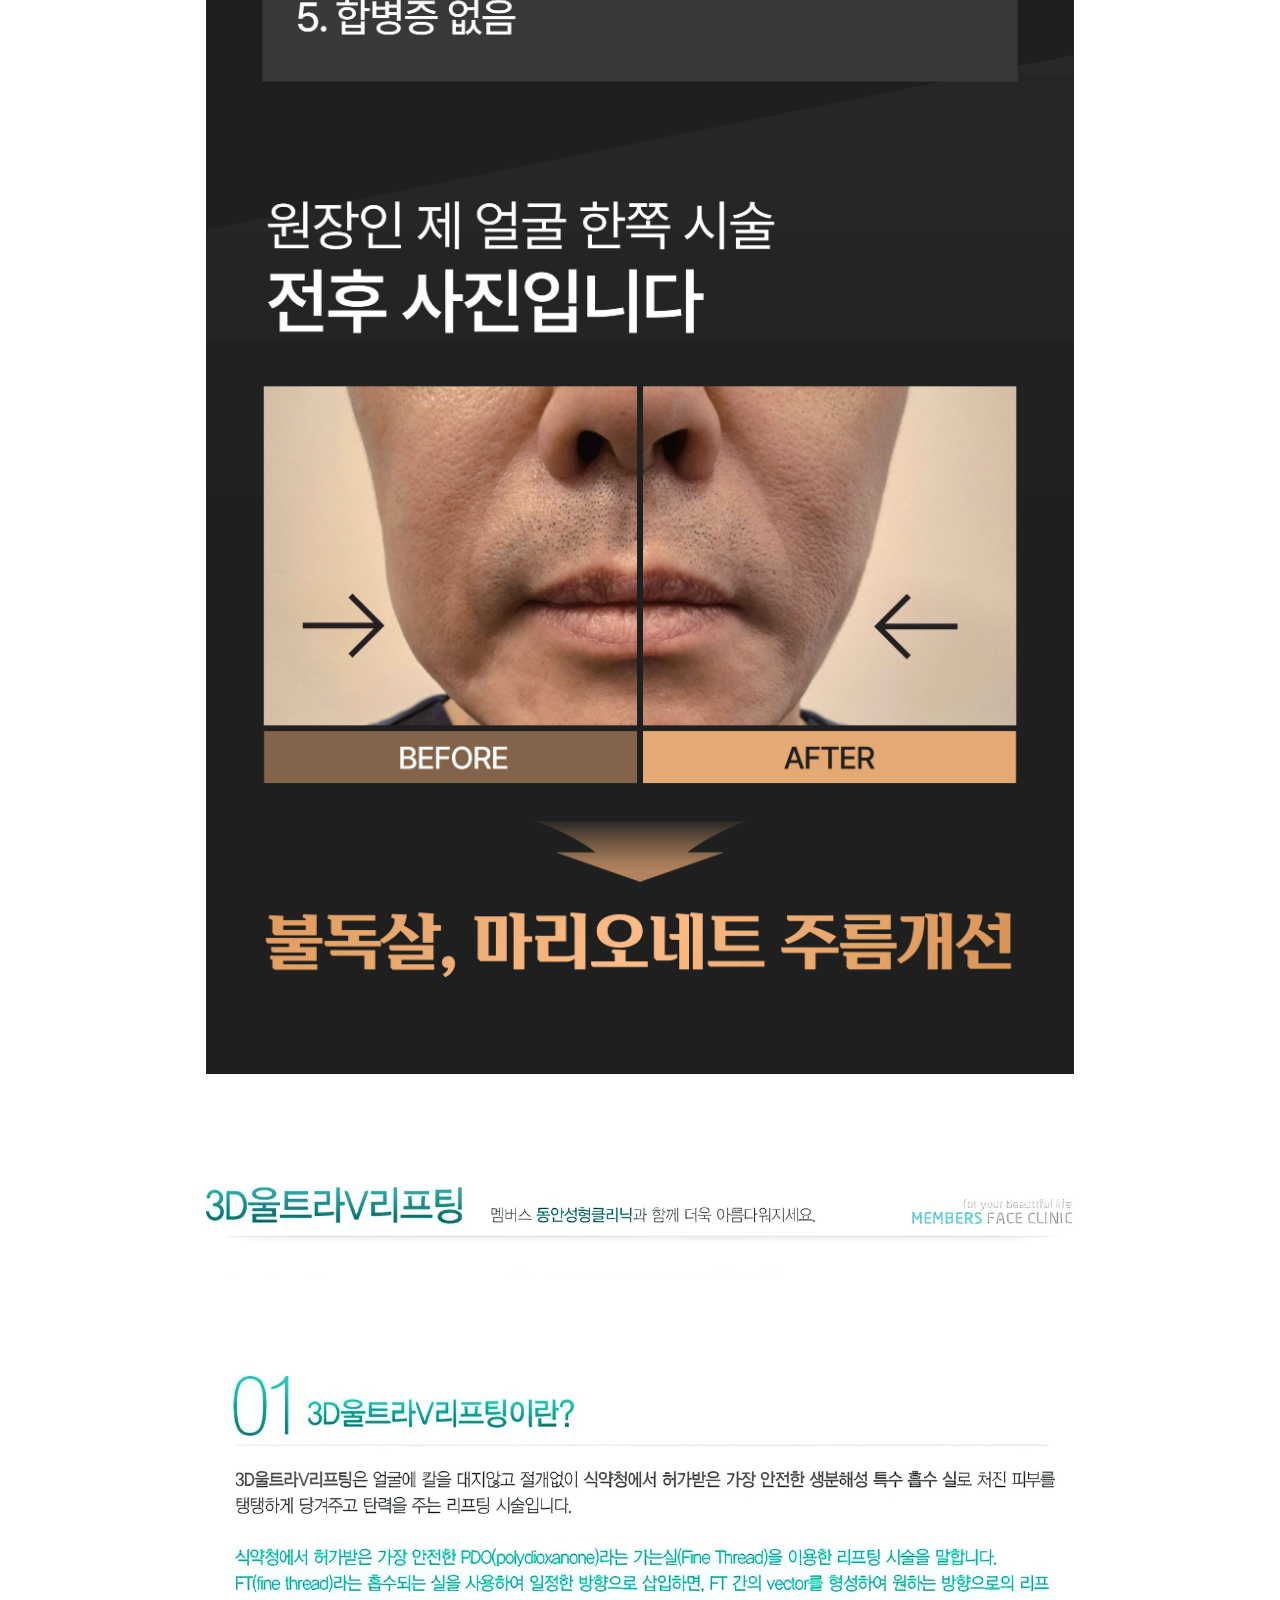
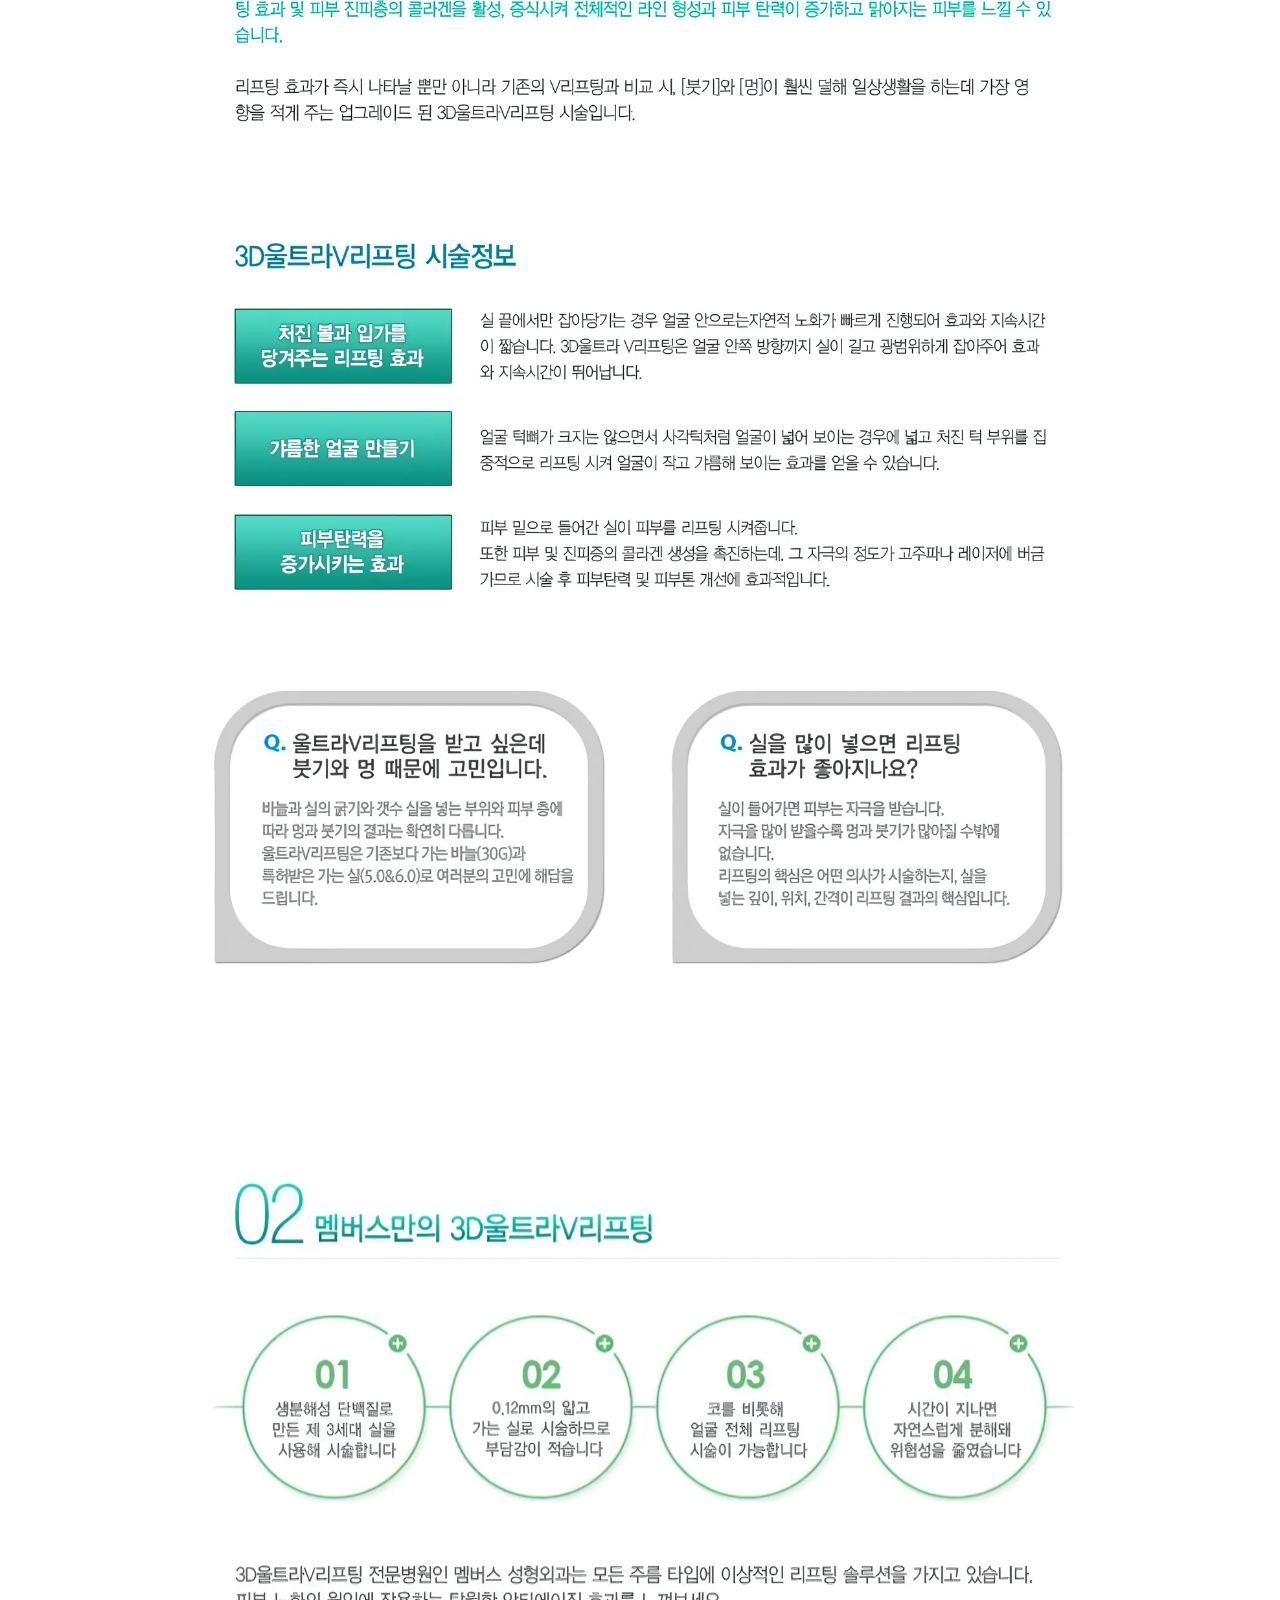
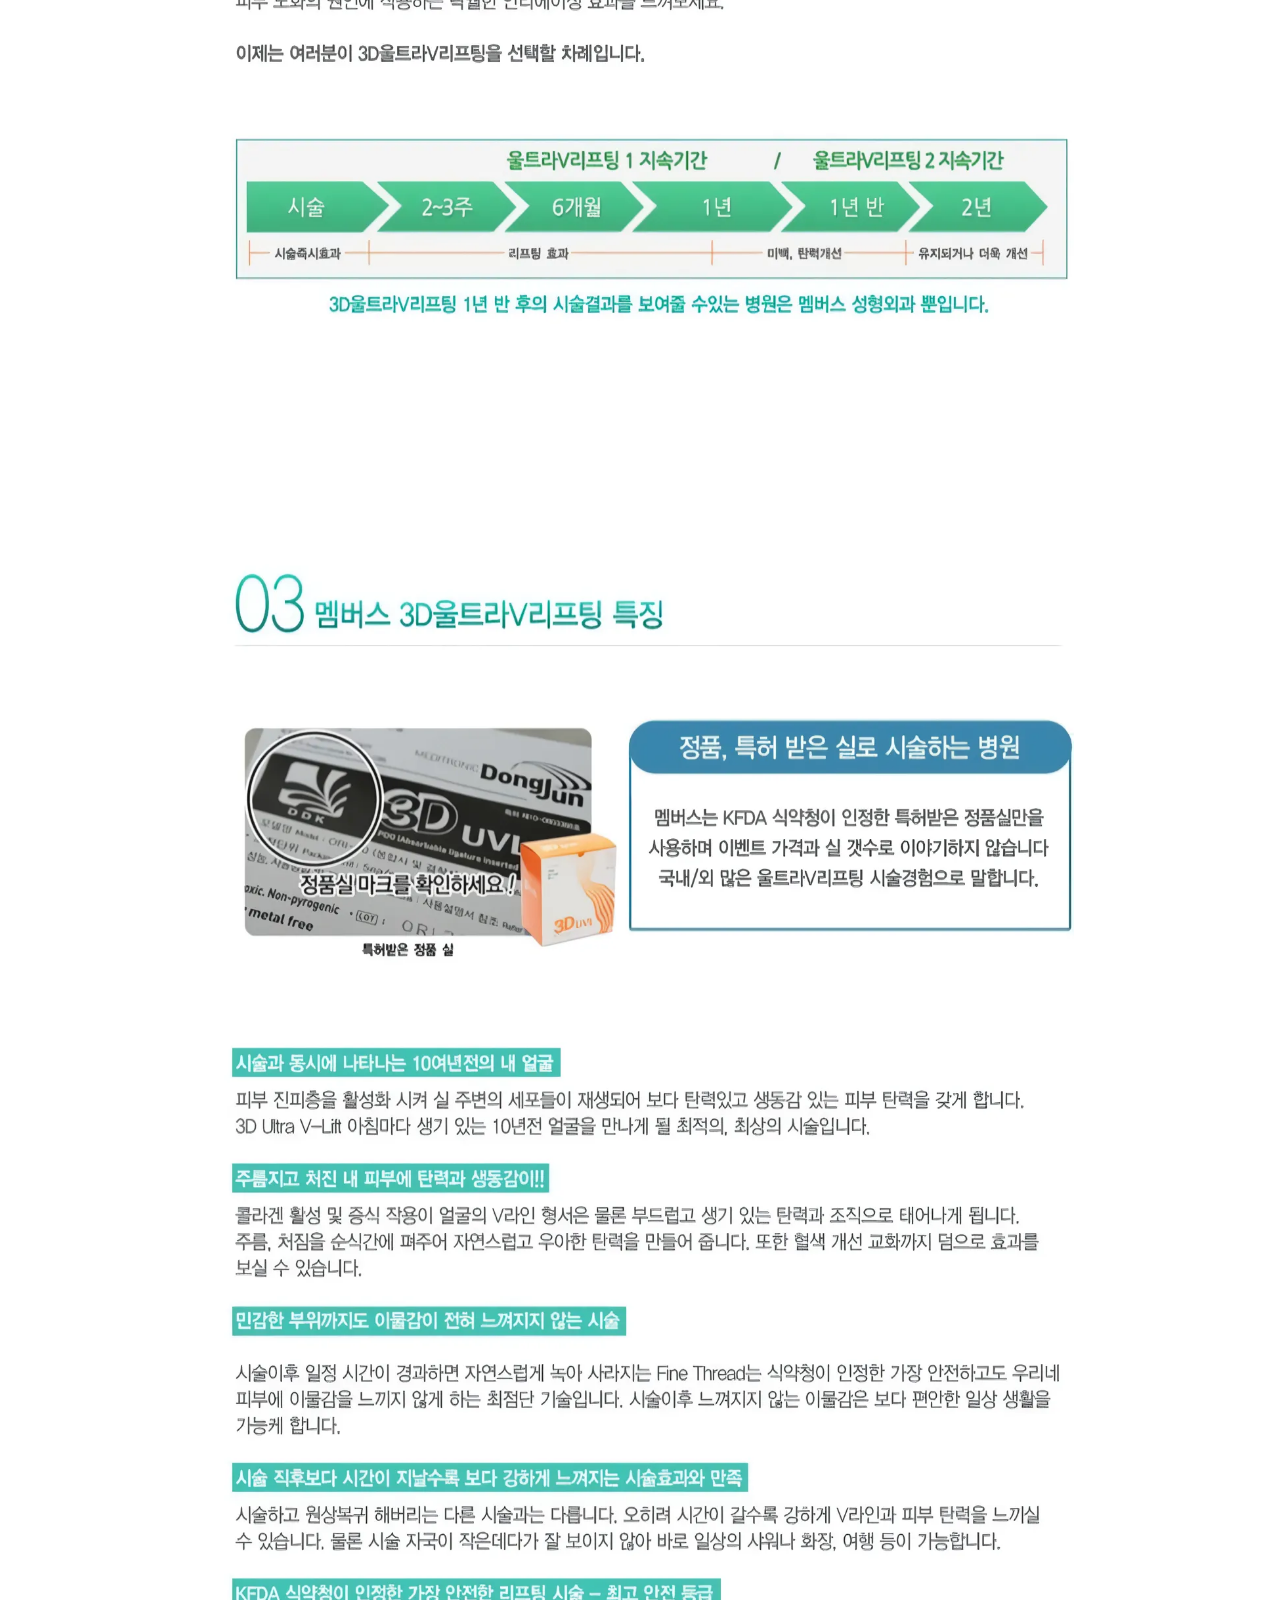
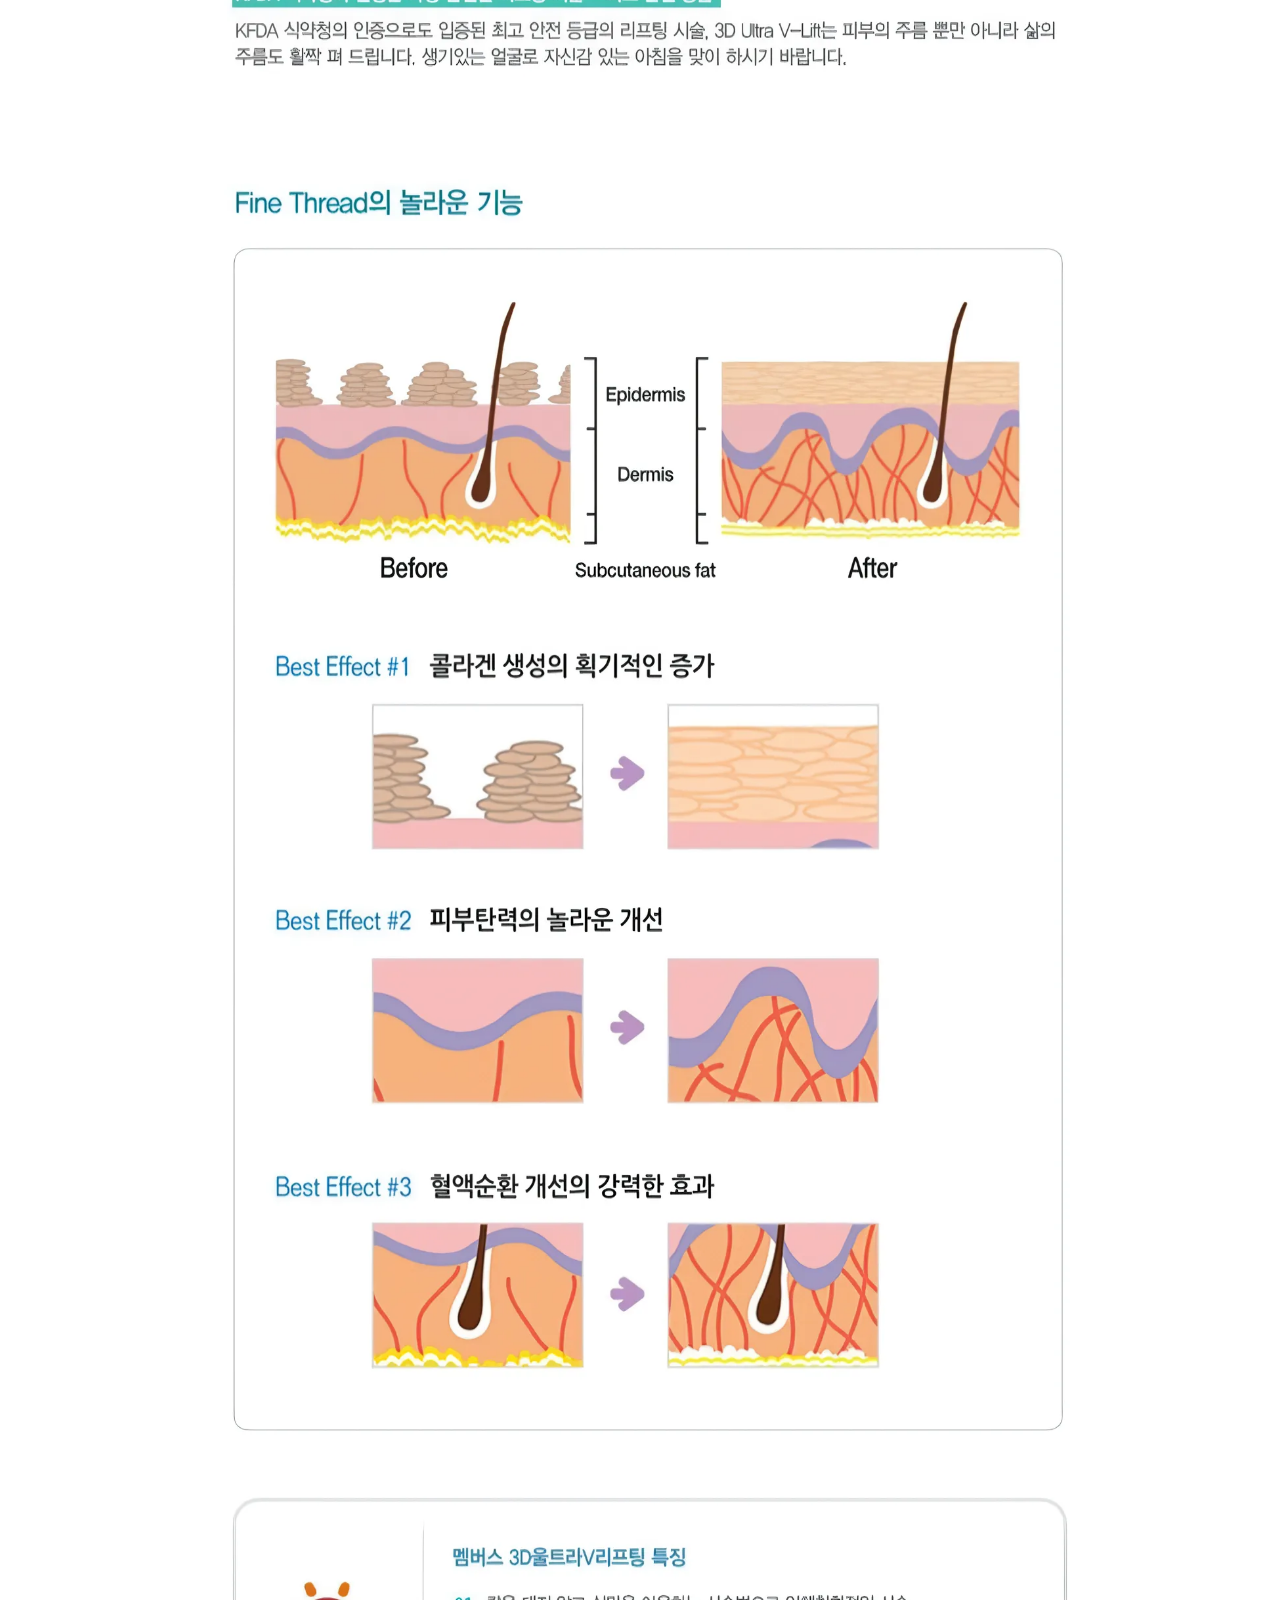
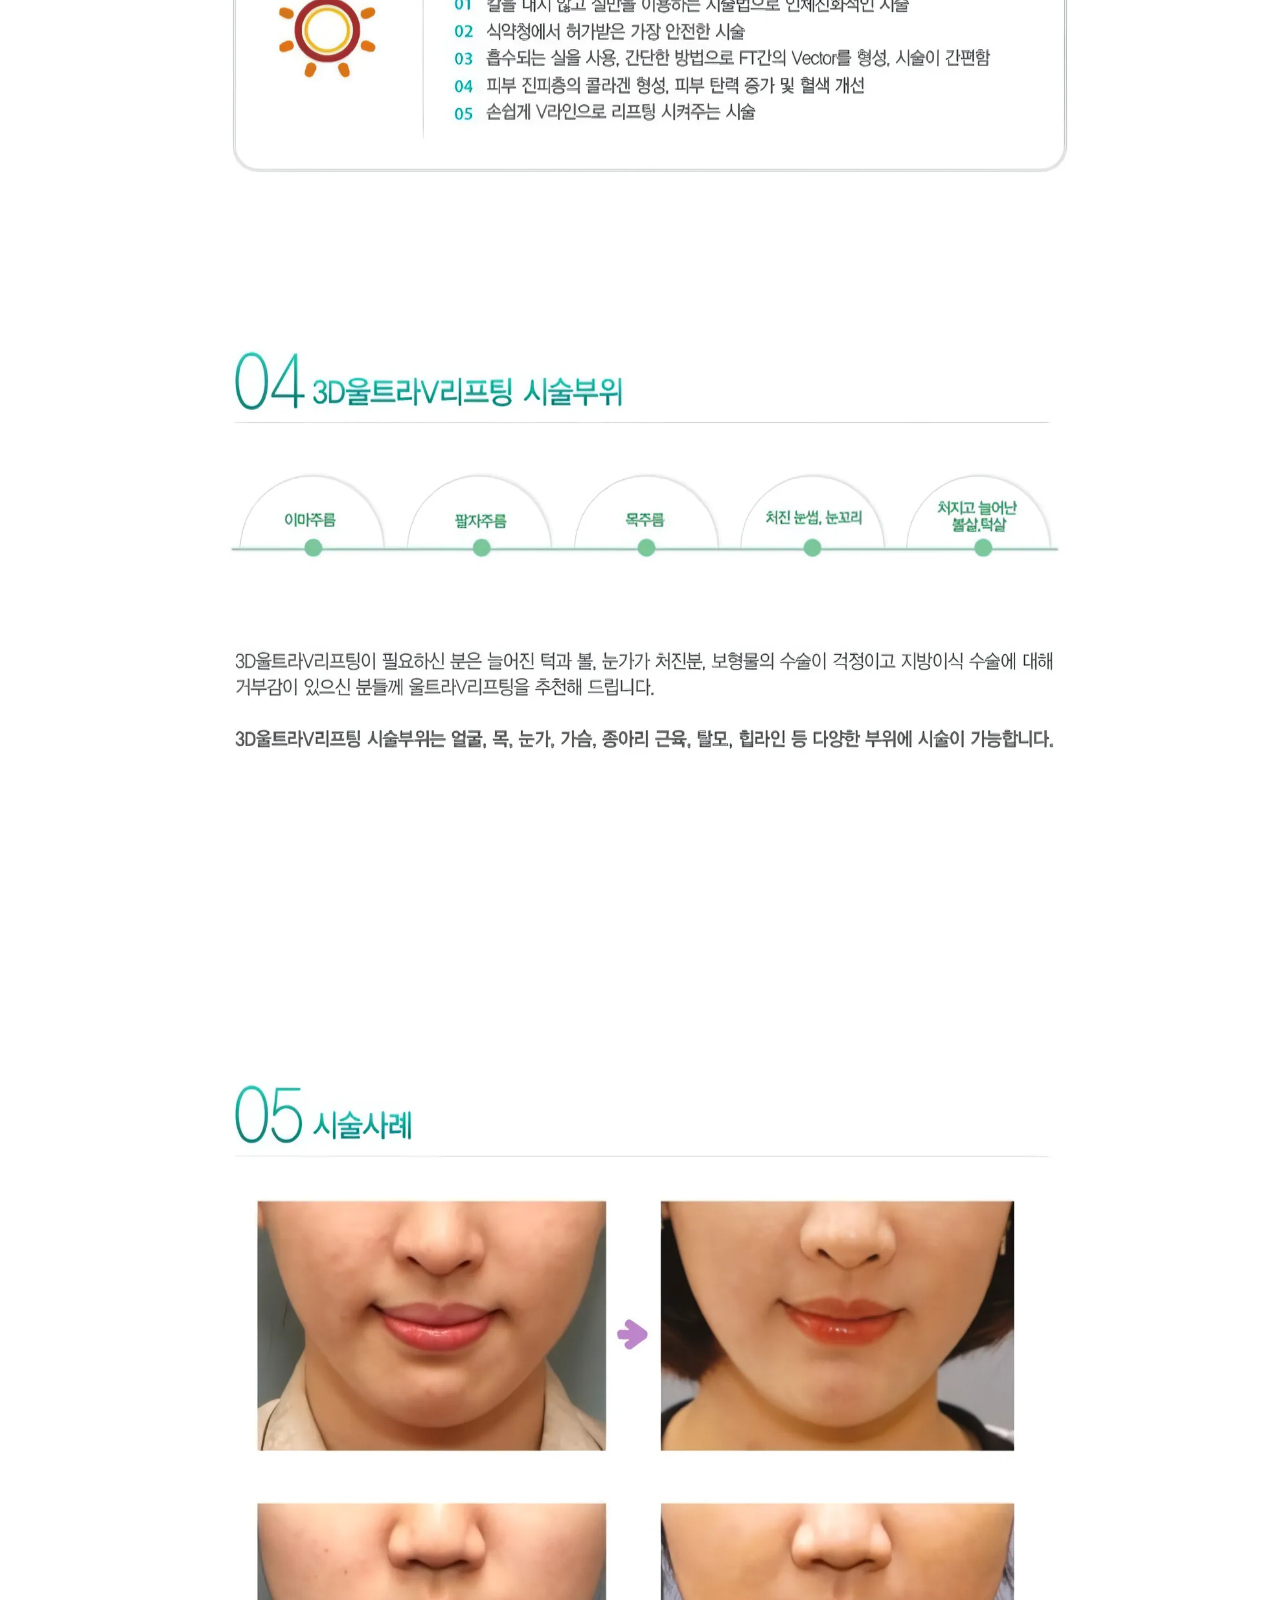
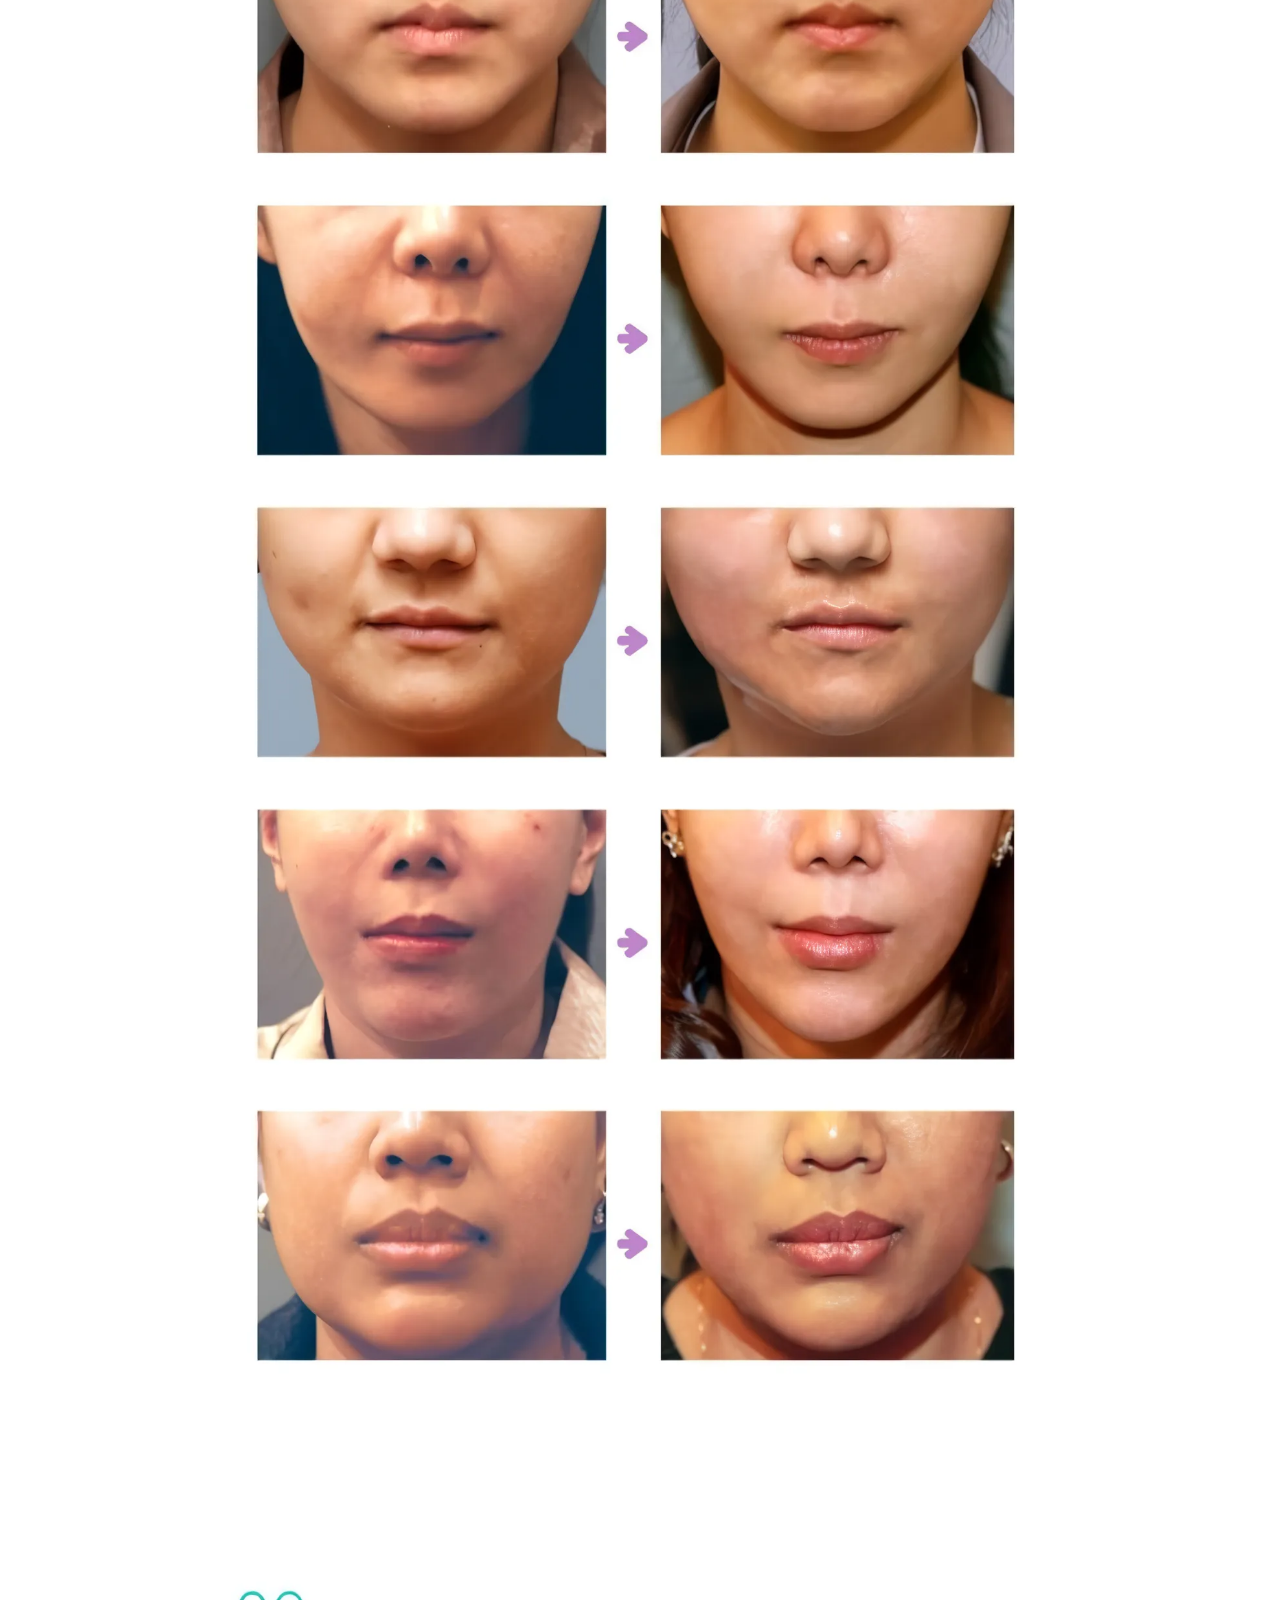
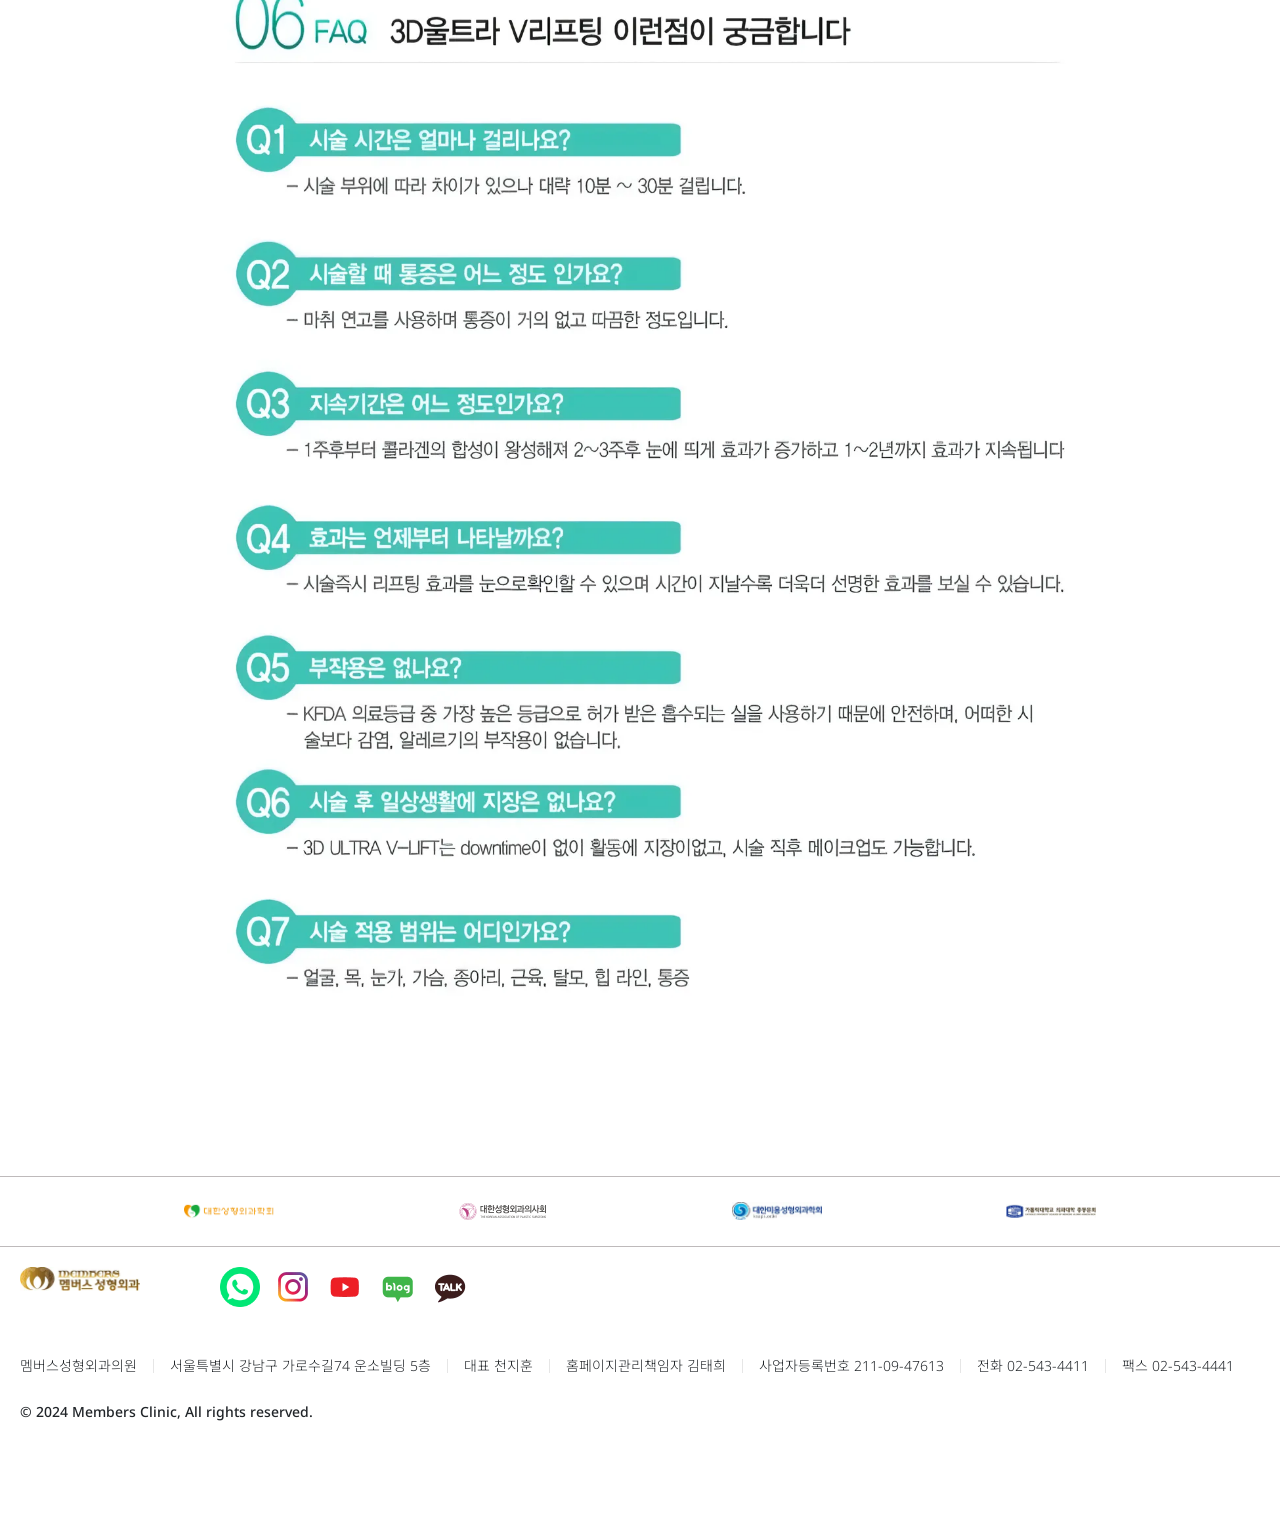
<file: lifting.html>
<!DOCTYPE html>
<html lang="ko">

<head>
  <link rel="preconnect" href="https://fonts.googleapis.com">
  <link rel="preconnect" href="https://fonts.gstatic.com" crossorigin>
  <link
    href="https://fonts.googleapis.com/css2?family=Gothic+A1:wght@200;300;400;500&family=Nanum+Myeongjo:wght@400;700;800&family=Noto+Sans+KR:wght@100..900&family=Noto+Sans:ital,wght@0,100..900;1,100..900&display=swap"
    rel="stylesheet">
  <link rel="favicon" href="icons/favicon.ico">
  <link rel="icon" href="icons/favicon.ico">
  <link href="https://cdn.jsdelivr.net/npm/bootstrap@5.3.1/dist/css/bootstrap.min.css" rel="stylesheet"
    integrity="sha384-4bw+/aepP/YC94hEpVNVgiZdgIC5+VKNBQNGCHeKRQN+PtmoHDEXuppvnDJzQIu9" crossorigin="anonymous">
  <link rel="stylesheet" href="css/style.css">
  <meta charset="UTF-8">
  <meta name="viewport" content="width=device-width, initial-scale=1, maximum-scale=1, user-scalable=no">
  <meta name="apple-mobile-web-app-capable" content="yes">
  <meta name="Author" contents="멤버스 성형외과">
  <meta name="Publisher" content="멤버스 성형외과">
  <meta name="Other Agent" content="멤버스 성형외과">
  <meta name="copyright" content="멤버스 성형외과">
  <meta name="subject" content="멤버스 성형외과 - 안전하고 만족스러운 시술로 더욱 큰 행복을 전해드리겠습니다. | 멤버스 성형외과">
  <meta name="title" content="멤버스 성형외과 - 안전하고 만족스러운 시술로 더욱 큰 행복을 전해드리겠습니다. | 멤버스 성형외과">
  <meta name="Distribution" content="압구정 가로수길에 있는 멤버스 성형외과는 원장님과의 1대1 상담 후 눈, 코, 리프팅, 필러, 보톡스, 지방이식 등의 수술을 제공합니다.">
  <meta name="description" content="압구정 가로수길에 있는 멤버스 성형외과는 원장님과의 1대1 상담 후 눈, 코, 리프팅, 필러, 보톡스, 지방이식 등의 수술을 제공합니다.">
  <meta name="Descript-xion" content="압구정 가로수길에 있는 멤버스 성형외과는 원장님과의 1대1 상담 후 눈, 코, 리프팅, 필러, 보톡스, 지방이식 등의 수술을 제공합니다.">
  <meta name="keywords"
    content="멤버스, 성형외과, 눈성형, 쌍꺼풀, 재수술, 코성형, 리프팅, 필러, 보톡스, 지방흡입, 가슴성형, 지방흡입, 지방이식, 피부과, 다양한, 성형, 수술, 제공">
  <meta itemprop="name" content="멤버스 성형외과 - 안전하고 만족스러운 시술로 더욱 큰 행복을 전해드리겠습니다. | 멤버스 성형외과">
  <meta itemprop="description" content="압구정 가로수길에 있는 멤버스 성형외과는 원장님과의 1대1 상담 후 눈, 코, 리프팅, 필러, 보톡스, 지방이식 등의 수술을 제공합니다.">
  <meta property="og:url" content="membersps.com">
  <meta property="og:title" content="멤버스 성형외과">
  <meta property="og:site_name" content="멤버스 성형외과">
  <meta property="og:type" content="website">
  <meta property="og:description" content="안전하고 만족스러운 시술로 더욱 큰 행복을 전해드리겠습니다. | 멤버스 성형외과">
  <meta property="og:locale" content="en_US">
  <meta property="og:image" content="assets/images/content/modelmeta.png">
  <meta property="og:image:width" content="1200">
  <meta property="og:image:height" content="630">
  <meta name="naver-site-verification" content="0f1afd3631da269865740dd4cbca79d6c006437c" />
  <title>리프팅/안티에이징</title>
</head>

<body>
  <header class="header_container">
    <h2 class="header_container_logo">
      <a href="index.html">
        <img src="assets/images/icons/logo.webp" alt="멤버스 성형외과 로고" class="logo_image">
      </a>
    </h2>
    <ul class="header_container_lists" id="menuList">
      <li><a href="about.html">멤버스 소개</a></li>
      <li><a href="eye.html">눈</a></li>
      <li><a href="nose.html">코</a></li>
      <li><a href="lifting.html">리프팅/안티에이징</a></li>
      <li><a href="botox.html">보톡스/필러</a></li>
      <li><a href="transport.html">오시는길</a></li>
      <li><a href="https://pf.kakao.com/_RHxepG" target='_blank'>상담/문의</a></li>
    </ul>
    <div class="header_container_menu">
      <input type="checkbox" class="hamburger" id="hamburger">
      <label for="hamburger" class="hamburger_label">
        <span></span>
        <span></span>
        <span></span>
      </label>
      <ul class="sidebar">
        <li><a href="about.html">멤버스 소개</a></li>
        <li><a href="eye.html">눈</a></li>
        <li><a href="nose.html">코</a></li>
        <li><a href="lifting.html">리프팅/안티에이징</a></li>
        <li><a href="botox.html">보톡스/필러</a></li>
        <li><a href="transport.html">오시는길</a></li>
        <li><a href="https://pf.kakao.com/_RHxepG" target='_blank'>상담/문의</a></li>
      </ul>
    </div>
  </header>
  <main class="main_container">
    <div class="main_container_clinic">
      <img src="assets/images/content/lifting0.jpg" alt="멤버스 성형외과만의 안티에이징 윤곽 주사">
      <img src="assets/images/content/lifting1.webp" alt="3D울트라V리프팅의 효과">
      <img src="assets/images/content/lifting2.webp" alt="3D울트라V리프팅의 특징">
      <img src="assets/images/content/lifting3.webp" alt="3D울트라V리프팅의 시술부위">
      <img src="assets/images/content/lifting4.webp" alt="3D울트라V리프팅의 시술사례">
      <img src="assets/images/content/lifting5.webp" alt="3D울트라V리프팅의 질의응답">
    </div>
  </main>
  <footer id="footer">
    <div class="footer_academic">
      <ul class="footer_academic_ul">
        <li><img src="assets/images/footer/footer1.webp" alt="대한성형외과학회" id="footer_academic"></li>
        <li><img src="assets/images/footer/footer2.webp" alt="대한성형외과의사회" id="footer_academic"></li>
        <li><img src="assets/images/footer/footer3.webp" alt="대한미용성형외과학회" id="footer_academic"></li>
        <li><img src="assets/images/footer/footer4.webp" alt="가톨릭대학교 의과대학 총동문회" id="footer_academic"></li>
        <!-- <li>
          <img src="footer/footer5.png" alt="경력" class="footer_academic">
          <span class="footer_academic_ul_span">국제성형외과협회(IPRAS)</span>
        </li> -->
      </ul>
    </div>
    <div class="footer_information">
      <div class="footer_information_top">
        <h2 class="footer_information_top_logo">
          <img src="assets/images/icons/logo.webp" id="footer_information_top_logo_img" alt="멤버스 성형외과 로고">
        </h2>
        <ul class="footer_information_top_sns">
          <li><a href="tel:+8225434411" target="_blank" rel="noopener noreferrer"><img
                src="assets/images/icons/call.webp" alt="전화 아이콘" id="footer_information_top_sns"></a></li>
          <li><a href="https://www.instagram.com/ps_members/" target="_blank" rel="noopener noreferrer"><img
                src="assets/images/icons/insta.webp" alt="인스타그램 아이콘" id="footer_information_top_sns"></a></li>
          <li><a href="https://www.youtube.com/@user-vl7nj7dc1j/featured" target="_blank" rel="noopener noreferrer"><img
                src="assets/images/icons/youtube.webp" alt="유튜브 아이콘" id="footer_information_top_sns"></a></li>
          <li><a href="https://blog.naver.com/ps_members" target="_blank" rel="noopener noreferrer"><img
                src="assets/images/icons/blog.webp" alt="블로그 아이콘" id="footer_information_top_sns"></a></li>
          <li><a href="https://pf.kakao.com/_RHxepG" target='_blank' rel="noopener noreferrer"><img
                src="assets/images/icons/kakao.webp" alt="카카오톡 아이콘" id="footer_information_top_sns" target="_blank"
                rel="noopener noreferrer"></a></li>
        </ul>
      </div>
      <div class="footer_information_bottom">
        <ul class="footer_information_bottom_main">
          <li>멤버스성형외과의원</li>
          <li>
            <address>서울특별시 강남구 가로수길74 운소빌딩 5층</address>
          </li>
          <li>대표 천지훈</li>
          <li>홈페이지관리책임자 김태희</li>
          <li>사업자등록번호 211-09-47613</li>
          <li>전화 02-543-4411</li>
          <li>팩스 02-543-4441</li>
        </ul>
        <span class="footer_information_bottom_copyright">
          © 2024 Members Clinic, All rights reserved.
        </span>
      </div>
    </div>
  </footer>
  <!-- Floating button and menu -->
  <div class="floating-button-container">
    <div id="floating-button" class="floating-button">
      <span class="button-text">CLICK!</span>
    </div>
    <div class="menu-container" id="menu-container">
      <a href="https://pf.kakao.com/_RHxepG" target="_blank" class="menu-item" rel="noopener noreferrer">
        <span>상담 / 예약</span>
        <img src="assets/images/icons/kakao.webp" alt="카카오톡 아이콘" class="footer_information_top_sns">
      </a>
      <a href="tel:+8225434411" class="menu-item">
        <span>전화 상담</span>
        <img src="assets/images/icons/call.webp" alt="전화 아이콘" class="footer_information_top_sns">
      </a>
      <a href="https://www.instagram.com/ps_members" class="menu-item" target="_blank" rel="noopener noreferrer">
        <span>인스타그램</span>
        <img src="assets/images/icons/insta.webp" alt="인스타그램 아이콘" class="footer_information_top_sns">
      </a>
      <a href="https://www.youtube.com/@user-vl7nj7dc1j/featured" class="menu-item" target="_blank"
        rel="noopener noreferrer">
        <span>유튜브</span>
        <img src="assets/images/icons/youtube.webp" alt="유튜브 아이콘" class="footer_information_top_sns">
      </a>
      <a href="https://blog.naver.com/ps_members" class="menu-item" target="_blank" rel="noopener noreferrer">
        <span>블로그</span>
        <img src="assets/images/icons/blog.webp" alt="블로그 아이콘" class="footer_information_top_sns">
      </a>
    </div>
  </div>
</body>
<script src="js/javascript.js"></script>
<script src="https://cdn.jsdelivr.net/npm/bootstrap@5.3.1/dist/js/bootstrap.bundle.min.js"
  integrity="sha384-HwwvtgBNo3bZJJLYd8oVXjrBZt8cqVSpeBNS5n7C8IVInixGAoxmnlMuBnhbgrkm" crossorigin="anonymous"></script>
<script type="application/ld+json">
    {
      "@context": "http://schema.org",
      "@type": "WebSite",
      “url”: “https://membersps.com/“,
      "name": "멤버스 성형외과",
      "address": {
        "@type": "PostalAddress",
        "streetAddress": "서울특별시 강남구 가로수길74 운소빌딩 5층",
        "addressLocality": "Seoul",
        "postalCode": "06029"
      },
      "telephone": "+8225434411"
    }
    </script>

</html>
</file>
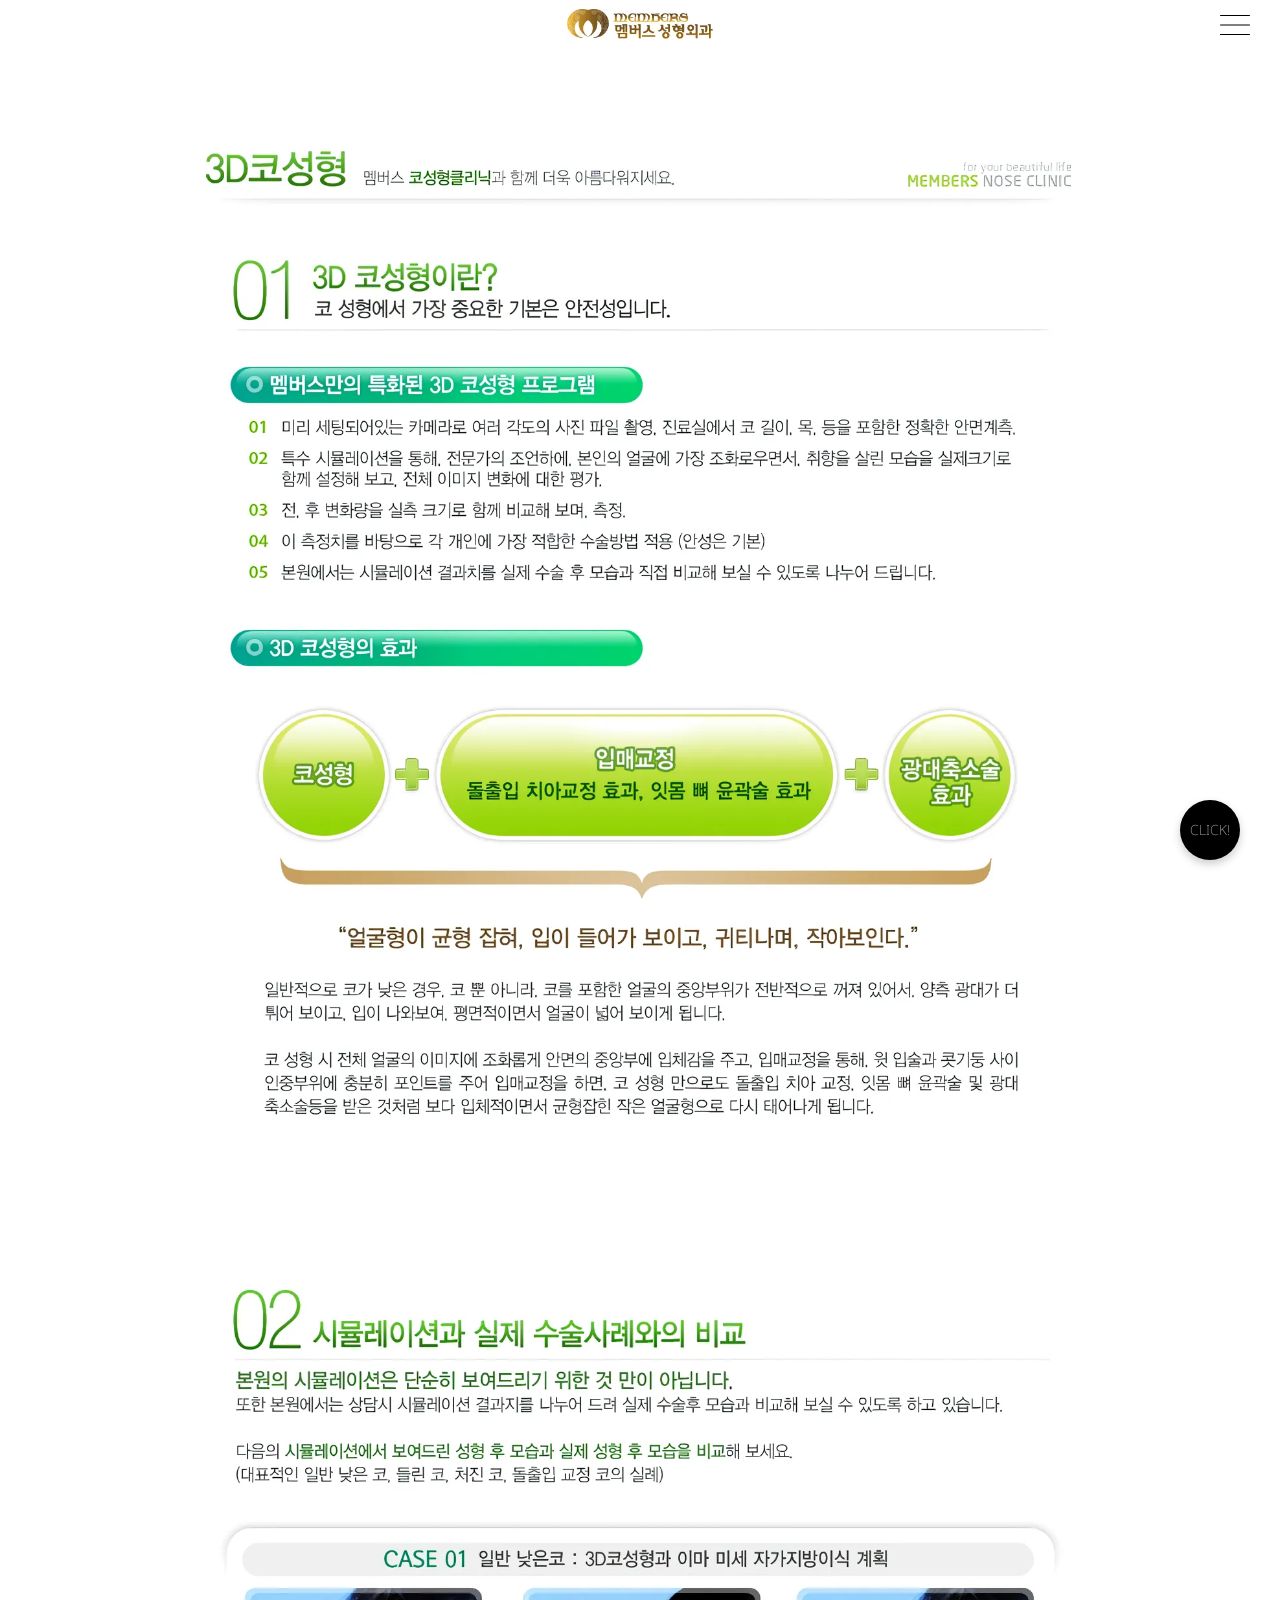
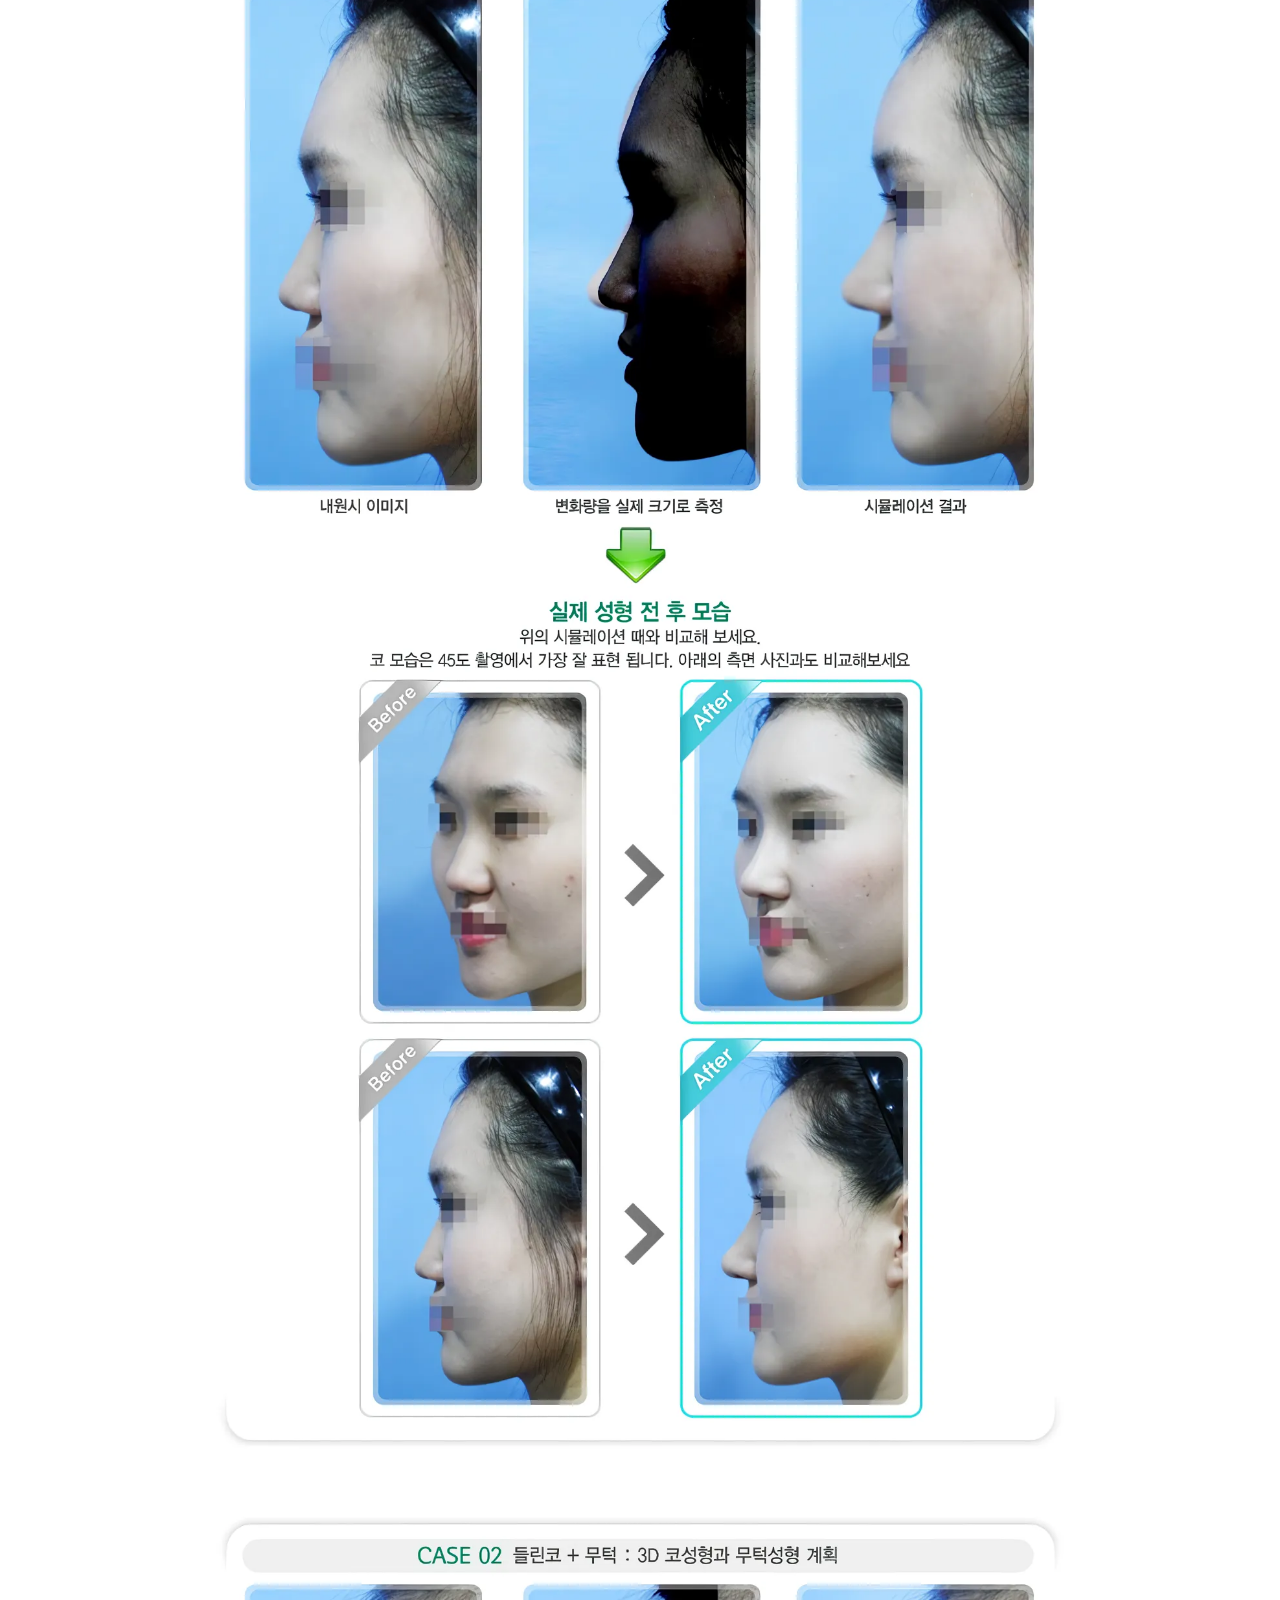
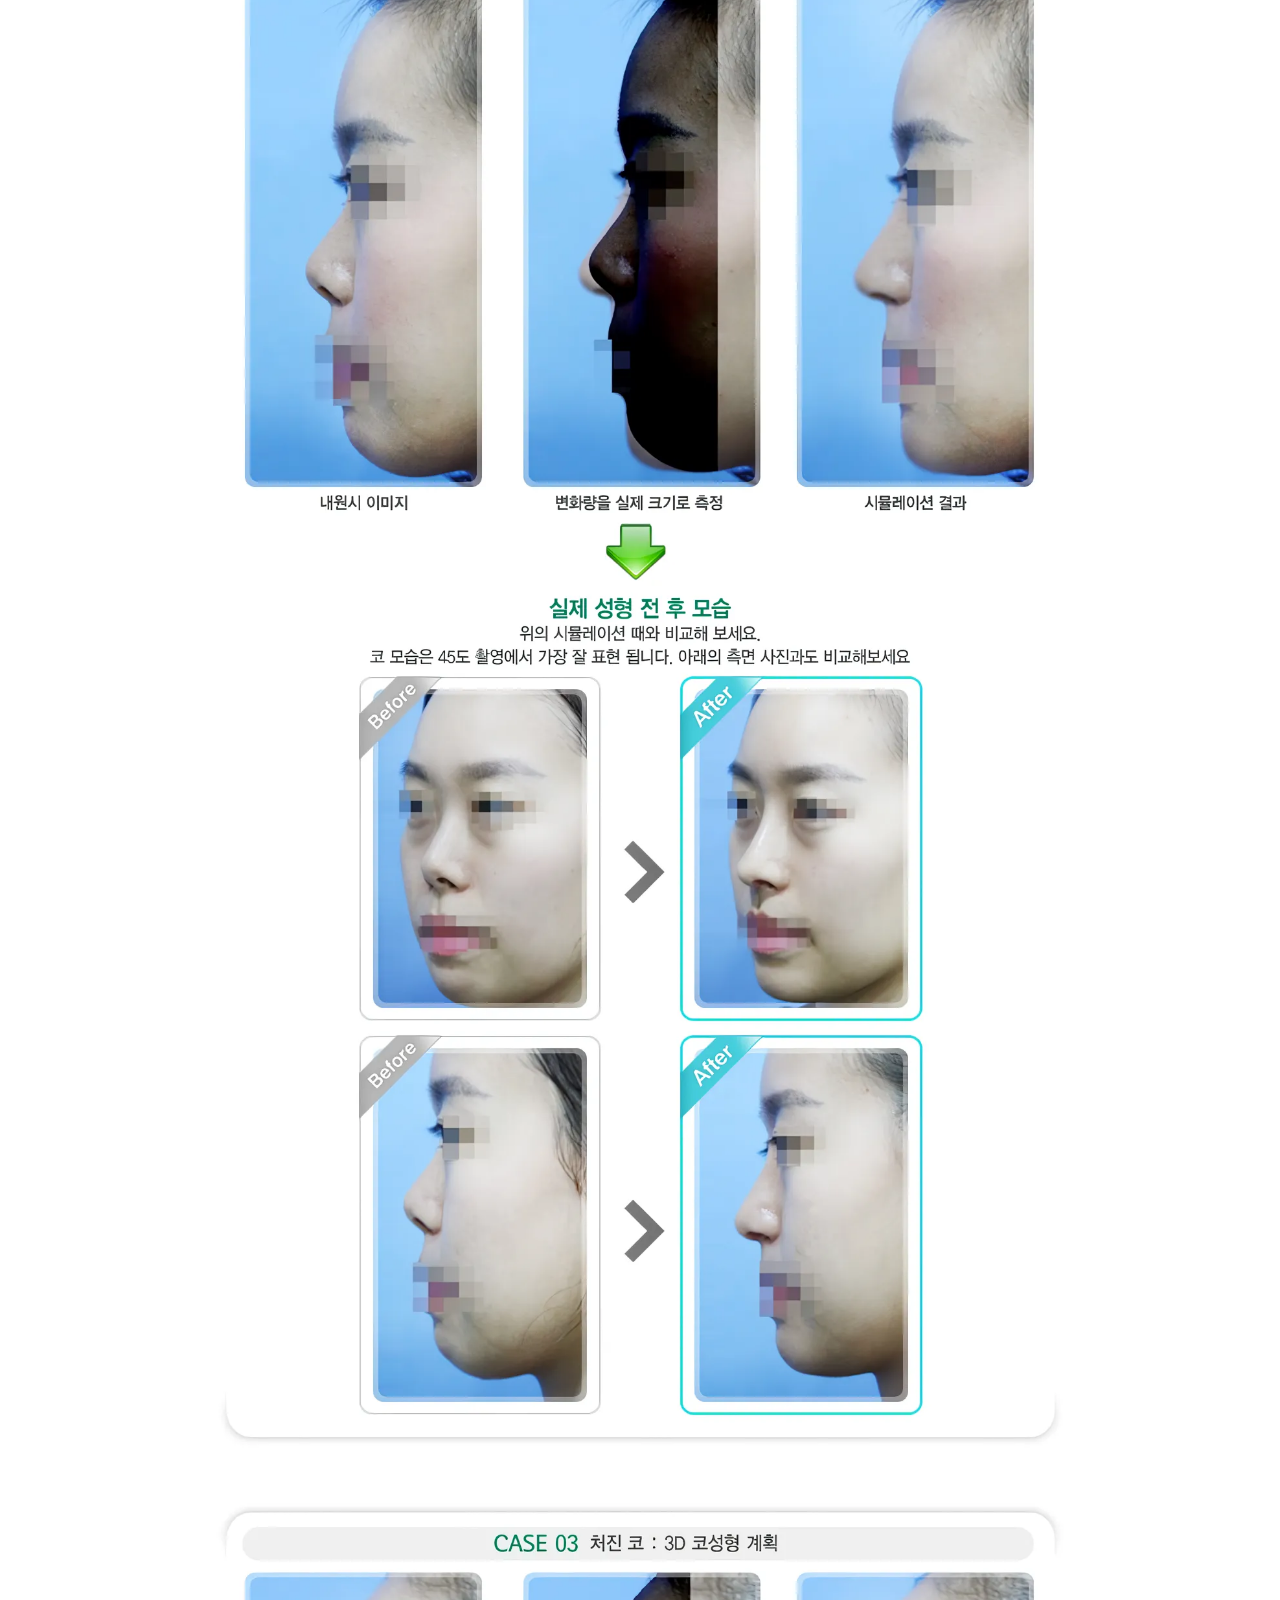
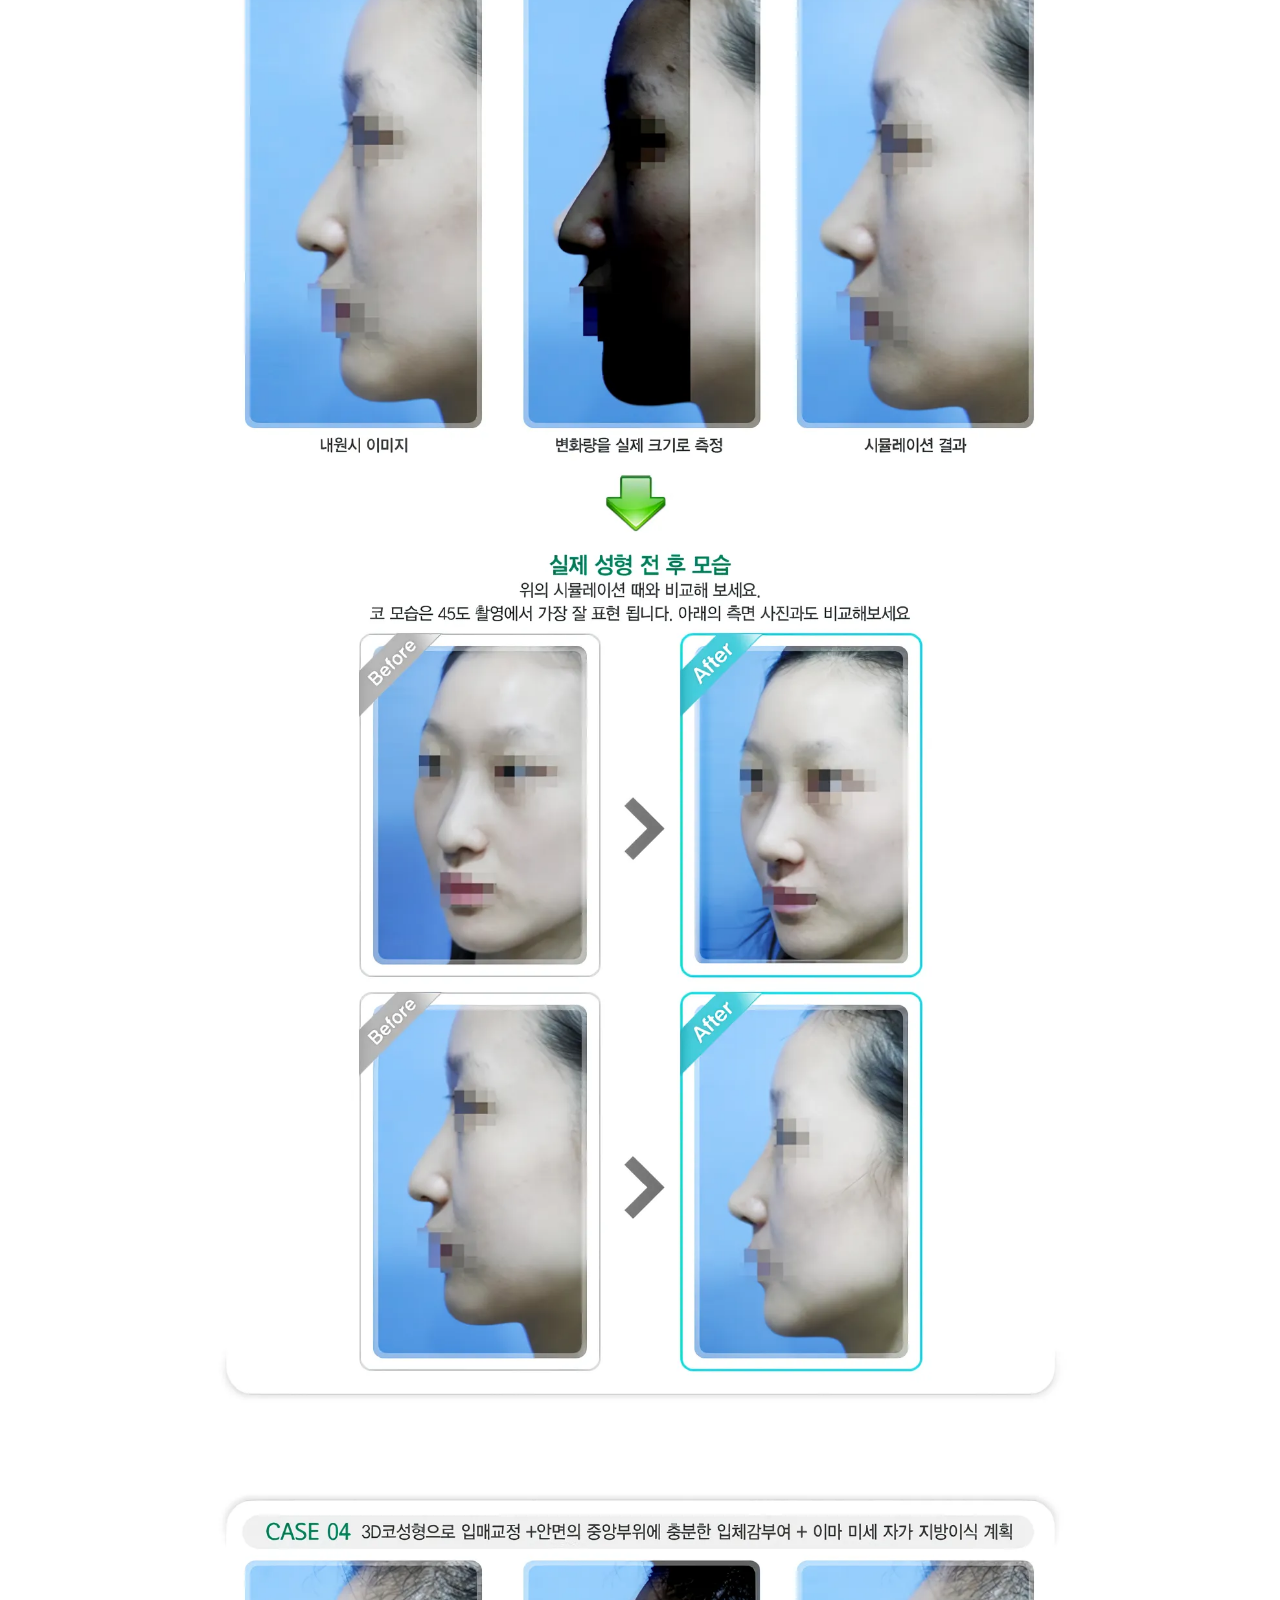
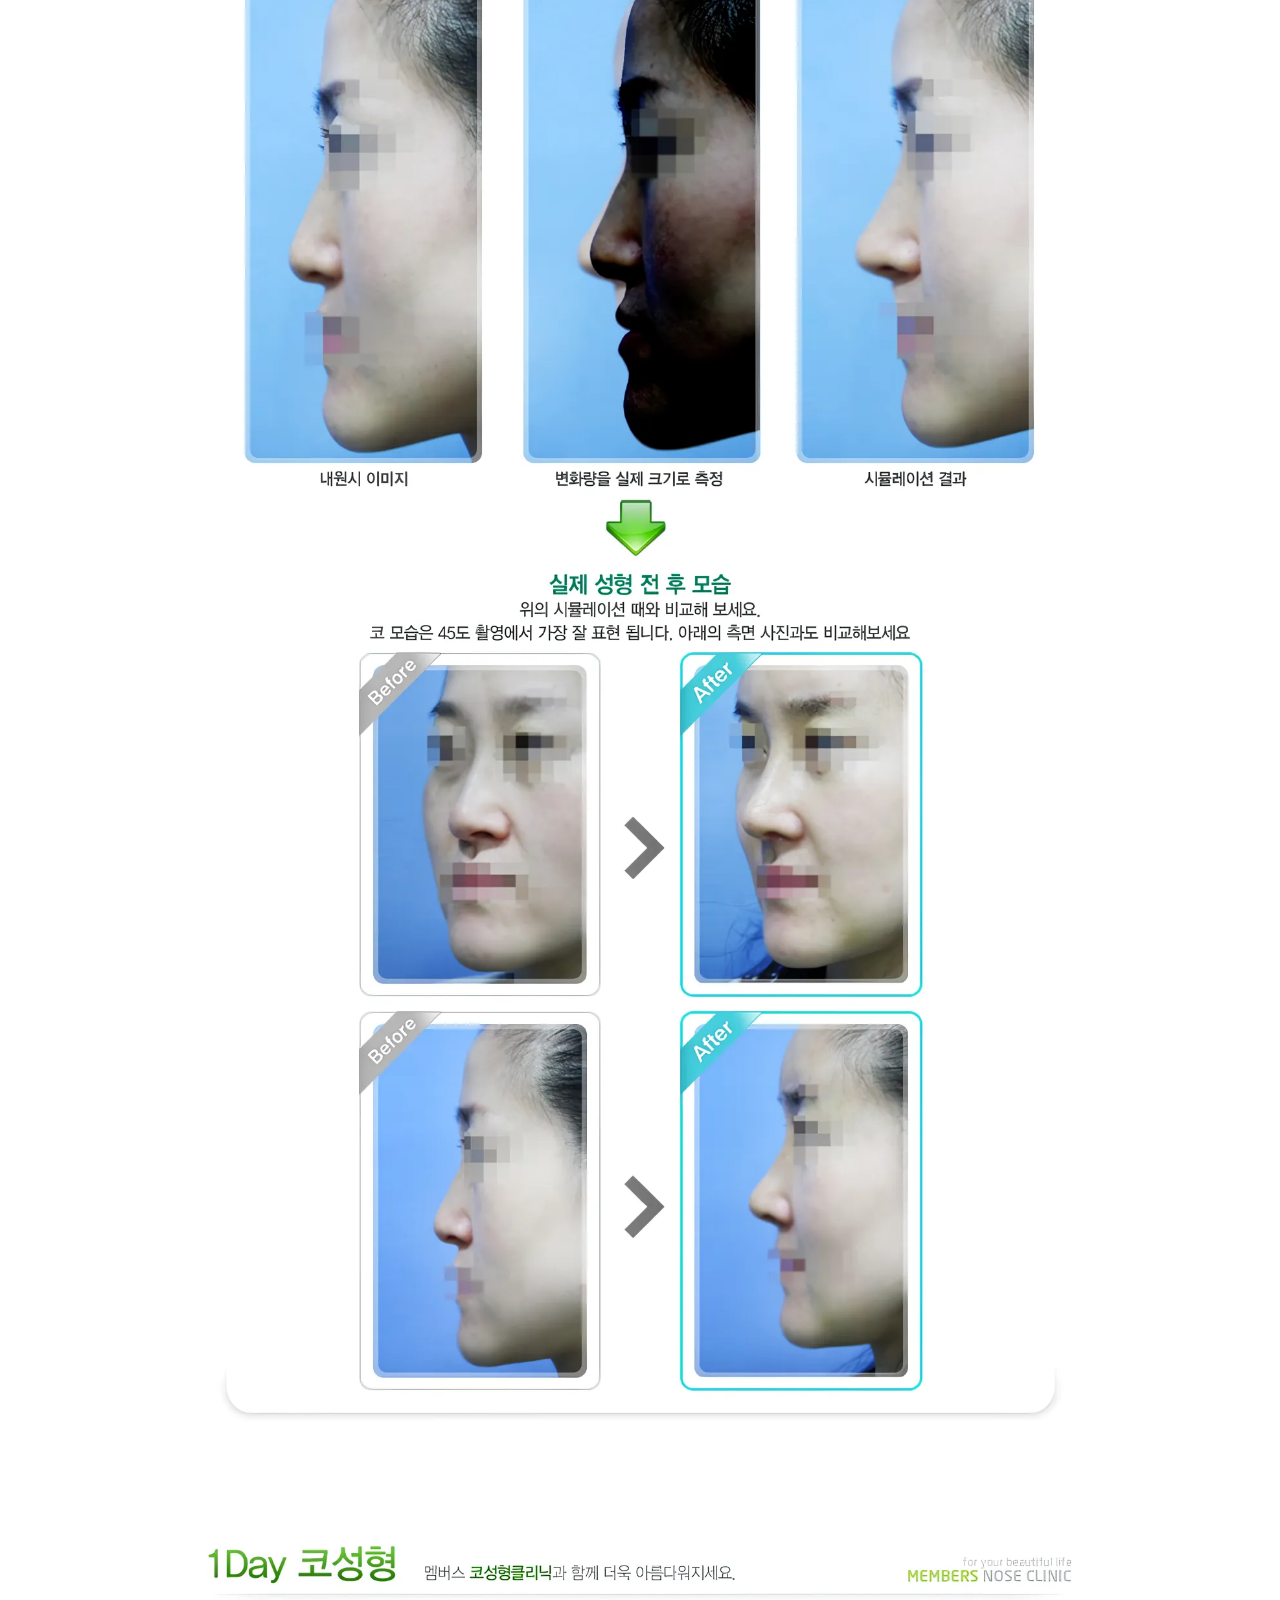
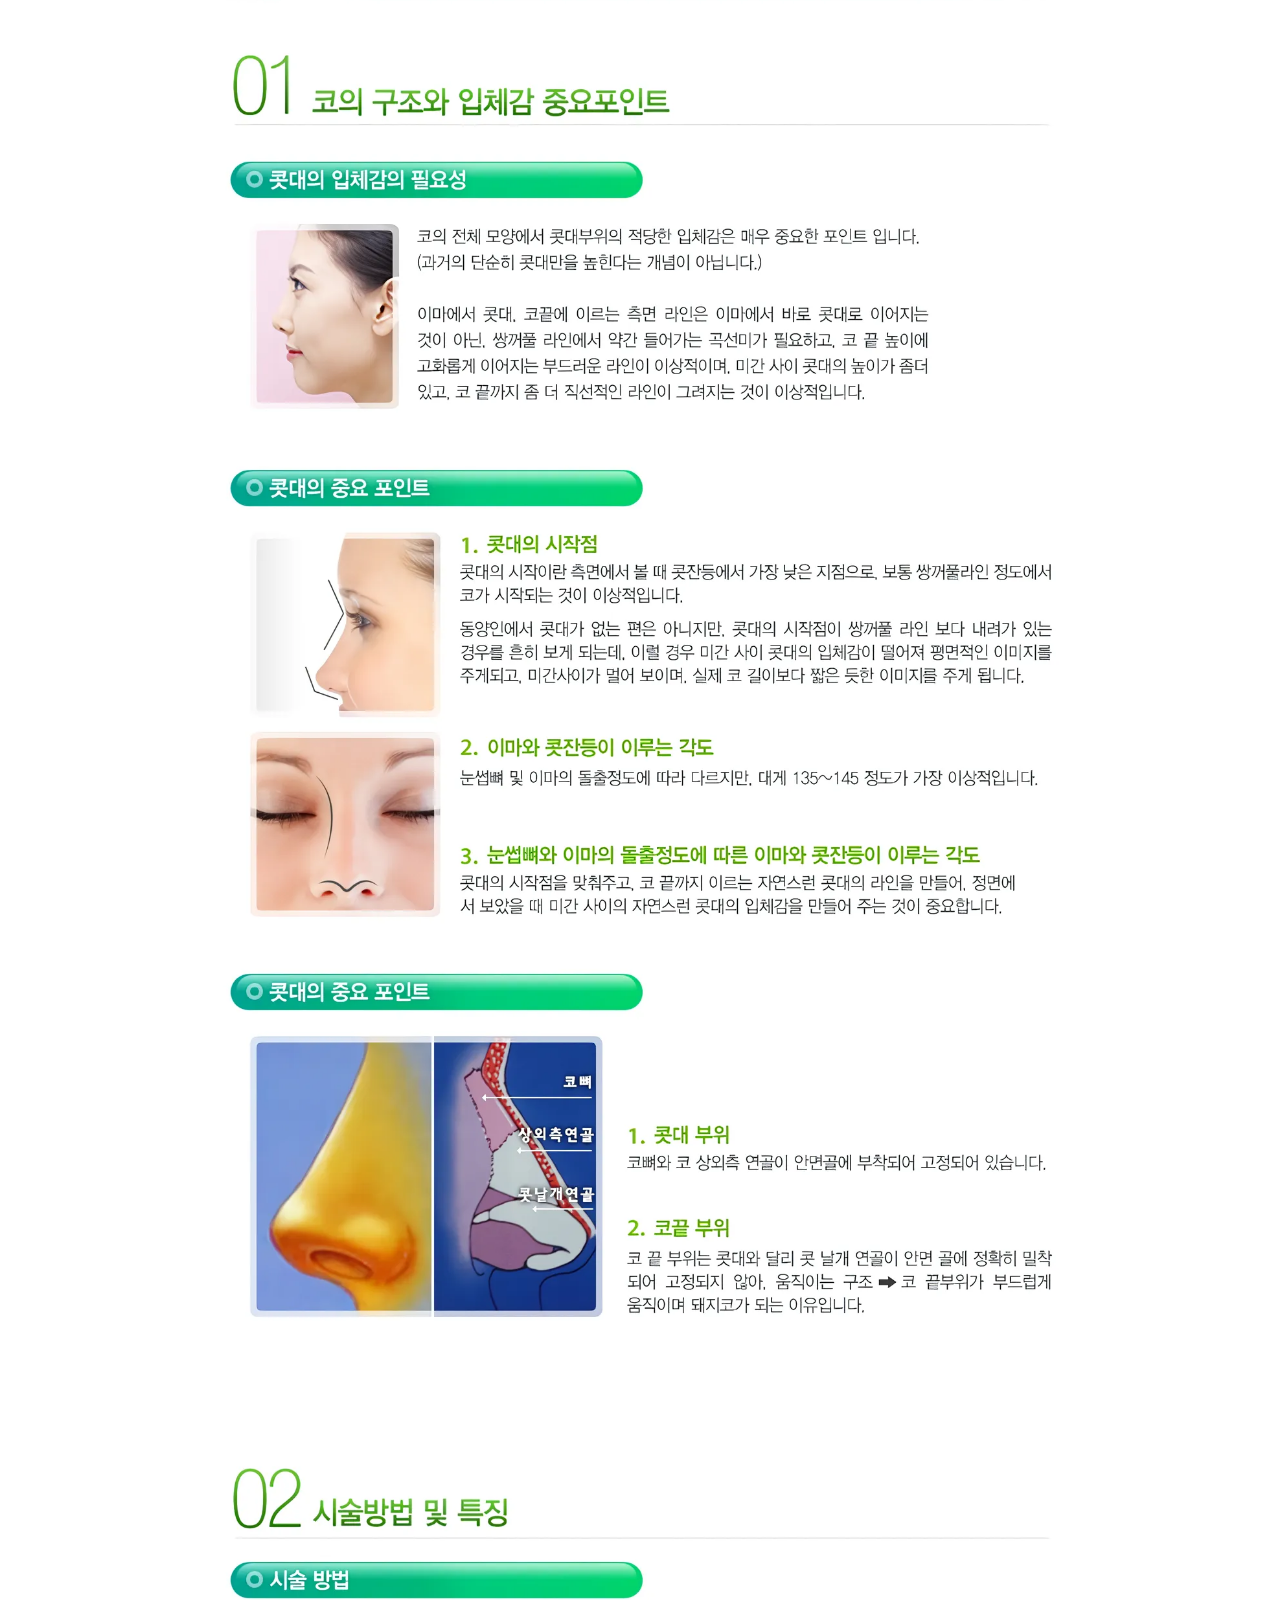
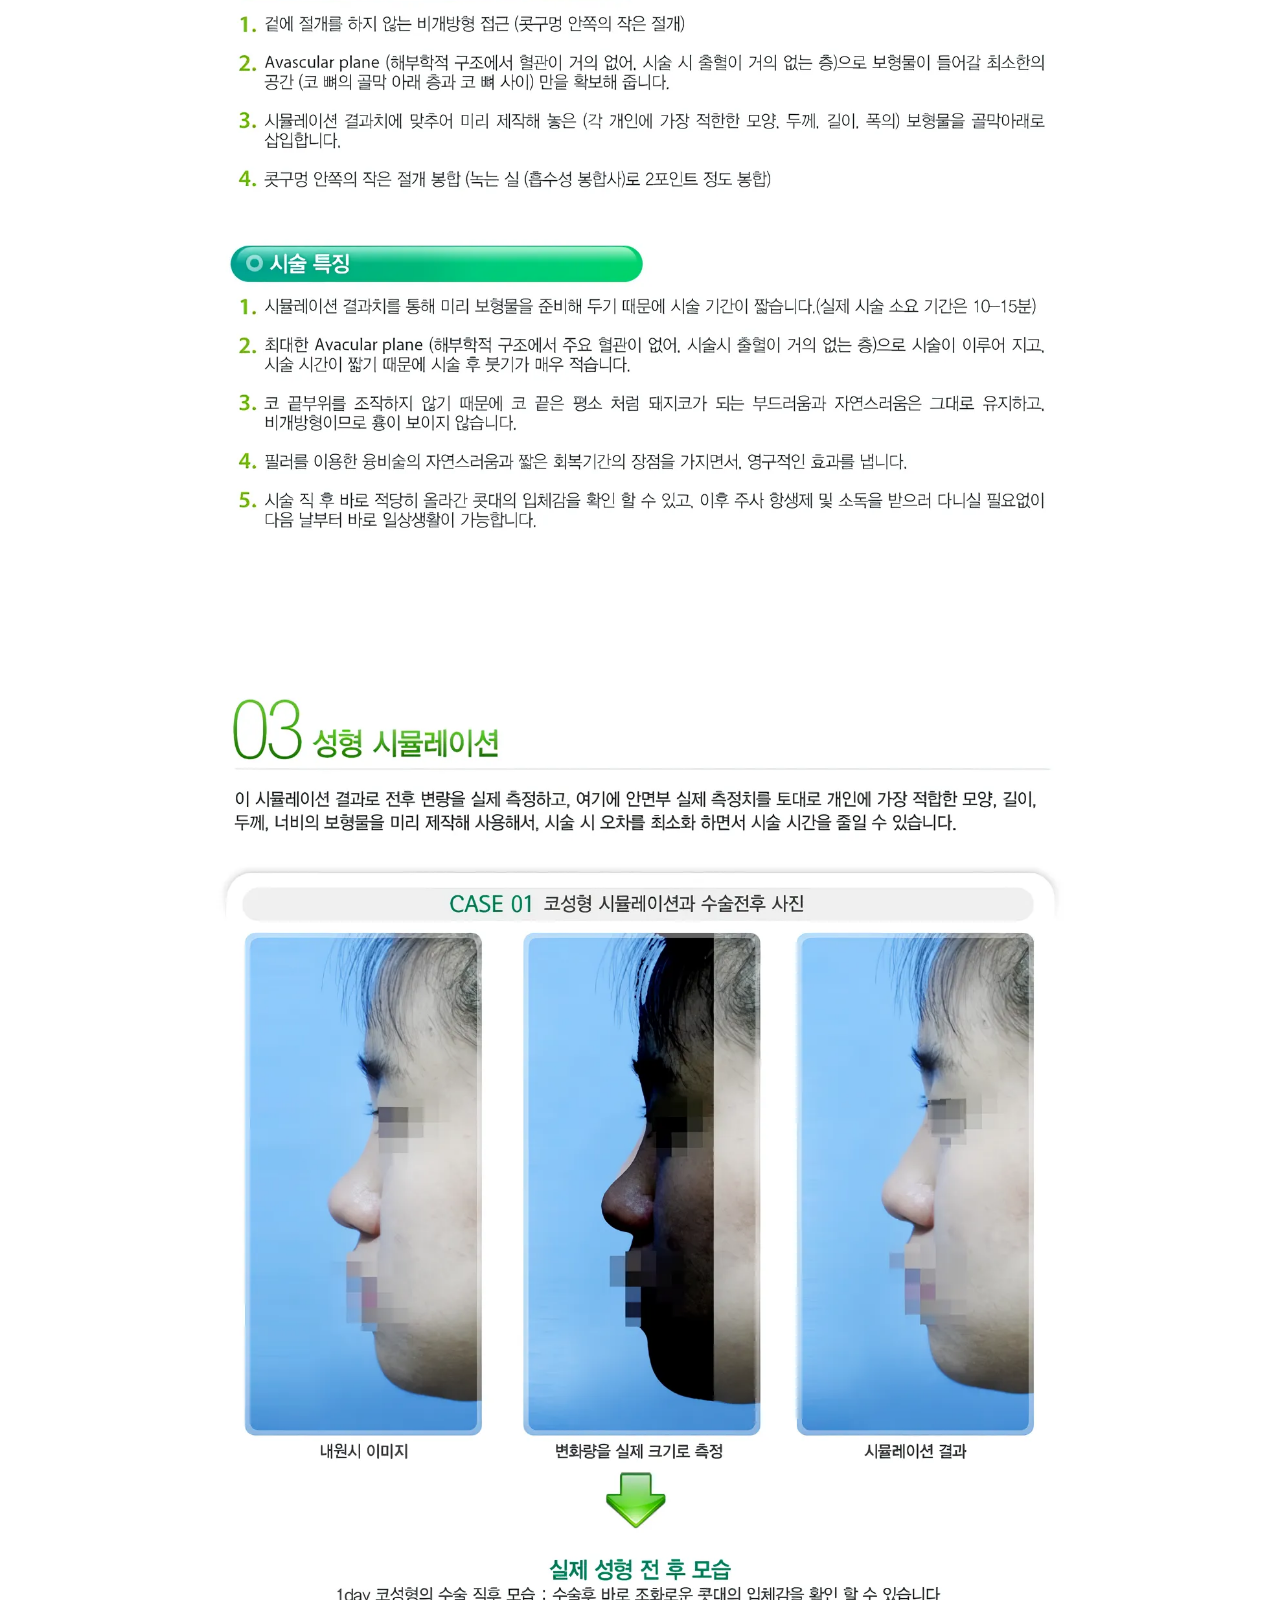
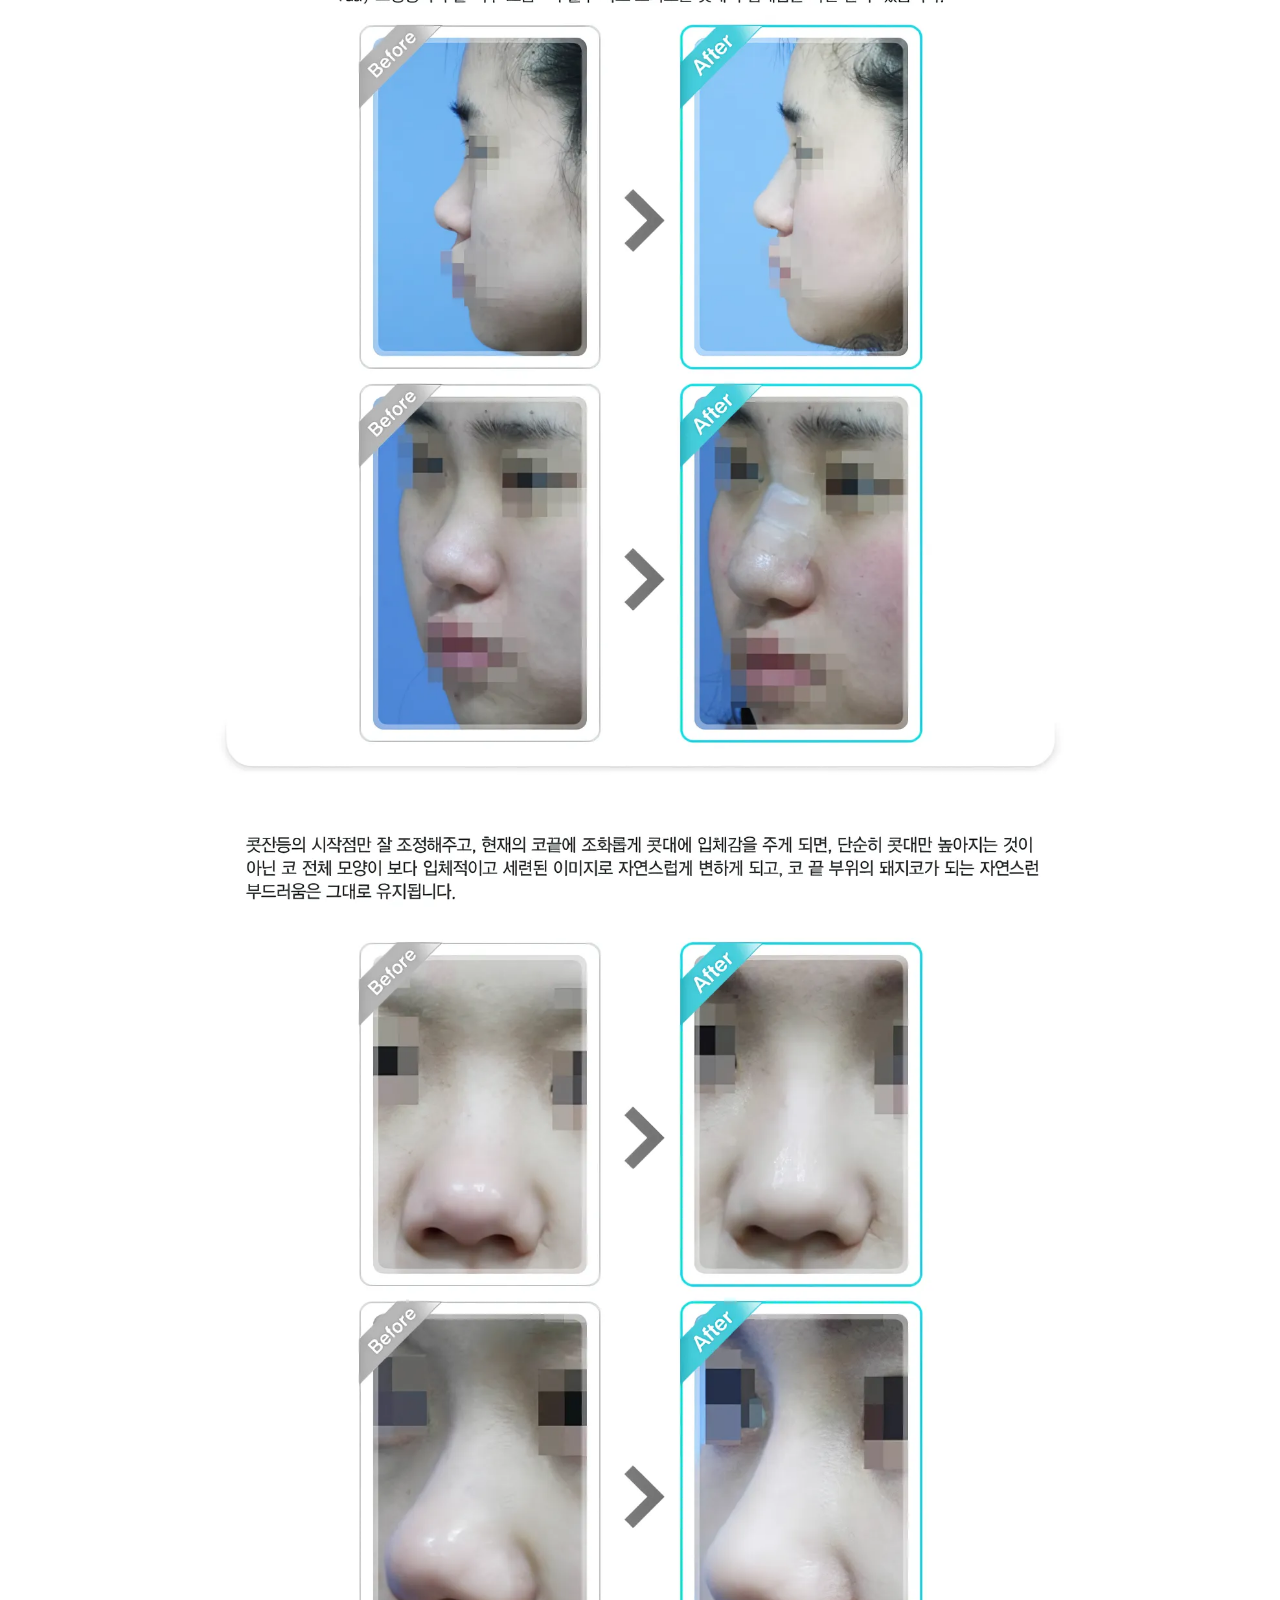
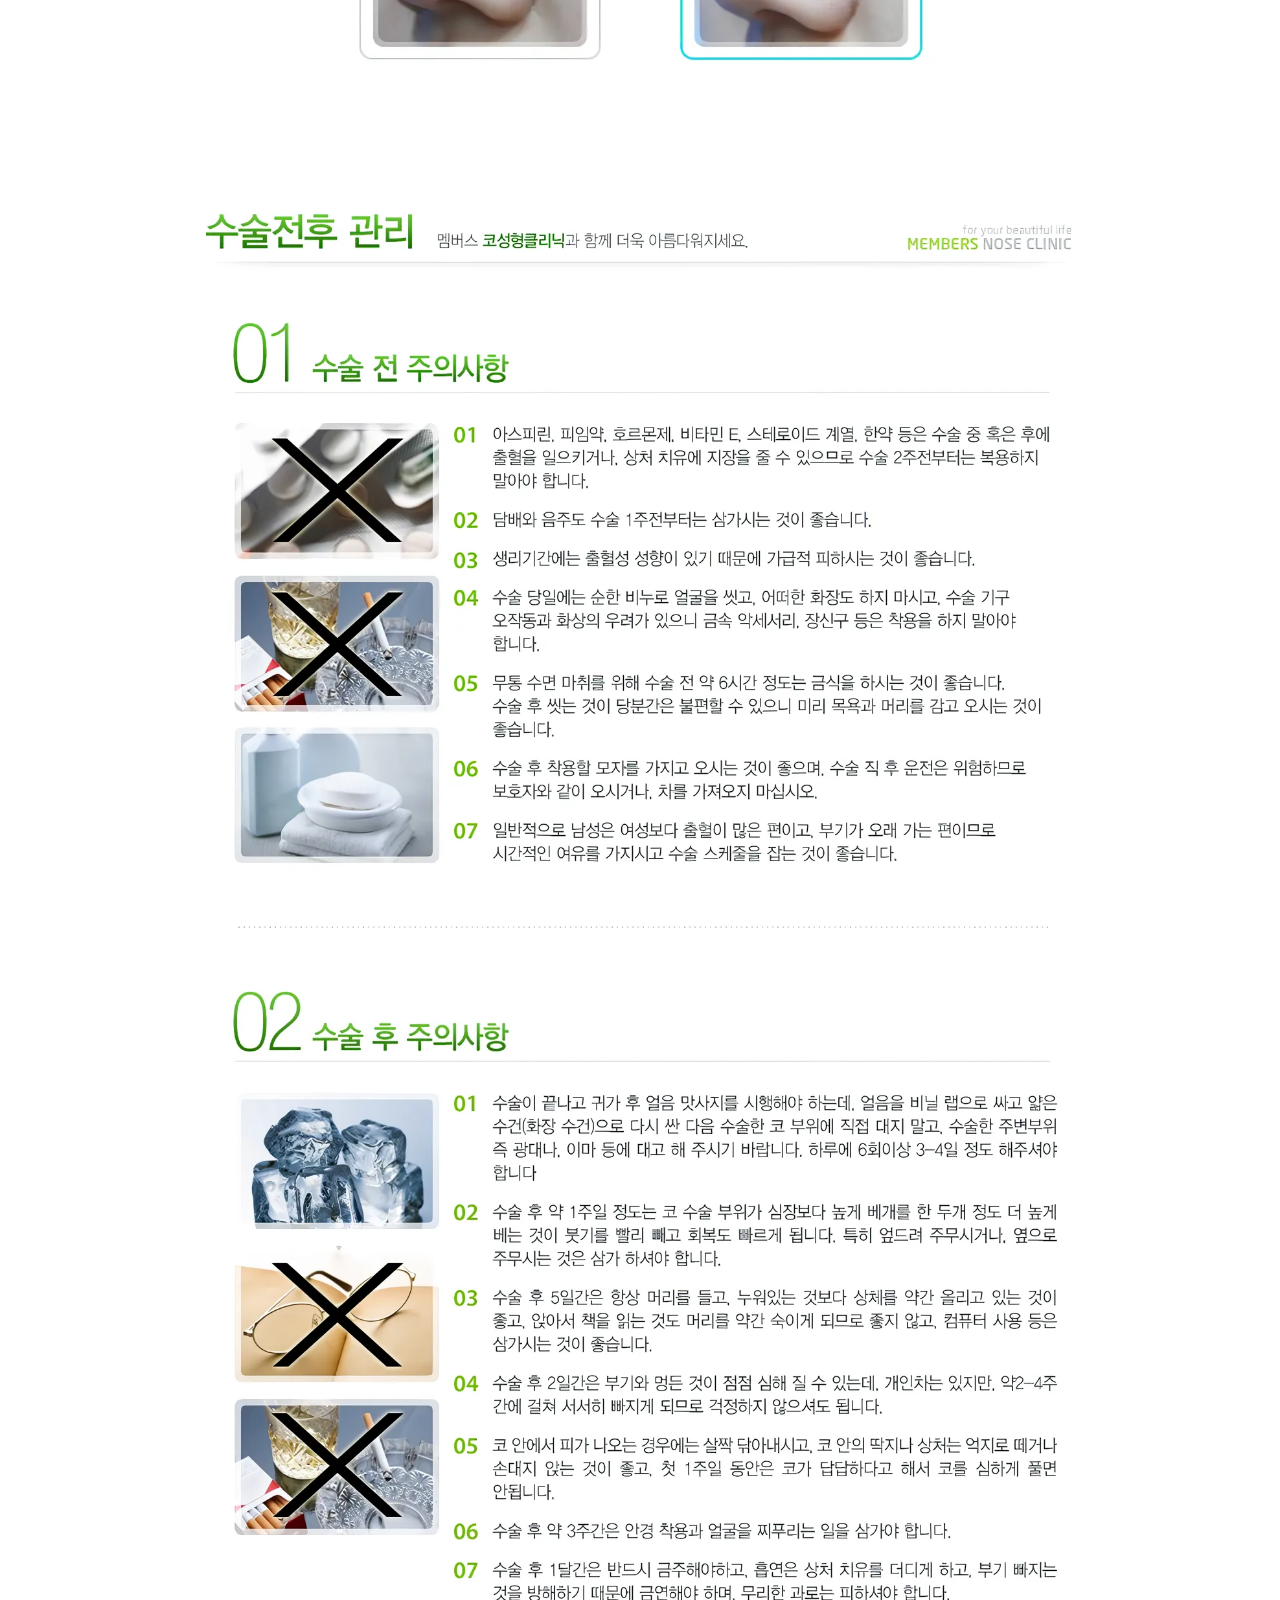
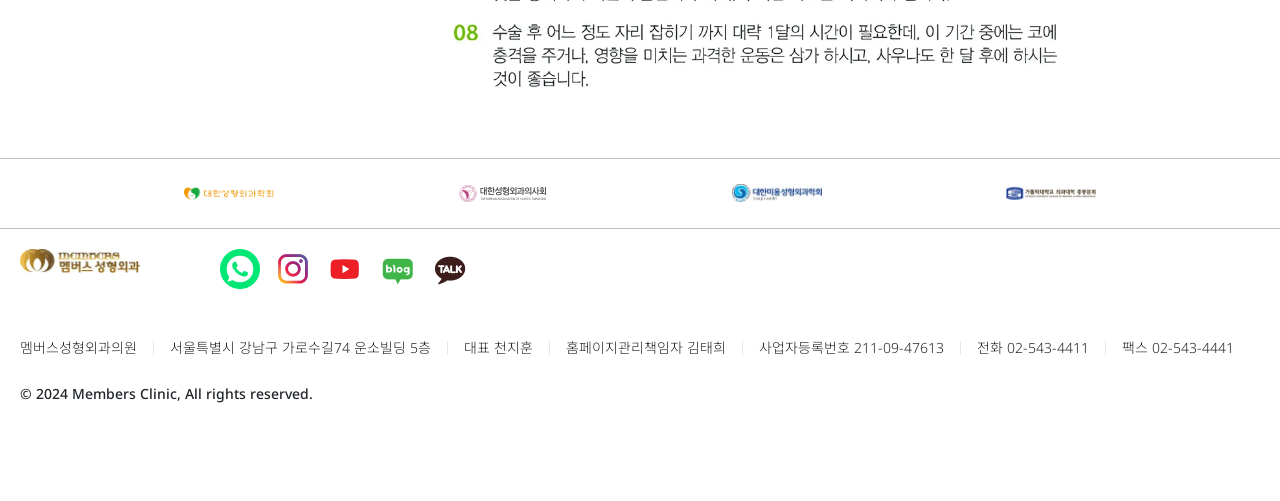
<file: nose.html>
<!DOCTYPE html>
<html lang="ko">

<head>
  <link rel="preconnect" href="https://fonts.googleapis.com">
  <link rel="preconnect" href="https://fonts.gstatic.com" crossorigin>
  <link
    href="https://fonts.googleapis.com/css2?family=Gothic+A1:wght@200;300;400;500&family=Nanum+Myeongjo:wght@400;700;800&family=Noto+Sans+KR:wght@100..900&family=Noto+Sans:ital,wght@0,100..900;1,100..900&display=swap"
    rel="stylesheet">
  <link rel="favicon" href="icons/favicon.ico">
  <link rel="icon" href="icons/favicon.ico">
  <link href="https://cdn.jsdelivr.net/npm/bootstrap@5.3.1/dist/css/bootstrap.min.css" rel="stylesheet"
    integrity="sha384-4bw+/aepP/YC94hEpVNVgiZdgIC5+VKNBQNGCHeKRQN+PtmoHDEXuppvnDJzQIu9" crossorigin="anonymous">
  <link rel="stylesheet" href="css/style.css">
  <meta charset="UTF-8">
  <meta name="viewport" content="width=device-width, initial-scale=1, maximum-scale=1, user-scalable=no">
  <meta name="apple-mobile-web-app-capable" content="yes">
  <meta name="Author" contents="멤버스 성형외과">
  <meta name="Publisher" content="멤버스 성형외과">
  <meta name="Other Agent" content="멤버스 성형외과">
  <meta name="copyright" content="멤버스 성형외과">
  <meta name="subject" content="멤버스 성형외과 - 안전하고 만족스러운 시술로 더욱 큰 행복을 전해드리겠습니다. | 멤버스 성형외과">
  <meta name="title" content="멤버스 성형외과 - 안전하고 만족스러운 시술로 더욱 큰 행복을 전해드리겠습니다. | 멤버스 성형외과">
  <meta name="Distribution" content="압구정 가로수길에 있는 멤버스 성형외과는 원장님과의 1대1 상담 후 눈, 코, 리프팅, 필러, 보톡스, 지방이식 등의 수술을 제공합니다.">
  <meta name="description" content="압구정 가로수길에 있는 멤버스 성형외과는 원장님과의 1대1 상담 후 눈, 코, 리프팅, 필러, 보톡스, 지방이식 등의 수술을 제공합니다.">
  <meta name="Descript-xion" content="압구정 가로수길에 있는 멤버스 성형외과는 원장님과의 1대1 상담 후 눈, 코, 리프팅, 필러, 보톡스, 지방이식 등의 수술을 제공합니다.">
  <meta name="keywords"
    content="멤버스, 성형외과, 눈성형, 쌍꺼풀, 재수술, 코성형, 리프팅, 필러, 보톡스, 지방흡입, 가슴성형, 지방흡입, 지방이식, 피부과, 다양한, 성형, 수술, 제공">
  <meta itemprop="name" content="멤버스 성형외과 - 안전하고 만족스러운 시술로 더욱 큰 행복을 전해드리겠습니다. | 멤버스 성형외과">
  <meta itemprop="description" content="압구정 가로수길에 있는 멤버스 성형외과는 원장님과의 1대1 상담 후 눈, 코, 리프팅, 필러, 보톡스, 지방이식 등의 수술을 제공합니다.">
  <meta property="og:url" content="membersps.com">
  <meta property="og:title" content="멤버스 성형외과">
  <meta property="og:site_name" content="멤버스 성형외과">
  <meta property="og:type" content="website">
  <meta property="og:description" content="안전하고 만족스러운 시술로 더욱 큰 행복을 전해드리겠습니다. | 멤버스 성형외과">
  <meta property="og:locale" content="en_US">
  <meta property="og:image" content="assets/images/content/modelmeta.png">
  <meta property="og:image:width" content="1200">
  <meta property="og:image:height" content="630">
  <meta name="naver-site-verification" content="0f1afd3631da269865740dd4cbca79d6c006437c" />
  <title>코성형 클리닉</title>
</head>

<body>
  <header class="header_container">
    <h2 class="header_container_logo">
      <a href="index.html">
        <img src="assets/images/icons/logo.webp" alt="멤버스 성형외과 로고" class="logo_image">
      </a>
    </h2>
    <ul class="header_container_lists" id="menuList">
      <li><a href="about.html">멤버스 소개</a></li>
      <li><a href="eye.html">눈</a></li>
      <li><a href="nose.html">코</a></li>
      <li><a href="lifting.html">리프팅/안티에이징</a></li>
      <li><a href="botox.html">보톡스/필러</a></li>
      <li><a href="transport.html">오시는길</a></li>
      <li><a href="https://pf.kakao.com/_RHxepG" target='_blank'>상담/문의</a></li>
    </ul>
    <div class="header_container_menu">
      <input type="checkbox" class="hamburger" id="hamburger">
      <label for="hamburger" class="hamburger_label">
        <span></span>
        <span></span>
        <span></span>
      </label>
      <ul class="sidebar">
        <li><a href="about.html">멤버스 소개</a></li>
        <li><a href="eye.html">눈</a></li>
        <li><a href="nose.html">코</a></li>
        <li><a href="lifting.html">리프팅/안티에이징</a></li>
        <li><a href="botox.html">보톡스/필러</a></li>
        <li><a href="transport.html">오시는길</a></li>
        <li><a href="https://pf.kakao.com/_RHxepG" target='_blank'>상담/문의</a></li>
      </ul>
    </div>
  </header>
  <main class="main_container">
    <div class="main_container_clinic">
      <img src="assets/images/content/nose1.webp" alt="3D 코성형의 효과와 수술사진">
      <img src="assets/images/content/nose2.webp" alt="3D 코성형의 효과와 수술사진">
      <img src="assets/images/content/nose3.webp" alt="1DAY 코성형의 효과와 수술사진">
      <img src="assets/images/content/nose4.webp" alt="1DAY 코성형의 효과와 수술사진">
      <img src="assets/images/content/nose5.webp" alt="1DAY 코성형의 효과와 수술사진">
      <img src="assets/images/content/nose6.webp" alt="코성형 수술전후 관리법">
      <img src="assets/images/content/nose7.webp" alt="코성형 수술 전 주의사항">
      <img src="assets/images/content/nose8.webp" alt="코성형 수술 후 주의사항">
    </div>
  </main>
  <footer id="footer">
    <div class="footer_academic">
      <ul class="footer_academic_ul">
        <li><img src="assets/images/footer/footer1.webp" alt="대한성형외과학회" id="footer_academic"></li>
        <li><img src="assets/images/footer/footer2.webp" alt="대한성형외과의사회" id="footer_academic"></li>
        <li><img src="assets/images/footer/footer3.webp" alt="대한미용성형외과학회" id="footer_academic"></li>
        <li><img src="assets/images/footer/footer4.webp" alt="가톨릭대학교 의과대학 총동문회" id="footer_academic"></li>
        <!-- <li>
          <img src="footer/footer5.png" alt="경력" class="footer_academic">
          <span class="footer_academic_ul_span">국제성형외과협회(IPRAS)</span>
        </li> -->
      </ul>
    </div>
    <div class="footer_information">
      <div class="footer_information_top">
        <h2 class="footer_information_top_logo">
          <img src="assets/images/icons/logo.webp" id="footer_information_top_logo_img" alt="멤버스 성형외과 로고">
        </h2>
        <ul class="footer_information_top_sns">
          <li><a href="tel:+8225434411" target="_blank" rel="noopener noreferrer"><img
                src="assets/images/icons/call.webp" alt="전화 아이콘" id="footer_information_top_sns"></a></li>
          <li><a href="https://www.instagram.com/ps_members/" target="_blank" rel="noopener noreferrer"><img
                src="assets/images/icons/insta.webp" alt="인스타그램 아이콘" id="footer_information_top_sns"></a></li>
          <li><a href="https://www.youtube.com/@user-vl7nj7dc1j/featured" target="_blank" rel="noopener noreferrer"><img
                src="assets/images/icons/youtube.webp" alt="유튜브 아이콘" id="footer_information_top_sns"></a></li>
          <li><a href="https://blog.naver.com/ps_members" target="_blank" rel="noopener noreferrer"><img
                src="assets/images/icons/blog.webp" alt="블로그 아이콘" id="footer_information_top_sns"></a></li>
          <li><a href="https://pf.kakao.com/_RHxepG" target='_blank' rel="noopener noreferrer"><img
                src="assets/images/icons/kakao.webp" alt="카카오톡 아이콘" id="footer_information_top_sns" target="_blank"
                rel="noopener noreferrer"></a></li>
        </ul>
      </div>
      <div class="footer_information_bottom">
        <ul class="footer_information_bottom_main">
          <li>멤버스성형외과의원</li>
          <li>
            <address>서울특별시 강남구 가로수길74 운소빌딩 5층</address>
          </li>
          <li>대표 천지훈</li>
          <li>홈페이지관리책임자 김태희</li>
          <li>사업자등록번호 211-09-47613</li>
          <li>전화 02-543-4411</li>
          <li>팩스 02-543-4441</li>
        </ul>
        <span class="footer_information_bottom_copyright">
          © 2024 Members Clinic, All rights reserved.
        </span>
      </div>
    </div>
  </footer>
  <!-- Floating button and menu -->
  <div class="floating-button-container">
    <div id="floating-button" class="floating-button">
      <span class="button-text">CLICK!</span>
    </div>
    <div class="menu-container" id="menu-container">
      <a href="https://pf.kakao.com/_RHxepG" target="_blank" class="menu-item" rel="noopener noreferrer">
        <span>상담 / 예약</span>
        <img src="assets/images/icons/kakao.webp" alt="카카오톡 아이콘" class="footer_information_top_sns">
      </a>
      <a href="tel:+8225434411" class="menu-item">
        <span>전화 상담</span>
        <img src="assets/images/icons/call.webp" alt="전화 아이콘" class="footer_information_top_sns">
      </a>
      <a href="https://www.instagram.com/ps_members" class="menu-item" target="_blank" rel="noopener noreferrer">
        <span>인스타그램</span>
        <img src="assets/images/icons/insta.webp" alt="인스타그램 아이콘" class="footer_information_top_sns">
      </a>
      <a href="https://www.youtube.com/@user-vl7nj7dc1j/featured" class="menu-item" target="_blank"
        rel="noopener noreferrer">
        <span>유튜브</span>
        <img src="assets/images/icons/youtube.webp" alt="유튜브 아이콘" class="footer_information_top_sns">
      </a>
      <a href="https://blog.naver.com/ps_members" class="menu-item" target="_blank" rel="noopener noreferrer">
        <span>블로그</span>
        <img src="assets/images/icons/blog.webp" alt="블로그 아이콘" class="footer_information_top_sns">
      </a>
    </div>
  </div>
</body>
<script src="js/javascript.js"></script>
<script src="https://cdn.jsdelivr.net/npm/bootstrap@5.3.1/dist/js/bootstrap.bundle.min.js"
  integrity="sha384-HwwvtgBNo3bZJJLYd8oVXjrBZt8cqVSpeBNS5n7C8IVInixGAoxmnlMuBnhbgrkm" crossorigin="anonymous"></script>
<script type="application/ld+json">
    {
      "@context": "http://schema.org",
      "@type": "WebSite",
      “url”: “https://membersps.com/“,
      "name": "멤버스 성형외과",
      "address": {
        "@type": "PostalAddress",
        "streetAddress": "서울특별시 강남구 가로수길74 운소빌딩 5층",
        "addressLocality": "Seoul",
        "postalCode": "06029"
      },
      "telephone": "+8225434411"
    }
    </script>

</html>
</file>
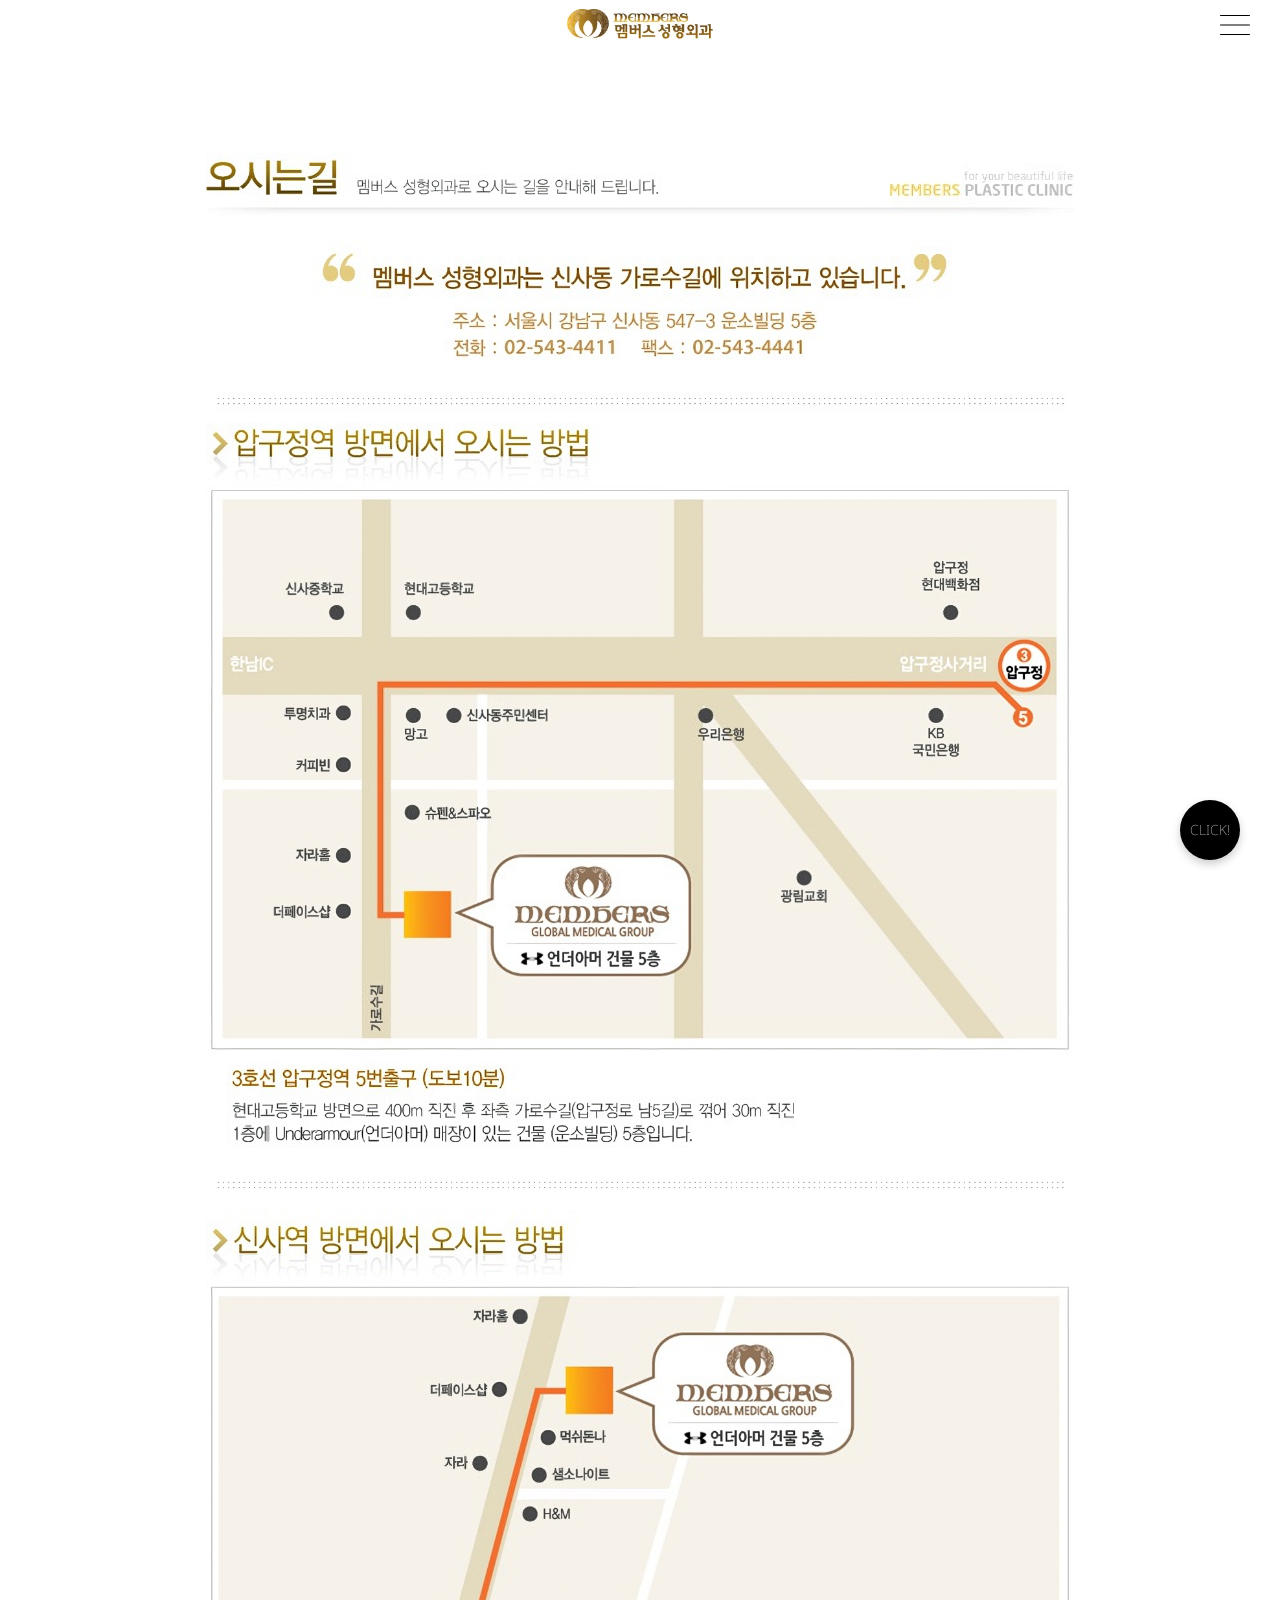
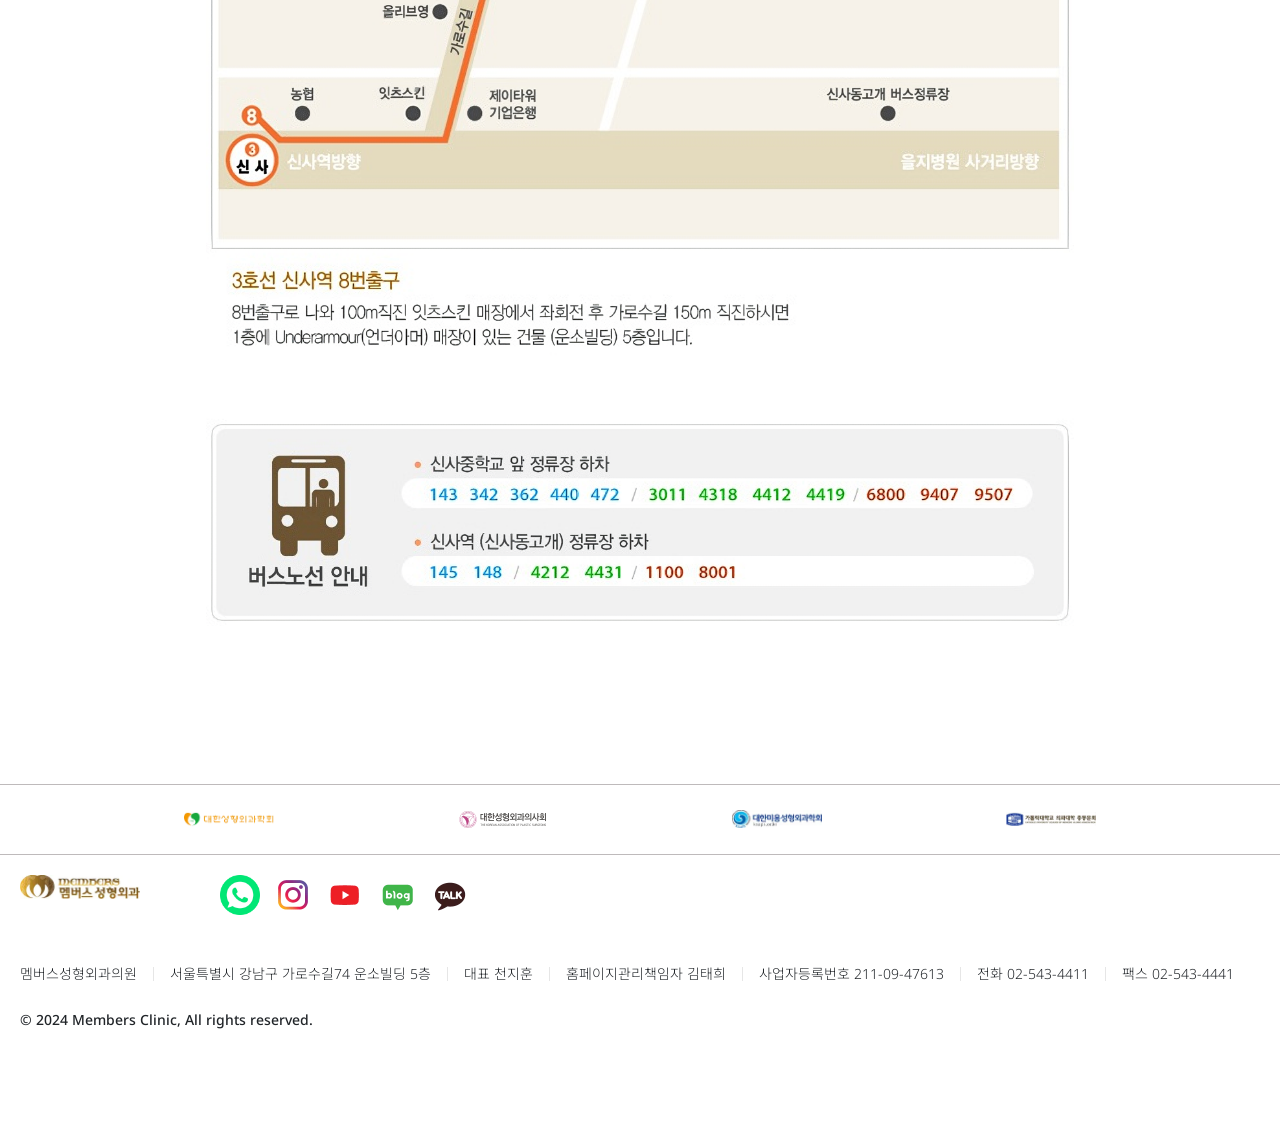
<file: transport.html>
<!DOCTYPE html>
<html lang="ko">

<head>
  <link rel="preconnect" href="https://fonts.googleapis.com">
  <link rel="preconnect" href="https://fonts.gstatic.com" crossorigin>
  <link
    href="https://fonts.googleapis.com/css2?family=Gothic+A1:wght@200;300;400;500&family=Nanum+Myeongjo:wght@400;700;800&family=Noto+Sans+KR:wght@100..900&family=Noto+Sans:ital,wght@0,100..900;1,100..900&display=swap"
    rel="stylesheet">
  <link rel="favicon" href="icons/favicon.ico">
  <link rel="icon" href="icons/favicon.ico">
  <link href="https://cdn.jsdelivr.net/npm/bootstrap@5.3.1/dist/css/bootstrap.min.css" rel="stylesheet"
    integrity="sha384-4bw+/aepP/YC94hEpVNVgiZdgIC5+VKNBQNGCHeKRQN+PtmoHDEXuppvnDJzQIu9" crossorigin="anonymous">
  <link rel="stylesheet" href="css/style.css">
  <meta charset="UTF-8">
  <meta name="viewport" content="width=device-width, initial-scale=1, maximum-scale=1, user-scalable=no">
  <meta name="apple-mobile-web-app-capable" content="yes">
  <meta name="Author" contents="멤버스 성형외과">
  <meta name="Publisher" content="멤버스 성형외과">
  <meta name="Other Agent" content="멤버스 성형외과">
  <meta name="copyright" content="멤버스 성형외과">
  <meta name="subject" content="멤버스 성형외과 - 안전하고 만족스러운 시술로 더욱 큰 행복을 전해드리겠습니다. | 멤버스 성형외과">
  <meta name="title" content="멤버스 성형외과 - 안전하고 만족스러운 시술로 더욱 큰 행복을 전해드리겠습니다. | 멤버스 성형외과">
  <meta name="Distribution" content="압구정 가로수길에 있는 멤버스 성형외과는 원장님과의 1대1 상담 후 눈, 코, 리프팅, 필러, 보톡스, 지방이식 등의 수술을 제공합니다.">
  <meta name="description" content="압구정 가로수길에 있는 멤버스 성형외과는 원장님과의 1대1 상담 후 눈, 코, 리프팅, 필러, 보톡스, 지방이식 등의 수술을 제공합니다.">
  <meta name="Descript-xion" content="압구정 가로수길에 있는 멤버스 성형외과는 원장님과의 1대1 상담 후 눈, 코, 리프팅, 필러, 보톡스, 지방이식 등의 수술을 제공합니다.">
  <meta name="keywords"
    content="멤버스, 성형외과, 눈성형, 쌍꺼풀, 재수술, 코성형, 리프팅, 필러, 보톡스, 지방흡입, 가슴성형, 지방흡입, 지방이식, 피부과, 다양한, 성형, 수술, 제공">
  <meta itemprop="name" content="멤버스 성형외과 - 안전하고 만족스러운 시술로 더욱 큰 행복을 전해드리겠습니다. | 멤버스 성형외과">
  <meta itemprop="description" content="압구정 가로수길에 있는 멤버스 성형외과는 원장님과의 1대1 상담 후 눈, 코, 리프팅, 필러, 보톡스, 지방이식 등의 수술을 제공합니다.">
  <meta property="og:url" content="membersps.com">
  <meta property="og:title" content="멤버스 성형외과">
  <meta property="og:site_name" content="멤버스 성형외과">
  <meta property="og:type" content="website">
  <meta property="og:description" content="안전하고 만족스러운 시술로 더욱 큰 행복을 전해드리겠습니다. | 멤버스 성형외과">
  <meta property="og:locale" content="en_US">
  <meta property="og:image" content="assets/images/content/modelmeta.png">
  <meta property="og:image:width" content="1200">
  <meta property="og:image:height" content="630">
  <meta name="naver-site-verification" content="0f1afd3631da269865740dd4cbca79d6c006437c" />
  <title>오시는길</title>
</head>

<body>
  <header class="header_container">
    <h2 class="header_container_logo">
      <a href="index.html">
        <img src="assets/images/icons/logo.webp" alt="멤버스 성형외과 로고" class="logo_image">
      </a>
    </h2>
    <ul class="header_container_lists" id="menuList">
      <li><a href="about.html">멤버스 소개</a></li>
      <li><a href="eye.html">눈</a></li>
      <li><a href="nose.html">코</a></li>
      <li><a href="lifting.html">리프팅/안티에이징</a></li>
      <li><a href="botox.html">보톡스/필러</a></li>
      <li><a href="transport.html">오시는길</a></li>
      <li><a href="https://pf.kakao.com/_RHxepG" target='_blank'>상담/문의</a></li>
    </ul>
    <div class="header_container_menu">
      <input type="checkbox" class="hamburger" id="hamburger">
      <label for="hamburger" class="hamburger_label">
        <span></span>
        <span></span>
        <span></span>
      </label>
      <ul class="sidebar">
        <li><a href="about.html">멤버스 소개</a></li>
        <li><a href="eye.html">눈</a></li>
        <li><a href="nose.html">코</a></li>
        <li><a href="lifting.html">리프팅/안티에이징</a></li>
        <li><a href="botox.html">보톡스/필러</a></li>
        <li><a href="transport.html">오시는길</a></li>
        <li><a href="https://pf.kakao.com/_RHxepG" target='_blank'>상담/문의</a></li>
      </ul>
    </div>
  </header>
  <main class="main_container">
    <div class="main_container_clinic">
      <img src="assets/images/content/transport.png" alt="오시는길 설명사진">
    </div>
  </main>
  <footer id="footer">
    <div class="footer_academic">
      <ul class="footer_academic_ul">
        <li><img src="assets/images/footer/footer1.webp" alt="대한성형외과학회" id="footer_academic"></li>
        <li><img src="assets/images/footer/footer2.webp" alt="대한성형외과의사회" id="footer_academic"></li>
        <li><img src="assets/images/footer/footer3.webp" alt="대한미용성형외과학회" id="footer_academic"></li>
        <li><img src="assets/images/footer/footer4.webp" alt="가톨릭대학교 의과대학 총동문회" id="footer_academic"></li>
        <!-- <li>
          <img src="footer/footer5.png" alt="경력" class="footer_academic">
          <span class="footer_academic_ul_span">국제성형외과협회(IPRAS)</span>
        </li> -->
      </ul>
    </div>
    <div class="footer_information">
      <div class="footer_information_top">
        <h2 class="footer_information_top_logo">
          <img src="assets/images/icons/logo.webp" id="footer_information_top_logo_img" alt="멤버스 성형외과 로고">
        </h2>
        <ul class="footer_information_top_sns">
          <li><a href="tel:+8225434411" target="_blank" rel="noopener noreferrer"><img
                src="assets/images/icons/call.webp" alt="전화 아이콘" id="footer_information_top_sns"></a></li>
          <li><a href="https://www.instagram.com/ps_members/" target="_blank" rel="noopener noreferrer"><img
                src="assets/images/icons/insta.webp" alt="인스타그램 아이콘" id="footer_information_top_sns"></a></li>
          <li><a href="https://www.youtube.com/@user-vl7nj7dc1j/featured" target="_blank" rel="noopener noreferrer"><img
                src="assets/images/icons/youtube.webp" alt="유튜브 아이콘" id="footer_information_top_sns"></a></li>
          <li><a href="https://blog.naver.com/ps_members" target="_blank" rel="noopener noreferrer"><img
                src="assets/images/icons/blog.webp" alt="블로그 아이콘" id="footer_information_top_sns"></a></li>
          <li><a href="https://pf.kakao.com/_RHxepG" target='_blank' rel="noopener noreferrer"><img
                src="assets/images/icons/kakao.webp" alt="카카오톡 아이콘" id="footer_information_top_sns" target="_blank"
                rel="noopener noreferrer"></a></li>
        </ul>
      </div>
      <div class="footer_information_bottom">
        <ul class="footer_information_bottom_main">
          <li>멤버스성형외과의원</li>
          <li>
            <address>서울특별시 강남구 가로수길74 운소빌딩 5층</address>
          </li>
          <li>대표 천지훈</li>
          <li>홈페이지관리책임자 김태희</li>
          <li>사업자등록번호 211-09-47613</li>
          <li>전화 02-543-4411</li>
          <li>팩스 02-543-4441</li>
        </ul>
        <span class="footer_information_bottom_copyright">
          © 2024 Members Clinic, All rights reserved.
        </span>
      </div>
    </div>
  </footer>
  <!-- Floating button and menu -->
  <div class="floating-button-container">
    <div id="floating-button" class="floating-button">
      <span class="button-text">CLICK!</span>
    </div>
    <div class="menu-container" id="menu-container">
      <a href="https://pf.kakao.com/_RHxepG" target="_blank" class="menu-item" rel="noopener noreferrer">
        <span>상담 / 예약</span>
        <img src="assets/images/icons/kakao.webp" alt="카카오톡 아이콘" class="footer_information_top_sns">
      </a>
      <a href="tel:+8225434411" class="menu-item">
        <span>전화 상담</span>
        <img src="assets/images/icons/call.webp" alt="전화 아이콘" class="footer_information_top_sns">
      </a>
      <a href="https://www.instagram.com/ps_members" class="menu-item" target="_blank" rel="noopener noreferrer">
        <span>인스타그램</span>
        <img src="assets/images/icons/insta.webp" alt="인스타그램 아이콘" class="footer_information_top_sns">
      </a>
      <a href="https://www.youtube.com/@user-vl7nj7dc1j/featured" class="menu-item" target="_blank"
        rel="noopener noreferrer">
        <span>유튜브</span>
        <img src="assets/images/icons/youtube.webp" alt="유튜브 아이콘" class="footer_information_top_sns">
      </a>
      <a href="https://blog.naver.com/ps_members" class="menu-item" target="_blank" rel="noopener noreferrer">
        <span>블로그</span>
        <img src="assets/images/icons/blog.webp" alt="블로그 아이콘" class="footer_information_top_sns">
      </a>
    </div>
  </div>
</body>
<script src="js/javascript.js"></script>
<script src="https://cdn.jsdelivr.net/npm/bootstrap@5.3.1/dist/js/bootstrap.bundle.min.js"
  integrity="sha384-HwwvtgBNo3bZJJLYd8oVXjrBZt8cqVSpeBNS5n7C8IVInixGAoxmnlMuBnhbgrkm" crossorigin="anonymous"></script>
<script type="application/ld+json">
    {
      "@context": "http://schema.org",
      "@type": "WebSite",
      “url”: “https://membersps.com/“,
      "name": "멤버스 성형외과",
      "address": {
        "@type": "PostalAddress",
        "streetAddress": "서울특별시 강남구 가로수길74 운소빌딩 5층",
        "addressLocality": "Seoul",
        "postalCode": "06029"
      },
      "telephone": "+8225434411"
    }
    </script>

</html>
</file>
<file: css/style.css>
@import "reset.css";

:root {
  --white: #fff;
  --yellow: #976d24;
  --black: #000000;
  --grey: #696969;
}

body {
  max-width: 100%;
  overflow-x: hidden;
  margin: 0;
  font-family: 'Noto Sans', 'Noto Sans KR', sans-serif;
  font-weight: 100;
  font-optical-sizing: auto;
  text-align: center;
  box-sizing: border-box;
  min-width: 300px;
  min-height: 876px;
  width: 100%;
}



.banner {
  display: none;
  position: fixed;
  top: 0;
  right: 0;
  width: 30%;
  background-color: #f4f4f4;
  color: #333;
  text-align: center;
  padding: 8px;
  box-shadow: 0 2px 5px rgba(0, 0, 0, 0.1);
  z-index: 1000;
}

.banner img {
  max-width: 100%;
  height: auto;
}

.banner button {
  margin: 5px 2.5px 0;
  padding: 5px 10px;
  border: none;
  background-color: #231e2061;
  color: white;
  cursor: pointer;
  border-radius: 5px;
  font-size: 10px;
}

.banner button:hover {
  background-color: #333;
}


.header_container {
  display: flex;
  position: sticky;
  top: 0;
  z-index: 3;

  background-color: var(--white);
  justify-content: flex-start;
  align-items: center;
  height: 70px;
}

.logo_image {
  width: 70%;
  height: 70%;
}

.header_container_lists {
  display: flex;
  justify-content: space-evenly;
  margin: 0 auto;
  padding-right: 242px;
}

.header_container_lists li {
  padding: 0px 2rem;
  font-size: 20px;
  font-weight: 300;
  cursor: pointer;
  /* 포인터 커서로 인터랙티브 표시 */
}

.header_container_menu {
  display: none;
  /* 기본적으로는 숨겨진 상태 */
  padding-right: 30px;
}

input[id="hamburger"] {
  display: none;
}

input[id="hamburger"]+label {
  display: block;
  width: 30px;
  height: 20px;
  position: relative;
  cursor: pointer;
  z-index: 2;
}

input[id="hamburger"]+label span {
  display: block;
  position: absolute;
  width: 100%;
  height: 1px;
  border-radius: 30px;
  background: #000;
  transition: all .35s;
}

input[id="hamburger"]+label span:nth-child(1) {
  top: 0;
}

input[id="hamburger"]+label span:nth-child(2) {
  top: 50%;
  transform: translateY(-50%);
}

input[id="hamburger"]+label span:nth-child(3) {
  bottom: 0;
}

input[id="hamburger"]:checked+label span:nth-child(1) {
  top: 50%;
  transform: translateY(-50%) rotate(45deg);
}

input[id="hamburger"]:checked+label span:nth-child(2) {
  opacity: 0;
}

input[id="hamburger"]:checked+label span:nth-child(3) {
  bottom: 50%;
  transform: translateY(50%) rotate(-45deg);
}

ul[class="sidebar"] {
  display: flex;
  flex-direction: column;
  text-align: left;
  width: 70%;
  height: 100%;
  background-color: white;
  position: fixed;
  top: 70px;
  right: -70%;
  z-index: 1;
  transition: all .35s;
}

ul[class="sidebar"] li {
  padding: 15px 15px 15px 50px;
  border-bottom: 1px solid #bebabb;
  font-size: 20px;
  font-weight: 300;
}

input[id="hamburger"]:checked+label+ul {
  right: 0;
}

.main_container_slide {
  background-color: #bebabb;
}

.main_container_slideshow {
  display: flex;
  justify-content: center;
  position: relative;
  margin: auto;
}

.main_container_slideshow_ul {
  margin: 0;
  padding: 0;
}

.slideshow_image {
  width: 100%;
  height: 100%;
  overflow: hidden;
}

.mySlides {
  width: 100%;
  height: 100%;
  display: flex;
  justify-content: center;
  align-items: center;
}

.fade {
  animation-name: fade;
  animation-duration: 1.5s;
  animation-fill-mode: forwards;
}

@keyframes fade {
  from {
    opacity: .8
  }

  to {
    opacity: 1
  }
}

.main_container_slideshowshort {
  display: flex;
  justify-content: center;
  position: relative;
  margin: auto;
}

.main_container_slideshowshort_ul {
  margin: 0;
  padding: 0;
}

.slideshowshort_image {
  width: 100%;
  height: 100%;
  overflow: hidden;
}

.mySlidesshort {
  width: 100%;
  height: 100%;
  display: flex;
  justify-content: center;
  align-items: center;
}

.fadeshort {
  animation-name: fade;
  animation-duration: 1.5s;
  animation-fill-mode: forwards;
}

@keyframes fadeshort {
  from {
    opacity: .8
  }

  to {
    opacity: 1
  }
}


.main_container_intro {
  display: flex;
  justify-content: space-around;
  padding: 6.25rem 0;
}

.main_container_introduce {
  display: flex;
  flex-shrink: 0;
  flex-direction: column;
  justify-content: flex-start;
  text-align: left;
  padding-left: 5%;
  font-size: 18px;
  font-weight: 200;
  width: 40%;
}

.main_container_introduce h1 {
  font-size: 36px;
  font-weight: 300;
}

.main_container_introduce_address {
  margin-top: 10%;
  margin-bottom: 15%;
  font-weight: 200;
  font-size: 18px;
}

.main_container_introduce_main {
  display: flex;
}

.main_container_introduce_main_left {
  width: 20%;
  display: flex;
  flex-direction: column;
  font-weight: 500;
}

.main_container_introduce_main_left h3 {
  margin-bottom: 28px;
}

.main_container_introduce_main_right h3,
h4 {
  margin-bottom: 28px;
}

.main_container_introduce_main_right {
  width: 80%;
  display: flex;
  flex-direction: column;
}

.main_container_introduce_main_right_opening {
  display: flex;
}

.main_container_introduce_main_right_opening_left {
  font-weight: 350;
}

.main_container_introduce_main_right_opening_right {
  text-align: center;
  padding-left: 5%;
  width: 50%;
}

.main_container_map {
  width: 50%;
  padding-right: 5%;
}

.main_container_youtube {
  padding: 6.25rem 0;
}

.main_container_youtube h2 {
  display: flex;
  justify-content: center;
  align-items: center;
}

.main_container_youtube h2 span {
  font-size: 36px;
  font-weight: 200;
}

.main_container_youtube h2 img {
  width: 60px;
  height: 60px;
}

.main_container_youtube_video {
  display: flex;
  align-items: flex-start;
  max-width: 1400px;
  margin: 0 auto;
  /* 가운데 정렬 */
  overflow: hidden;
  /* 넘치는 컨텐츠 숨기기 */
  padding: 3rem 0;
}

.main_video {
  flex: 2;
  margin-right: 1rem;
}

.small_videos {
  flex: 1.3;
  /* 오른쪽 박스 크기 조절 */
  max-height: 450px;
  overflow-y: auto;
  /* 스크롤 바 표시는 필요할 때만 표시 */
}

.small_video {
  display: flex;
  align-items: flex-start;
  cursor: pointer;
  margin-bottom: 1rem;
}

.small_videos img {
  width: 192px;
  height: 108px;
  margin-right: 1rem;
}

.small_video_info {
  flex: 1;
  display: flex;
  flex-direction: column;
  justify-content: center;
}

.small_video_title {
  font-size: 16px;
  font-weight: 500;
  margin-bottom: 0.5rem;
  text-align: left;
}

.small_video_description {
  font-size: 18px;
  font-weight: 300;
  line-height: 1.3;
  text-align: left;
}

.small_videos::-webkit-scrollbar {
  width: 8px;
  background-color: #f5f5f5;
}

.small_videos::-webkit-scrollbar-thumb {
  background-color: #c0c0c0;
  border-radius: 4px;
}

.small_videos::-webkit-scrollbar-track {
  background-color: #f5f5f5;
}

div[class^=small_videos_thumbnail] {
  display: flex;
  padding: 0.2rem;
}

#footer {
  border-top: 1px solid #bebabb;
}

.footer_academic {
  width: 100%;
  padding-top: 25px;
  padding-bottom: 25px;
  border-bottom: 1px solid #bebabb;
}

.footer_academic_ul {
  display: flex;
  justify-content: space-evenly;
  align-items: center;
}

.footer_academic_ul li {
  display: flex;
  align-items: center;
}

.footer_academic_ul_span {
  font-family: 'Nanum Myeongjo';
  font-size: 18px;
  font-weight: 800;
  padding-left: 4px;
}

.footer_information {
  text-align: start;
  width: 100%;
  padding: 25px 40px 200px 40px;
}

.footer_information_top {
  display: flex;
  padding-bottom: 50px;
}

.footer_information_top_logo {
  width: 200px;
}

#footer_information_top_logo_img {
  width: 160px;
  height: 32px;
}

.footer_information_top_sns {
  display: flex;
  width: 250px;
  justify-content: space-between;
}

#footer_information_top_sns {
    width: 40px;
    height: 40px;
}

.footer_information_bottom {
  padding-left: 200px;
}

.footer_information_bottom_main {
  display: flex;
  padding-bottom: 30px;
  flex-wrap: wrap;
}

.footer_information_bottom_main address {
  display: inline-block;
}

.footer_information_bottom_main li {
  font-size: 12px;
  font-weight: 300;
  padding-left: 0;
  padding-bottom: 10px;
}

.footer_information_bottom_copyright {
  font-size: 14px;
  font-weight: 500;
}

@media screen and (max-width: 1500px) {
  .header_container_lists li {
    font-size: 16px;
  }
}

@media screen and (max-width: 1400px) {
  .header_container_lists li {
    font-size: 14px;
  }
}

/* 모바일 화면 */
@media screen and (max-width: 1350px) {
  .header_container_lists {
    display: none;
  }

  .header_container_menu {
    display: block;
  }

  .header_container_logo {
    margin: 0 auto;
    padding-left: 60px;
  }
}

@media screen and (max-width: 1030px) {
  .banner {
    width: 50%;
  }

  .main_container_intro {
    padding: 3rem 0;
  }

  .main_container_introduce {
    padding: 0;
    width: 90%;
    text-align: left;
    /* 수정: 왼쪽 정렬로 변경 */
  }

  .main_container_introduce h1 {
    font-size: 24px;
  }

  .main_container_introduce_address {
    font-size: 16px;
  }

  .main_container_intro {
    flex-direction: column;
    align-items: center;
  }

  .main_container_introduce_address {
    margin-top: 40px;
    margin-bottom: 60px;
  }

  .main_container_map {
    width: 100%;
    padding-right: 0;
  }

  .year_section .activity p {
    font-size: 12px;
  }
}

@media screen and (max-width: 767px) {
  .banner {
    width: 70%;
  }

  .header_container_lists {
    display: none;
  }

  .header_container_menu {
    display: block;
  }

  .header_container_logo {
    margin: 0 auto;
  }

  .main_container_youtube h2 {
    font-size: 24px;
    /* 수정: 폰트 크기 조정 */
  }

  .main_container_youtube h2 span {
    font-size: 20px;
    /* 수정: 폰트 크기 조정 */
    padding-right: 20px;
  }

  .main_container_youtube h2 img {
    width: 40px;
    /* 수정: 아이콘 크기 조정 */
    height: 40px;
    /* 수정: 아이콘 크기 조정 */
  }

  .small_videos {
    flex: 1;
    max-height: none;
    overflow-y: visible;
    background-color: #bebabb;
  }

  .small_video img {
    width: 100%;
    max-width: none;
    height: auto;
  }

  div[class^=small_videos_thumbnail] {
    padding: 0;
  }
}

@media screen and (max-width: 405px) {
  .main_container_introduce h1 {
    font-size: 24px;
  }

  .main_container_introduce_address {
    margin-top: 25px;
    margin-bottom: 40px;
  }

  .main_container_introduce_main_left {
    width: 25%;
  }

  .main_container_introduce_main_right_opening_right {
    width: 70%;
  }
}

@media screen and (max-width: 330px) {
  .main_container_introduce h1 {
    font-size: 20px;
  }

  .main_container_introduce_address {
    font-size: 12px;
  }
}


/* gpt  */
/* 모바일 화면 스타일 */
@media screen and (max-width: 1348px) {

  /* 헤더 스타일 수정 */
  .header_container_logo {
    margin-bottom: 10px;
  }

  .logo_image {
    width: 60%;
    /* 로고 이미지 크기를 화면 너비의 80%로 설정 */
    padding-top: 10px;
  }

  .header_container {
    height: 50px;
  }

  ul[class="sidebar"] {
    top: 50px;
  }

  .header_container_lists {
    display: none;
  }

  .header_container_menu {
    display: block;
    text-align: center;
  }

  .hamburger_label span {
    width: 25px;
    /* 햄버거 메뉴 아이콘 두께 조정 */
  }

  /* 사진 슬라이드 스타일 수정 */
  .slideshow_image {
    max-width: 100%;
  }

  /* YouTube 비디오 스타일 수정 */
  .main_container_youtube_video {
    flex-direction: column;
    align-items: center;
    width: 90%;
    padding-top: 15px;
    padding-bottom: 30px;
  }

  .main_video {
    position: relative;
    /* 부모 요소로부터의 상대 위치를 설정합니다. */
    width: 100%;
    /* 너비를 100%로 설정하여 가로 너비를 화면에 맞춥니다. */
    padding-bottom: 56.25%;
    /* 16:9 비율을 유지하기 위한 값을 설정합니다. (9 / 16 * 100%) */
  }

  .main_video iframe {
    position: absolute;
    /* 절대 위치로 설정하여 부모 요소 내에 위치시킵니다. */
    width: 100%;
    /* iframe의 너비를 100%로 설정하여 가로 너비를 화면에 맞춥니다. */
    height: 100%;
    /* iframe의 높이를 100%로 설정하여 비율을 유지합니다. */
    top: 0;
    /* 위쪽 여백을 0으로 설정합니다. */
    left: 0;
    /* 왼쪽 여백을 0으로 설정합니다. */
  }

  .small_videos {
    overflow-x: scroll;
    /* 가로 스크롤을 가능하게 합니다. */
    white-space: nowrap;
    /* 텍스트 줄 바꿈을 방지하여 가로로 연속된 요소로 배치합니다. */
    display: flex;
    flex-wrap: nowrap;
  }

  .small_videos_thumbnail1,
  .small_videos_thumbnail2,
  .small_videos_thumbnail3,
  .small_videos_thumbnail4,
  .small_videos_thumbnail5,
  .small_videos_thumbnail6 {
    flex: 0 0 30%;
    /* 썸네일 요소를 동일한 너비로 설정합니다. */
    max-width: 30%;
    /* 썸네일의 최대 너비를 설정합니다. */
    text-align: center;
    /* 텍스트를 가운데 정렬합니다. */
    margin-right: 0px;
  }

  .small_video_info {
    display: none;
  }

  .small_videos_thumbnail1 img,
  .small_videos_thumbnail2 img,
  .small_videos_thumbnail3 img,
  .small_videos_thumbnail4 img,
  .small_videos_thumbnail5 img,
  .small_videos_thumbnail6 img {
    width: 98%;
    /* 작은 비디오 썸네일 크기 조정 */
    height: auto;
  }

  .main_container_introduce {
    font-size: 14px;
    /* 폰트 크기를 조절합니다. */
  }

  .footer_academic_ul img {
    width: 90px;
    /* 이미지 크기 조정 */
    height: auto;
    /* 높이 자동 조정하여 비율 유지 */
  }

  .footer_information_bottom {
    padding-left: 0;
  }

  .footer_information {
    text-align: start;
    width: 100%;
    padding: 20px 20px 100px 20px;
  }

  #footer_information_top_logo_img {
    width: 120px;
    height: auto;
  }
}

/*퀵 메뉴*/
.floating-button-container {
  position: fixed;
  bottom: 20px;
  /* 적당히 중앙쪽으로 위치 조정 */
  right: 20px;
  /* 적당히 중앙쪽으로 위치 조정 */
  z-index: 1000;
  display: flex;
  flex-direction: column-reverse;
  /* 요소들을 아래에 위치시키기 위해 column-reverse 사용 */
  align-items: flex-end;
}

.floating-button {
  background-color: black;
  color: white;
  border-radius: 50%;
  width: 60px;
  /* 원형 버튼 크기 */
  height: 60px;
  /* 원형 버튼 크기 */
  display: flex;
  align-items: center;
  justify-content: center;
  font-size: 14px;
  text-align: center;
  cursor: pointer;
  transition: background-color 0.3s, transform 0.3s, color 0.3s;
  box-shadow: 0 4px 8px rgba(0, 0, 0, 0.2);
  position: relative;
}

.button-text {
  transition: opacity 0.3s;
}

.floating-button:hover:not(.active) {
  background-color: white;
  color: black;
}

.floating-button.active {
  background-color: white;
  color: black;
  /* X 모양이 검정색으로 보이게 함 */
  border: 1px solid var(--grey);
  /* X 상태일 때 얇은 검정색 테두리 추가 */
}

.floating-button.active .button-text {
  display: none;
}

.floating-button::before,
.floating-button::after {
  content: '';
  position: absolute;
  width: 20px;
  /* X 모양 선의 길이 */
  height: 2px;
  /* X 모양 선의 두께 */
  background-color: black;
  top: 50%;
  left: 50%;
  transform: translate(-50%, -50%) rotate(45deg);
  transition: transform 0.3s, opacity 0.3s;
  display: none;
  /* 기본적으로 보이지 않도록 */
}

.floating-button.active::before,
.floating-button.active::after {
  display: block;
  /* 활성화 상태일 때 보이도록 */
}

.floating-button::after {
  transform: translate(-50%, -50%) rotate(-45deg);
}

.floating-button.active:hover {
  background-color: white;
  /* X 상태일 때 호버 색상 변경 안되게 */
}

.menu-container {
  display: none;
  flex-direction: column;
  align-items: flex-end;
  margin-bottom: 10px;
  /* 버튼 위에 요소들이 위치하도록 하기 위해 margin-bottom 사용 */
}

.menu-item {
  box-shadow: 0 1px 1px rgba(0, 0, 0, 0.1);
  background-color: white;
  /* 배경색을 흰색으로 변경 */
  color: black;
  /* 텍스트 색상을 검정으로 변경 */
  padding: 10px 10px;
  margin-bottom: 10px;
  border-radius: 30px;
  text-decoration: none;
  text-align: center;
  transition: background-color 0.3s, transform 0.3s, color 0.3s;
  display: flex;
  align-items: center;
  justify-content: space-between;
  width: 160px;
  /* 적절한 너비 설정 */
  position: relative;
}

.menu-item img {
  width: 24px;
  /* 아이콘 크기 */
  height: 24px;
  /* 아이콘 크기 */
  margin-left: 10px;
  /* 아이콘과 텍스트 사이 간격 */
}

.menu-item:hover {
  background-color: black;
  /* 배경색을 검정으로 변경 */
  color: white;
  /* 텍스트 색상을 흰색으로 변경 */
}

.menu-container.show {
  display: flex;
  animation: showMenu 0.3s ease-out forwards;
}

.menu-item span {
  margin-left: 10px;
  /* 아이콘과 텍스트 사이 간격 조정 */
  font-weight: 200;
  font-size: 20px;
}

@keyframes showMenu {
  from {
    opacity: 0;
    transform: translateY(10px);
  }

  to {
    opacity: 1;
    transform: translateY(0);
  }
}

/*about.html */
.broadcast_section {
  display: flex;
  flex-wrap: wrap;
  gap: 24px;
  justify-content: flex-start;
  padding: 20px 0;
  border-top: 1px solid var(--grey);
  border-bottom: 1px solid var(--grey);
}

.broadcast_card {
  width: auto;
  height: auto;
  display: inline-block;
  border-radius: 12px;
  overflow: hidden;
  margin-bottom: 18px;
  background: #fff;
}

.broadcast_img {
  width: 610px;
  height: auto;
  display: block;
}

/* 
.broadcast_card:hover {
  box-shadow: 0 6px 24px rgba(0,0,0,0.17);
  transform: translateY(-4px) scale(1.01);
} */

/* 반응형 */
@media screen and (max-width: 700px) {
  .broadcast_img {
    width: 500px;
    height: auto;
  }
}

@media screen and (max-width: 600px) {

  .broadcast_img {
    width: 300px;
    height: auto;
  }

  .broadcast_section {
    gap: 12px;
  }
}

.intro_section {
  display: block;
  text-align: left;
  margin: 60px 5% 0 5%;
  font-size: 20px;
  font-weight: 300;
  padding-top: 30px;
  padding-bottom: 30px;
}


.intro_section_2 {
  display: block;
  text-align: left;
  margin: 60px 0 40px 0;
  font-size: 20px;
  font-weight: 300;
}

.intro_section h1,
.intro_section p,
.intro_section blockquote {
  margin-bottom: 20px;
}

.intro_section_part1,
.intro_section_part2,
.intro_section_part3 {
  margin-bottom: 20px;
}

.intro_section_part3 blockquote {
  font-size: 18px;
  padding-left: 15px;
}

.clinic_departments {
  display: flex;
  justify-content: space-around;
  flex-wrap: wrap;
  padding: 20px;
  background-color: var(--white);
  border-top: 1px solid var(--grey);
  border-bottom: 1px solid var(--grey);
  margin: 20px 5%;
}

.clinic_department {
  width: 45%;
  margin: 30px 0;
}

.clinic_department h3 {
  font-size: 18px;
  font-weight: 350;
  color: var(--yellow);
  margin-bottom: 20px;
}

.clinic_department ul {
  list-style: none;
  padding: 0;
}

.clinic_department ul li {
  font-size: 12px;
  font-weight: 300;
  line-height: 1.5;
}

.medical_staff {
  display: flex;
  flex-direction: column;
  margin-left: 5%;
  margin-right: 5%;
}

.staff_member {
  display: flex;
  align-items: flex-start;
  margin-bottom: 40px;
  padding: 20px 0;
  border-top: 1px solid var(--grey);
  border-bottom: 1px solid var(--grey);
}

.staff_image {
  width: 150px;
  height: 200px;
  object-fit: cover;
  margin-right: 10%;
}

.staff_info {
  text-align: left;
}

.staff_info h3 {
  font-weight: 350;
  font-size: 16px;
  color: var(--yellow);
  margin-bottom: 20px;
}

.staff_info ul {
  list-style: none;
  padding: 0;
}

.staff_info ul li {
  font-size: 8px;
  font-weight: 300;
  line-height: 1.5;
  margin-bottom: 5px;
}

.academic_activities {
  padding: 5% 0;
  text-align: left;
  border-top: 1px solid var(--grey);
}

.academic_activities_section {
  padding: 20px 5%;
  margin-bottom: 40px;
}

.section_title {
  text-align: left;
  margin-left: 20px;
  margin-bottom: 20px;
  font-size: 36px;
}

.year_section {
  margin-bottom: 40px;
}

.year_section .year {
  font-size: 24px;
  font-weight: 300;
  color: var(--yellow);
  margin-bottom: 10px;
}

.year_section .activity {
  text-align: left;
  margin-left: 20px;
  font-size: 18px;
  font-weight: 300;
  line-height: 1.5;
}

.year_section .activity h4 {
  font-size: 22px;
  font-weight: 500;
  margin-bottom: 10px;
}

.year_section .activity p {
  margin-bottom: 10px;
}


.year_section h3 {
  font-size: 18px;
  font-weight: 300;
  color: var(--yellow);
  margin-bottom: 10px;
}

.images_grid {
  display: flex;
  flex-wrap: wrap;
  gap: 10px;
  margin-top: 20px;
}

.images_grid img {
  width: calc(33.333% - 10px);
  height: auto;
}

.year_section ul {
  list-style: none;
  padding: 0;
  margin-left: 20px;
}

.year_section ul li {
  font-size: 12px;
  font-weight: 300;
  line-height: 1.5;
  margin-bottom: 10px;
}

/* 반응형 웹사이트 설정 */
@media screen and (max-width: 768px) {
  .intro_section h1 {
    font-size: 32px;
    font-weight: 350;
  }

  .intro_section p {
    font-size: 16px;
  }

  .intro_section blockquote {
    font-size: 16px;
  }

  .section_title {
    font-size: 24px;
  }

  .year_section .year {
    font-size: 20px;
  }

  .year_section .workshop_main {
    width: 100%;
  }

  .year_section .activity {
    font-size: 16px;
  }

  .year_section .activity h4 {
    font-size: 20px;
  }

  .year_section .activity img {
    width: 100%;
    height: auto;
  }

  .images_grid img {
    width: calc(50% - 10px);
  }

  #footer_academic {
    width: 70px;
    /* 이미지 크기 조정 */
    height: auto;
    /* 높이 자동 조정하여 비율 유지 */
  }

  #footer_information_top_sns {
    width: 25px;
    height: 25px;
  }

  #footer_information_top_logo_img {
    width: 100px;
    height: auto;
  }

  .footer_information_top {
    padding-bottom: 30px;
  }

  .footer_information_bottom_main {
    padding-bottom: 10px;
  }

  .footer_information_bottom_main li {
    width: 100%;
  }

  .footer_information_bottom_main li:nth-child(1) {
    font-size: 14px;
  }

  ul[class="sidebar"] li {
  font-size: 16px;
  }
}

@media screen and (min-width: 769px) {

  .intro_section,
  .intro_section_2 {
    font-size: 24px;
  }

  .intro_section h1 {
    font-size: 48px;
    font-weight: 200;
  }

  .intro_section p {
    font-size: 24px;
  }

  .intro_section blockquote {
    font-size: 22px;
  }

  .clinic_department h3 {
    font-size: 24px;
  }

  .clinic_department ul li {
    font-size: 18px;
  }

  .staff_image {
    width: 225px;
    height: 300px;
  }

  .staff_info h3 {
    font-size: 28px;
  }

  .staff_info ul li {
    font-size: 20px;
  }

  .year_section h3 {
    font-size: 24px;
  }

  .year_section .workshop_main {
    width: 70%;
  }

  .year_section ul li {
    font-size: 18px;
  }

  .section_title {
    font-size: 36px;
  }

  .year_section .year {
    font-size: 24px;
  }

  .year_section .activity {
    font-size: 18px;
  }

  .year_section .activity h4 {
    font-size: 22px;
  }

  .images_grid img {
    width: calc(33.333% - 10px);
  }

  .images_grid p {
    width: 100%;
  }

  .floating-button-container {
    bottom: 40px;
    right: 40px;
  }

  .menu-item {
    padding: 10px 20px;
    width: 200px;
  }

  .footer_information_bottom_main li {
    font-size: 14px;
    font-weight: 300;
    padding: 0 16px;
    border-left: 1px solid #e6e6e6;
  }

  .footer_information_bottom_main li:first-child {
    padding-left: 0;
    border-left: 0;
    border-left-width: 0px;
  }
}



/*이미지 위주 클리닉*/

.main_container_clinic {
  display: flex;
  flex-direction: column;
  align-items: center;
  padding: 20px;
}

.main_container_clinic img {
  max-width: 100%;
  height: auto;
  margin-bottom: 20px;
}

/* 반응형 설정 */
@media screen and (max-width: 768px) {
  .main_container_clinic img {
    width: 100%;
    /* 폰 화면에 맞게 이미지 크기 조정 */
  }
}

@media screen and (min-width: 769px) {
  .main_container_clinic img {
    width: 70%;
    /* 폰 화면에 맞게 이미지 크기 조정 */
  }
}

@media screen and (min-width: 1368px) {
  body {
    zoom: 0.9;
  }
   /* PC버전 축소 기능 - 이미지 선명화 */
  .main_container_clinic img {
    width: 50%;
  }
}

.slideshow_image_lobby {
  width: 1024px;
}

.gmap_iframe {
  border: 0;
}
</file>
